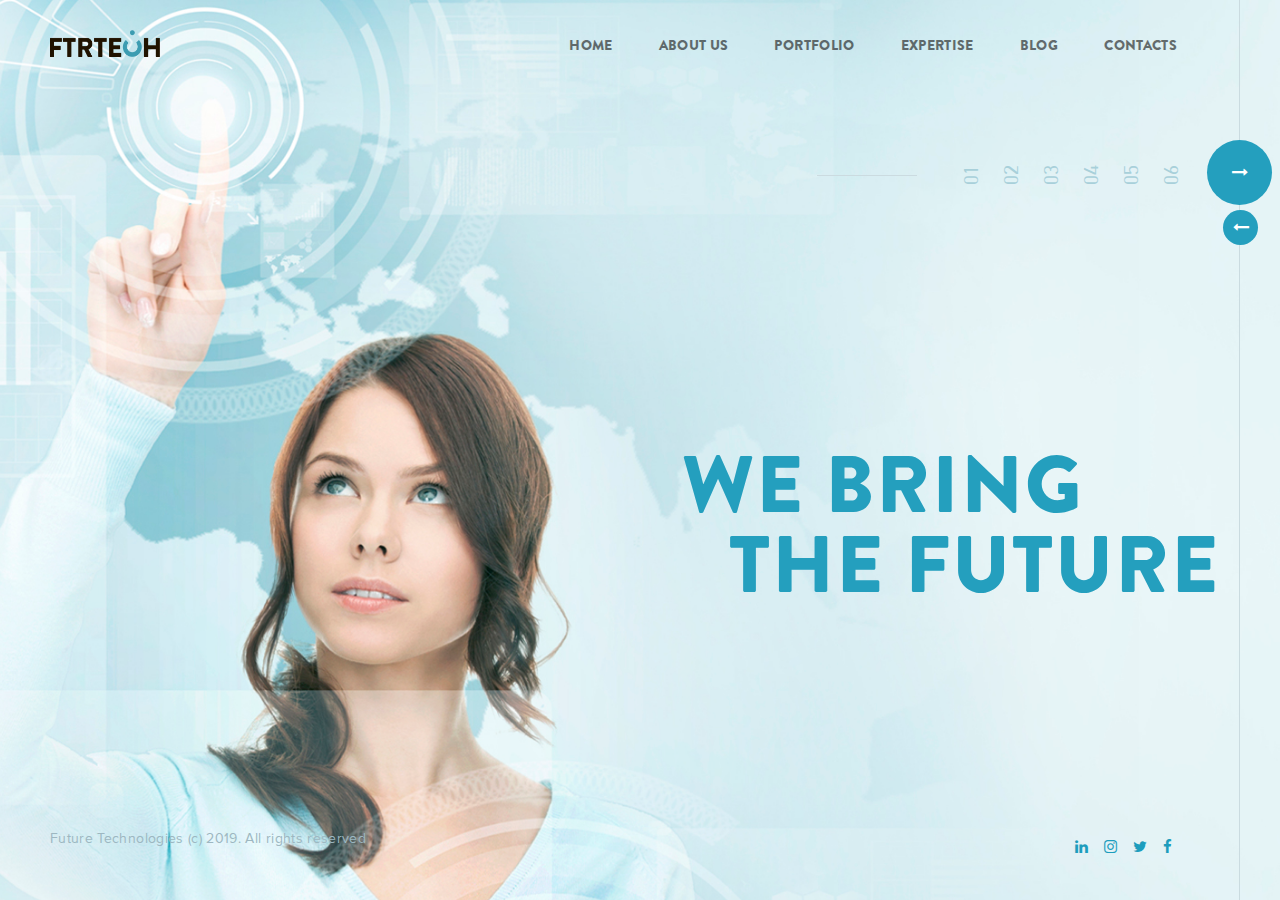
<file: index.html>
<!DOCTYPE html><!--[if lt IE 9]>
<html class='lt-ie9 no-js' lang='en'>
<![endif]-->
<!--[if gte IE 9]><!-->
<html class="no-js" lang="en">
<!--<![endif]-->
<head>
  <meta charset="utf-8">
  <meta http-equiv="X-UA-Compatible" content="IE=edge,chrome=1">
  <meta name="theme-color" content="#259fbe">
  <meta name="apple-mobile-web-app-status-bar-style" content="#259fbe">
  <title>FTRTECH</title>
  <meta name="viewport" content="user-scalable=no,initial-scale=1,maximum-scale=1,minimum-scale=1,width=device-width,height=device-height,target-densitydpi=device-dpi">
  <link rel="stylesheet" href="./styles/main.css">
</head>
<body>
  <!--[if lt IE 9]>
  <p class='browsehappy'>You are using an <strong>outdated</strong> browser. Please <a href='http://browsehappy.com/'>upgrade your browser</a> to improve your experience.</p>
  <![endif]-->
  <div id="content-wrapper">
    <div class="navigation-main clearfix">
      <div class="left-side animated"><a href="/" class="logo"></a>
        <div class="logo-overlay"></div>
      </div>
      <div class="navigation-bars">
        <input id="toggle-nav" type="checkbox">
        <label for="toggle-nav" class="open-menu">
          <div class="top-lane"></div>
          <div class="midle-lane"></div>
          <div class="bottom-lane"></div>
        </label>
        <div class="nav-box">
          <ul class="menu">
            <li>
              <h1>MENU</h1>
            </li>
            <li><a href="/" data-target="0">home</a></li>
            <li><a href="/about" data-target="1">about us</a></li>
            <li><a href="/portfolio" data-target="2">portfolio</a></li>
            <li><a href="/expertise" data-target="3">expertise</a></li>
            <li><a href="/blog" data-target="4">blog</a></li>
            <li><a href="/contact" data-target="5">contacts</a></li>
          </ul>
        </div>
      </div>
      <div class="right-side">
        <ul class="nav clearfix">
          <li><a href="/" data-target="0">home</a></li>
          <li><a href="/about" data-target="1">about us</a></li>
          <li><a href="/portfolio" data-target="2">portfolio</a></li>
          <li><a href="/expertise" data-target="3">expertise</a></li>
          <li><a href="/blog" data-target="4">blog</a></li>
          <li><a href="/contact" data-target="5">contacts</a></li>
        </ul>
      </div>
      <div class="languages">
        <ul>
          <li><a href="#" data-language-link="en">en</a></li>
          <li><a href="#" data-language-link="ru">ru</a></li>
        </ul>
      </div>
      <div class="languages-mobile animated fadeInDown">
        <ul>
          <li>en</li>
          <li>ru</li>
          <li>ua</li>
        </ul>
      </div>
    </div>
    <section class="navigation-horizontal"> 
      <ul class="numbers">
        <li class="leading-line"></li>
        <li><a href="/" data-target="0">01</a></li>
        <li><a href="/about" data-target="1">02</a></li>
        <li><a href="/portfolio" data-target="2">03</a></li>
        <li><a href="/expertise" data-target="3">04</a></li>
        <li><a href="/blog" data-target="4">05</a></li>
        <li><a href="/contact" data-target="5">06</a></li>
      </ul>
      <ul class="arrows">
        <li class="forward animated"><a href="#" data-arrow="next"><i class="fa fa-long-arrow-right"></i></a></li>
        <li class="divider"></li>
        <li class="back animated"><a href="#" data-arrow="prev"><i class="fa fa-long-arrow-left"></i></a></li>
      </ul>
    </section>
    <div class="side-nav"></div>
    
    <div id="index" data-viewport="0">
      <div class="content">
        <section class="divider"></section>
        <div class="main-content clearfix">
          <section class="left"></section>
          <section class="heading right">
            <!--.row.animated.fadeInRight-->
            <!--  .box.text We bring-->
            <!--.row.animated.fadeInLeft-->
            <!--  .box.text.align-right the future-->
            <div class="row">
              <div class="box text">We bring</div>
            </div>
            <div class="row">
              <div class="box text align-right">the future</div>
            </div>
          </section>
        </div>
      </div>
      <!--footer.footer.animated.fadeInUp-->
      <footer class="footer clearfix">
        <div class="copyright">Future Technologies (c) 2019. All rights reserved</div>
        <div class="bottom">
          <div class="social">
            <div class="box"><a href="http://www.facebook.com/ftrtechcom" target="_blank" class="fa fa-facebook"></a></div>
            <div class="box"><a href="http://twitter.com/ftrtechcom" target="_blank" class="fa fa-twitter"></a></div>
            <div class="box"><a href="http://www.instagram.com/ftrtech" target="_blank" class="fa fa-instagram"></a></div>
            <div class="box"><a href="http://www.linkedin.com/company/ftrtech" target="_blank" class="fa fa-linkedin"></a></div>
            <div class="cta">Follow</div>
          </div>
          <div class="copyright-mobile">2016. All rights reserved</div>
        </div>
        <div class="mobile-bottom-navigation clearfix">
          <div class="forward arrow"><a href="#" data-arrow="next"><i class="fa fa-long-arrow-right"></i></a></div>
          <div class="divider"></div>
          <div class="back arrow"><a href="#" data-arrow="prev"><i class="fa fa-long-arrow-left"></i></a></div>
        </div>
      </footer>
    </div>
  </div>
  <script src="./scripts/main.js"></script>
  <script src="./scripts/ga.js"></script>
  <div class="b-popup">
    <div class="b-popup-content">
      <div class="close_article"></div>
      <div id="article" data-viewport="4">
        <div class="content popup_content scroll-right">
          <div class="main-content">
            <div class="article-header">
              <div>
                <div class="backward"><a href="/blog" data-target="4" class="no-smoothState fa fa-long-arrow-left"></a></div>
              </div>
              <!--h1.headline.animated.fadeInRight INTERVIEW WITH UNCLE BOB AT BUILD STUFF 2015 CONFERENCE-->
              <h1 class="headline">INTERVIEW WITH UNCLE BOB AT BUILD STUFF 2015 CONFERENCE</h1>
            </div>
            <section class="section_content">
              <article>
                <div class="date"><span>Jul, 18</span></div>
                <div class="image">
                  <div class="video-container">
                    <iframe src="https://www.youtube.com/embed/d9WtSgaqi9Y" frameborder="0" allowfullscreen></iframe>
                    <!--<iframe  src="https://www.youtube.com/embed/d9WtSgaqi9Y" frameborder="0" allowfullscreen></iframe>-->
                  </div>
                </div>
                <div class="article_content">
                  <p><a href="https://twitter.com/unclebobmartin">Uncle Bob / Robert Martin</a> - co-founder of <a href="https://cleancoders.com/">cleancoders.com</a></p>
                  <p><a href="https://twitter.com/dmytromindra">Dmytro Mindra</a> - Director of Technology at Opower Ukraine</p>
                  <p></p>
                  <p><b>Дмитрий:</b> Вы впервые в Литве?</p>
                  <p><b>Uncle Bob:</b> Это мой первый приезд в Литву. К сожалению, погода не была слишком благоприятной, и поэтому мне не удалось много посмотреть. Это был приятный визит в пределах конференции.</p>
                  <p><b>Дмитрий:</b> Вы впервые выступали с речью на конференции Build Stuff?</p>
                  <p><b>Uncle Bob:</b> Это вообще мое первое посещение конференции Build Stuff и я не знал, чего ждать. Когда я приехал, я увидел, что здесь собрались 800 человек - огромный поток энергии, и это было приятно наблюдать. Много программистов, страстно увлеченных своей работой, собрались вместе, чтобы обсудить довольно интересные вещи. Я участвовал во многих захватывающих дискуссиях. Вы могли слышать, как много Мелвин Конвей говорил о проектах потока данных в своем выступлении. Это все очень интересно.</p>
                  <p><b>Дмитрий:</b> Вы очень популярны в Литве и Украине. В чем секрет вашего успеха?</p>
                  <p><b>Uncle Bob:</b> Я занимаюсь этим бизнесом более 50 лет. Я прошел через многое. Я совершил много ошибок, меня увольняли из нескольких мест, мои проекты сворачивали, и так далее. И сейчас я могу рассказать людям, чего не стоит делать. Кстати, много моих статей основано на идее: "Не стоит этого делать, я уже однажды пробовал". Я не могу сказать, что мой успех - это тайна за семью замками. Это процесс совершения и исправления ошибок.</p>
                  <p><b>Дмитрий:</b> Вы уже давно занимаетесь этой сферой деятельности. Чтобы вы могли порекомендовать другим?</p>
                  <p><b>Uncle Bob:</b> Если бы я мог вернуться в прошлое, я бы сказал себе - тому юнцу: "Будь внимательным к делу, которым занимаешься, и не только в его технологическом аспекте, изучай бизнес, и вообще, постоянно учись." Это не было моей личной проблемой, это проблема общего значения. Люди думают, что вот они закончили институт, выучили Java, нашли работу и им больше не нужно учиться. Но в этой сфере просто нельзя перестать учиться. Технологии непрерывно меняются и поэтому нужно постоянно что-то изучать и пробовать новое. Как сказал Дейв Томас в своей книге "Прагматичный программист", каждый программист должен выучивать новый язык в год, и это прекрасный совет. Можно не использовать эти знания на работе, но практиковаться дома .И вот еще, что мне хотелось бы сказать людям, - вы работаете на вашего нанимателя 40-50 или - сколько-нибудь часов в неделю, но вы должны обязательно находить время и для себя, для карьерного роста, учась и практикуясь. Даже если вы полностью отданы своей работе, выделите 10-20 часов в неделю для саморазвития. Если вы работаете 40 часов в неделю и еще 20 тратите на самообразование, трудно найти еще время для жизни, для семьи. Но если вы хотите стать профессионал в области программного обеспечения, это цена вопроса. Это требует много усилий и времени, но если вы это любите, это того стоит.</p>
                  <p><b>Дмитрий:</b> Вы являетесь одним из основателей движения "Искусство программирования". Каково будущее этого движения на ваш взгляд?</p>
                  <p><b>Uncle Bob:</b> Я не помню наверняка, но, по-моему, это движение образовалось в 2010 году. Будущее этой организации для меня видится смутно, потому что предполагалось, что движение Agile будет как раз тем двигателем, который поведет Движение разработки программного обеспечения вперед. Но что-то случилось с Agile и это беспокоит меня долгое время. Оно попало в фокус с точки зрения бизнеса, но не с технической точки. Большинство сообществ Agile нацелено на управление проектами и бизнес, и технологии занимают в этом совсем маленькую часть. Основание движения "Искусство программирования" было реакцией на это с надеждой на воссоединение, но, к сожалению, этого не удалось реализовать, по крайней мере, пока. Поэтому, это меня тревожит, так как я вижу, что эти два движения идут отдельными путями, а я считаю, им нужно объедниться. Мы столкнемся с кризисом в сфере профессионализма, и я верю, что, объединившись, эти два движения помогут преодолеть этот кризис.</p>
                  <p><b>Дмитрий:</b> Как вы считаете, когда нам ожидать этот кризис?</p>
                  <p>
                    Мы должны предоставить правительству стандарты регулирования программного обеспечения.
                    
                  </p>
                  <p><b>Дмитрий:</b> Вы видели так много перемен в разработке программного обеспечения. Можете ли вы предсказать, каким будет программирование через 10 лет?</p>
                  <p>
                    С другой стороны, языки программирования совсем немного изменились. Сама по себе технология программного обеспечения представляет собой практически то же самое, что и 50 лет назад. Мы начинали с того, что получили компилятор, такой как Фортран, с его условными операторами, циклами, операторами присваивания, и то же самое мы имеем сегодня, и совсем немногое изменилось. Вы можете сказать, что объектность в програмировании это добавление, а я бы сказал, что это вычитание, это набор методов, которые позволят нам не использовать указатели функций.
                    Структурное программирование - это набор методов, которые позволяют нам не использовать goto. А функциональное программирование - это набор методов, которые позволяют нам не использовать операторы присваивания.
                    Эта парадигма - структурное, объектно-ориентированное, функциональное программирование - убирает ненужное, но не добавляет. Она забирает возможности, навязанные методами.
                    Если бы я взял программиста из 1965 г. и провел его сквозь время (кстати, в 1965 г. это, скорее всего, была бы женщина, потому что в то время женщины больше занимались этим), и посадил бы его перед ноутбуком, на котором запущен Eclipse, и показал бы ему Java, этого человека поразили бы технологии, мощность аппарата, но в течении суток он смог бы писать код, потому что он, в сущности, не особы изменился. Этот человек увидел бы Java, я бы ему объяснил некоторые спецификации, и через день этот человек писал бы код без особых проблем. То есть, прыгнув в будущее на 50-60 лет, ему не пришлось бы много учить.
                    А если бы я взял программиста из нашего времени и перенес бы его в 1965 г., он был бы, конечно, очень разочарован тем, что ему придется вносить код на бумажных перфокартах, но с другой стороны, он мог бы писать код, потому что он не слишком изменен. Итак, вы спрашиваете меня о будущем, и, рассмотрев обе этих тенденции, я считаю, что аппаратные технологии будут продолжать совершенствоваться, хотя, может, и не так быстро, как раньше. Желаемая скорость работы инструментов была достигнута, они будут становиться все более компактными, хотя процесс может идти немного медленней, чем сейчас. То есть, инструменты будут становиться все лучше и лучше. Но языки программирования останутся неизменными. Будут и условные операторы, и циклы, я думаю, какой-то большой революции, ведущей к переменам в программном обеспечении, не будет; будет так же много языков программирования, как и сейчас, будут возникать все новые языки, потому что нам все время хочется создавать что-то новое. Но новые языки - это обычно переделанные старые. Никакого действительно нового концепта в области языков программирования не возникало на протяжении, по-моему, 40 лет. Немного огорчительно, но это так и есть.
                    Роль инструмента в этом, та, что мы ждем постоянного совершенствования в этом, но может случится, что мы зашли в угол в нашей технологии, то есть совершенствование будет продолжаться, но гораздо медленней. Я не уверен наверняка, но это возможно.
                    Это то, что произошло с авиа сферой. Первые самолет был построен братьями Райт в 1903 г., через 40 лет появились первые реактивные самолеты, и, спустя 60 лет, мы все еще имеем все те же реактивные самолеты. Да, они немного улучшены, но, когда вы видите Боинг 747, классный самолет, вспомните, что он был построен в 60х годах. То есть, авиа технологии резко взмыли вверх, а потом свернули и плавно текут прямо без качественных изменений, и я боюсь, то же может произойти и в сфере программного обеспечения.
                    
                  </p>
                  <p><b>Дмитрий:</b> Вы упомянули функциональные языки программирования. Какова их роль в будущем?</p>
                  <p>
                    И нам, программистам, нужен путь, как работать с этой средой с множественными процессорами. И единственный путь как справиться с этим, как работать с множественными процессорами, это устранение трудностей, которые мы имеем с параллельным обновлением. Многие программисты имеют проблемы с потоками. Потоки сложны, и в то же время просты в сравнении с множественными процессорами. Поэтому можно рассматривать множественные процессоры как ужасающие потоки, и в трудность потоков в состоянии гонки проблемах параллельных обновлений. Если вы исключите назначение, уберете возможность изменения состояния переменной, значит вы будете играть в том же состоянии гонки, у вас не будет проблем с обновлением, потому что вам не придется ничего обновлять. И это то, что делают функциональные языки. Они ограничивают вас одним способом программирования, где вы не можете присваивать значение переменной. Вы можете объявлять переменную, вы можете изменить ее один раз после объявления и, если вы не можете изменять состояние переменной, вы не можете изменять состояние гонки. Поэтому, в теории, функциональные языки программирования будут очень полезными для многоядерных машин, если эти машины будут иметь 1024 или 4096 процессоров. Мне интересно, увидим ли мы это. Увидим ли мы портативные ноутбуки с более, чем 4мя ядрами, что есть стандартом на сегодняшний день. Будут ли ноутбуки в ближайшем будущем иметь 8 ядер? Несколько лет назад, я думал, случится переломный момент, сначала появятся компьютеры с 8, потом 16, потом 32 ядрами. Интересно, появятся ли они в будущем? Я думаю, могут и не появиться. Может быть, многоядерность вообще есть пугающей, и может вообще не развиваться по тому пути, как мы думали. Поэтому, будет интересно наблюдать за происходящим в будущем.
                    
                  </p>
                  <p><b>Дмитрий:</b> Вы упомянули, что в 60х было множество женщин занятых в сфере компьютеров. Что происходит сейчас. Можно ли как-то изменить ситуацию?</p>
                  <p><b>Uncle Bob:</b> Я не знаю.  У меня нет ни малейшего представления, что происходит. Выглядит как случайность. Если вы посмотрите на кривую процентного соотношения женщин в информатике, эта кривая отслеживала число женщин и в других инженерных отраслях, как-то астрономия, химия, биология, другие виды инженерии, до приблизительно 1974-75 гг.  И вдруг эта кривая стала падать вниз и очень резко, так что в течение 10 лет количество женщин в отрасли сократилось с приблизительно 20% до приблизительно 2%, и пока находится на этом уровне. Я точно не знаю причину этого, я много думал об этом. Когда я принимаю участие в конференции или мастерской по тематике программного обеспечения, когда люди приглашают меня посетить их компании, я наблюдаю группу молодых мужчин и иногда одну или две женщины. На нашей конференции я также вижу много молодых мужчин и только несколько девушек, и это вызывает беспокойство, я не совсем понимаю, почему так происходит. Неужели мы превратили сферу разработки программного обеспечения в сугубо мужскую отрасль? Неужели женскому полу стало совсем неуютно работать в этой области и присоединятся к нам из-за того, что мы, программисты, отдаем предпочтение специалистам мужчинам и ведем себя, как будто вокруг нас лишь мужское общество, закрытый мужской клуб, общаясь, пикантно шутя, используя разные словечки, допустимые в закрытом мужском клубе, и когда здесь появляются дамы и наблюдают все это, они предпочитают просто уйти. Я не знаю, возможно это и является ли это причиной происходящего. Я не знаю, что послужило причиной резкого обвала статистической кривой, но это также может быть связано с другой причиной - с тем что, число выпускников первых курсов по информатике в колледже, специалистов по информатике, закончивших школу и получивших работу совпало со стремительным сокращением числа женщин в их рядах. Это может быть как-то связано с отбором в колледжи, может быть в колледжи поступали больше парни, а не девушки, а может быть, девушки, поступившие в колледж, как-то вытеснялись парнями. Это очень интересный вопрос и это серьезная проблема. Наша отрасль практически единственная в которой настолько явно доминируют мужчины.</p>
                  <p><b>Дмитрий:</b> Не думали ли вы адресовать этот вопрос Движению специалистов по программному обеспечению?</p>
                  <p>
                    У нас, программистов, существует свой особый тип грамотности. Мы умеем читать и понимать особый язык и писать на нем, и большинство людей не понимают язык, на котором мы пишем и читаем на нашей работе, и это означает, что мы владеем особой формой грамотности. Мы владеем отдельным языком, которым не владеет остальной мир.
                    Как же обучить других людей этому языку? Лучше всего начинать обучение с детства. Люди, достигшие определенного возраста, которых по какой-то причине начинают учить программированию, не могут овладеть этим навыком, это говорит о том, что их мозги заточены под что-то одно и не могут воспринимать концепцию, которая нами, программистами, воспринимается абсолютно естественно. И это подтверждалось очень много раз, когда я старался обучить людей, которые были старше, программированию на компьютере, они просто не могли воспринять информацию. И как бы я ни старался объяснить, ничего не получалось. И я не знал, что делать.  Итак, я считаю, что лучше всего начинать обучение с юного возраста.
                    Меня очень заинтересовала сегодняшняя лекция Мелвина Конвея, где он подает действительно прекрасное описание языка потока данных, над которым он работает уже 20лет, а я не знал об этой работе. Смысл в том, что он описывает образ женщины, как гончар делает вазу в гончарном круге, и он говорит, что, если мы хотим научить людей программировать, не нужно показывать им исходный код, не нужно рассказывать им о компиляторах, не нужно учить их алгоритмам и логическим операторам. Нужно дать им инструмент, похожий на глину, что-то, с чем они смогут поиграть, поманипулировать в реальном времени и увидеть немедленный результат, и смогут догадаться, что делать дальше – например лепить горлышко вазы уже или шире – то, что они могут видеть, чувствовать и ощущать. Мелвин показал на экране модели, например, принципиальные электрические схемы или сантехнические диаграммы, которые сразу работают, вам не нужно объявлять старт. Вы просто кладете эти предметы на экран, и они немедленно начинают взаимодействовать и создавать модели поведения, и автор сможет потом регулировать, управлять ими, имитировать и манипулировать ими. Он показал эти удивительные вещи и сказал, что это должно быть прозрачным, очевидным. Я точно не помню всех вещей, которые он назвал, но одна из них – это прозрачность, очевидность. Простому человеку не нужно знать, что происходят какие-то вычислительные действия под капотом, должно быть только то, с чем он сам может поработать, к чему может прикоснуться руками, и увидеть результат своих действий и немедленно, с ответной реакцией.
                    И это поразило меня, я подумал, это хорошая мысль. Как мы можем научить детей программированию, если нужно вовлекать их в язык Джава, и кривая обучения для Джава выглядит смешно. Нужно просто предложить детям сделать что-то своими руками, то, что можно быстро сделать, играть, изменять. Думаю, это замечательная идея, которую можно применять для введения понятий, пробуждения интереса и восторга, а после этого уже можно углубляться в детали. Я надеюсь, учебный процесс будет происходить таким образом.
                  </p>
                  <p><b>Дмитрий:</b> Вы коллекционируете старые компьютеры. Когда вы начали это делать, и какая последняя машина в вашей коллекции?</p>
                  <p><b>Uncle Bob:</b> Это началось довольно давно, когда я был очень молод и первый настоящий компьютер, на котором я учился программировать был PDP-8. Мне тогда было, наверное, лет 16. Мы с отцом проехали 30 миль до склада –магазина Цифровой Техники, где у них была напольная модель компьютера PDP-8 и менеджеры разрешили мне поиграть на этом компьютере. Мы с друзьями приходили туда в субботу. Вот как я проводил свои выходные во время учебного года и все каникулы – я приходил в этот магазин-склад и играл на компьютере PDP-8 и учился управлять этой машиной. Прошли долгие годы, с тех пора как я видел PDP-8 в последний раз, я работал в компании, у них в коридоре стояла какая-то старье, и однажды, проходя мимо мусорной корзины, я увидел в ней 3 передние панели от PDP-8, и я вытащил эти панели и унес домой. Несколько лет спустя, я поместил их в рамки и повесил в моем офисе. После этого я стал размышлять о том, что у меня теперь есть эти фронтальные панели, а теперь мне нужно раздобыть настоящий компьютер PDP-8, но где же его достать? А в прошлом году я написал симулятор для PDP-8 на моем планшете I-Pad, я сделал его внешний вид, как у PDP-8, со всеми светящимися лампочками, кнопками и бумажными лентами и тому подобным, который издавал те же звуки телетайпа, и звуки ридера перфоленты, что и PDP-8, я это сделал, чтобы вспомнить прошлое, поностальгировать. Я написал об этом в Твиттере и Фейсбуке, и мой знакомый написал мне, что у него есть два компьютера PDP-8 в подвале, и я ему ответил с просьбой продать мне один. И он так и сделал. Он продал мне компьютер PDP-8.  Теперь в моем офисе стоит оригинальный компьютер PDP-8 1965 г выпуска. Он не работает, но включается, зажигаются лампочки, но что-то случилось с памятью, нужно разобраться в этом, но я собственноручно с осциллографом обещаю, что он возможно заработает к следующему году. Это просто мое хобби, это похожи на то, как человек в возрасте находит свою первую машину, на которой он учился водить. Он покупает ее, чинит, красит – для меня это тоже самое – мой первый компьютер.</p>
                  <p><b>Дмитрий:</b> Что вы посоветуете в заключение участника конференции Build Stuff?</p>
                  <p><b>Uncle Bob:</b> Я думаю, самая важная вещь для нас, тех, кто вовлечен в данную область, это установить общий подход, список правил, которому мы могли бы следовать. То, что больше всего меня беспокоит, это концепция тестирования. Я полностью поддерживаю разработку через тестирование, существующую долгие годы, и я считаю, что это один из правильных подходов, которому следуют разработчики программного обеспечения. Для меня это правильно, я спрашивал людей, как много они разрабатывают через тестирование, и на сегодняшний день это от 15 до 20%. А, например, 5 лет назад это было бы до 5%, а 10 лет назад этот подход мог вообще не использоваться. Я верю, что этот подход будет все более широко применяться, и я считаю, это правильные пусть. Если вы являетесь моими слушателями, я верю, что вы захотите изучить данный подход. Если вы не знаете принципов данного подхода, не старайтесь применять его на практике, потому что это испортит вашу работу. Практикуйтесь дома, учитесь дома, хорошенько потренируйтесь, потратьте время – 3 или 4 недели, практикую искусство написания тестов, сначала научитесь их писать, придерживаясь концептуального порядка, который описан во множественных блогах, их можно найти практически всюду, набейте руку дома, до того, как начнете использовать на работе. И когда вы овладеете этим навыком дома, вы убедитесь, что навык этот необходим. Когда вам удастся успешно реализовать его, вы поймете, как тяжело было не использовать данный подход и насколько бессмысленно.</p>
                </div>
              </article>
            </section>
          </div>
        </div>
      </div>
      <script src=".//scripts/article.js"></script>
    </div>
  </div>
</body></html>
</file>
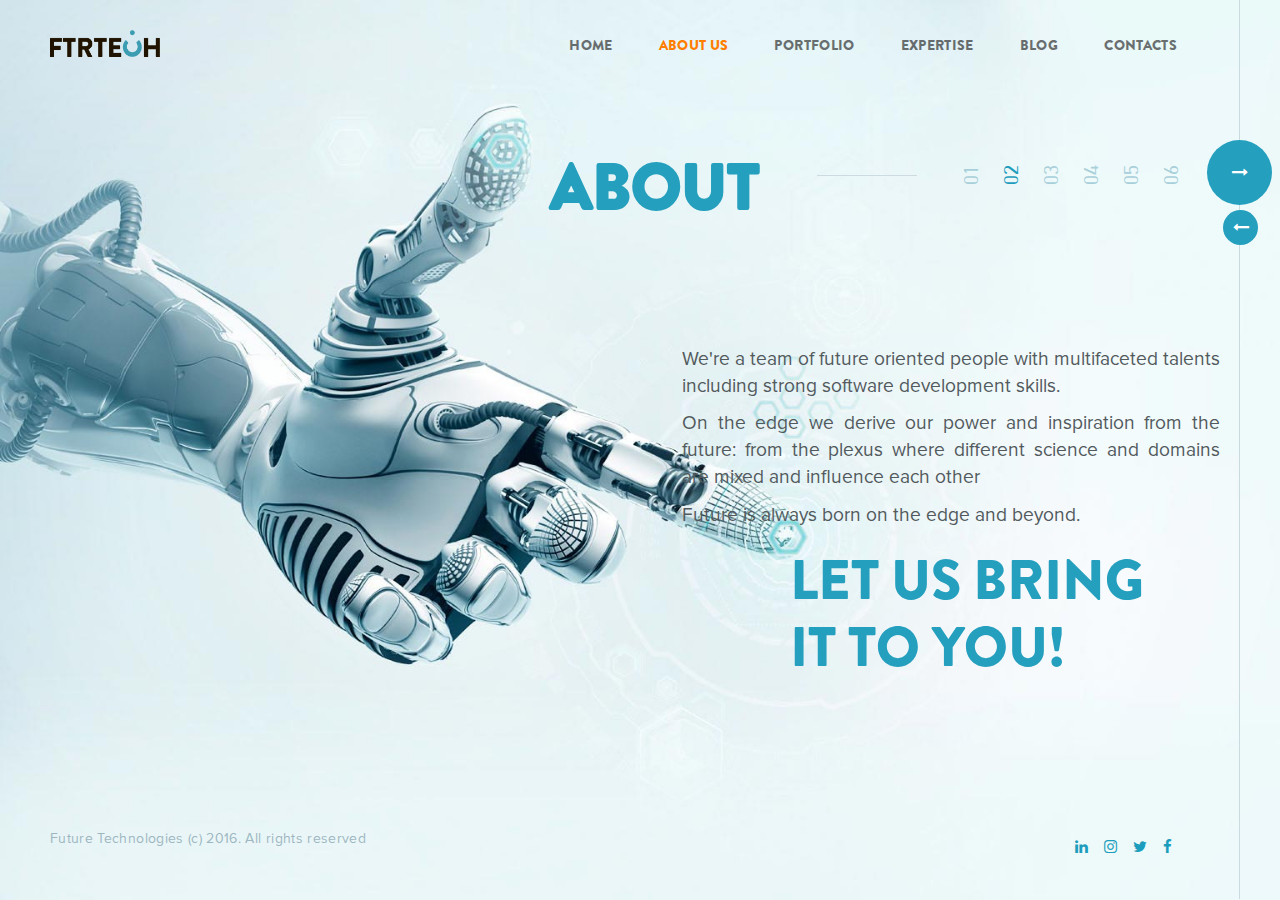
<file: about/index.html>
<!DOCTYPE html><!--[if lt IE 9]>
<html class='lt-ie9 no-js' lang='en'>
<![endif]-->
<!--[if gte IE 9]><!-->
<html class="no-js" lang="en">
<!--<![endif]-->
<head>
  <meta charset="utf-8">
  <meta http-equiv="X-UA-Compatible" content="IE=edge,chrome=1">
  <meta name="theme-color" content="#259fbe">
  <meta name="apple-mobile-web-app-status-bar-style" content="#259fbe">
  <title>FTRTECH</title>
  <meta name="viewport" content="user-scalable=no,initial-scale=1,maximum-scale=1,minimum-scale=1,width=device-width,height=device-height,target-densitydpi=device-dpi">
  <link rel="stylesheet" href="../styles/main.css">
</head>
<body>
  <!--[if lt IE 9]>
  <p class='browsehappy'>You are using an <strong>outdated</strong> browser. Please <a href='http://browsehappy.com/'>upgrade your browser</a> to improve your experience.</p>
  <![endif]-->
  <div id="content-wrapper">
    <div class="navigation-main clearfix">
      <div class="left-side animated"><a href="/" class="logo"></a>
        <div class="logo-overlay"></div>
      </div>
      <div class="navigation-bars">
        <input id="toggle-nav" type="checkbox">
        <label for="toggle-nav" class="open-menu">
          <div class="top-lane"></div>
          <div class="midle-lane"></div>
          <div class="bottom-lane"></div>
        </label>
        <div class="nav-box">
          <ul class="menu">
            <li>
              <h1>MENU</h1>
            </li>
            <li><a href="/" data-target="0">home</a></li>
            <li><a href="/about" data-target="1">about us</a></li>
            <li><a href="/portfolio" data-target="2">portfolio</a></li>
            <li><a href="/expertise" data-target="3">expertise</a></li>
            <li><a href="/blog" data-target="4">blog</a></li>
            <li><a href="/contact" data-target="5">contacts</a></li>
          </ul>
        </div>
      </div>
      <div class="right-side">
        <ul class="nav clearfix">
          <li><a href="/" data-target="0">home</a></li>
          <li><a href="/about" data-target="1">about us</a></li>
          <li><a href="/portfolio" data-target="2">portfolio</a></li>
          <li><a href="/expertise" data-target="3">expertise</a></li>
          <li><a href="/blog" data-target="4">blog</a></li>
          <li><a href="/contact" data-target="5">contacts</a></li>
        </ul>
      </div>
      <div class="languages">
        <ul>
          <li><a href="#" data-language-link="en">en</a></li>
          <li><a href="#" data-language-link="ru">ru</a></li>
        </ul>
      </div>
      <div class="languages-mobile animated fadeInDown">
        <ul>
          <li>en</li>
          <li>ru</li>
          <li>ua</li>
        </ul>
      </div>
    </div>
    <section class="navigation-horizontal"> 
      <ul class="numbers">
        <li class="leading-line"></li>
        <li><a href="/" data-target="0">01</a></li>
        <li><a href="/about" data-target="1">02</a></li>
        <li><a href="/portfolio" data-target="2">03</a></li>
        <li><a href="/expertise" data-target="3">04</a></li>
        <li><a href="/blog" data-target="4">05</a></li>
        <li><a href="/contact" data-target="5">06</a></li>
      </ul>
      <ul class="arrows">
        <li class="forward animated"><a href="#" data-arrow="next"><i class="fa fa-long-arrow-right"></i></a></li>
        <li class="divider"></li>
        <li class="back animated"><a href="#" data-arrow="prev"><i class="fa fa-long-arrow-left"></i></a></li>
      </ul>
    </section>
    <div class="side-nav"></div>
    
    <div id="about" data-viewport="1">
      <div class="content">
        <section class="divider"></section>
        <h1 class="headline">About</h1>
        <div class="main-content clearfix">
          <div class="left-side"></div>
          <div class="right-side">
            <div class="spans"><span class="first">We're a team of future oriented people with multifaceted talents including strong software development skills.</span><span class="second">on the edge we derive our power and inspiration from the future: from the plexus where different science and domains are mixed and influence each other</span><span class="third">future is always born on the edge and beyond.</span></div>
            <section class="heading">
              <div>
                <!--.animated.fadeInRight-->
                <!--  div Let us bring-->
                <!--.animated.fadeInLeft-->
                <!--  div it to you!-->
                <div>
                  <div>Let us bring</div>
                </div>
                <div>
                  <div>it to you!</div>
                </div>
              </div>
            </section>
          </div>
        </div>
      </div>
      <!--footer.footer.animated.fadeInUp-->
      <footer class="footer clearfix">
        <div class="copyright">Future Technologies (c) 2016. All rights reserved</div>
        <div class="bottom">
          <div class="social">
            <div class="box"><a href="http://www.facebook.com/ftrtechcom" target="_blank" class="fa fa-facebook"></a></div>
            <div class="box"><a href="http://twitter.com/ftrtechcom" target="_blank" class="fa fa-twitter"></a></div>
            <div class="box"><a href="http://www.instagram.com/ftrtech" target="_blank" class="fa fa-instagram"></a></div>
            <div class="box"><a href="http://www.linkedin.com/company/ftrtech" target="_blank" class="fa fa-linkedin"></a></div>
            <div class="cta">Follow</div>
          </div>
          <div class="copyright-mobile">2016. All rights reserved</div>
        </div>
        <div class="mobile-bottom-navigation clearfix">
          <div class="forward arrow"><a href="#" data-arrow="next"><i class="fa fa-long-arrow-right"></i></a></div>
          <div class="divider"></div>
          <div class="back arrow"><a href="#" data-arrow="prev"><i class="fa fa-long-arrow-left"></i></a></div>
        </div>
      </footer>
    </div>
  </div>
  <script src="../scripts/main.js"></script>
  <script src="../scripts/ga.js"></script>
  <div class="b-popup">
    <div class="b-popup-content">
      <div class="close_article"></div>
      <div id="article" data-viewport="4">
        <div class="content popup_content scroll-right">
          <div class="main-content">
            <div class="article-header">
              <div>
                <div class="backward"><a href="/blog" data-target="4" class="no-smoothState fa fa-long-arrow-left"></a></div>
              </div>
              <!--h1.headline.animated.fadeInRight INTERVIEW WITH UNCLE BOB AT BUILD STUFF 2015 CONFERENCE-->
              <h1 class="headline">INTERVIEW WITH UNCLE BOB AT BUILD STUFF 2015 CONFERENCE</h1>
            </div>
            <section class="section_content">
              <article>
                <div class="date"><span>Jul, 18</span></div>
                <div class="image">
                  <div class="video-container">
                    <iframe src="https://www.youtube.com/embed/d9WtSgaqi9Y" frameborder="0" allowfullscreen></iframe>
                    <!--<iframe  src="https://www.youtube.com/embed/d9WtSgaqi9Y" frameborder="0" allowfullscreen></iframe>-->
                  </div>
                </div>
                <div class="article_content">
                  <p><a href="https://twitter.com/unclebobmartin">Uncle Bob / Robert Martin</a> - co-founder of <a href="https://cleancoders.com/">cleancoders.com</a></p>
                  <p><a href="https://twitter.com/dmytromindra">Dmytro Mindra</a> - Director of Technology at Opower Ukraine</p>
                  <p></p>
                  <p><b>Дмитрий:</b> Вы впервые в Литве?</p>
                  <p><b>Uncle Bob:</b> Это мой первый приезд в Литву. К сожалению, погода не была слишком благоприятной, и поэтому мне не удалось много посмотреть. Это был приятный визит в пределах конференции.</p>
                  <p><b>Дмитрий:</b> Вы впервые выступали с речью на конференции Build Stuff?</p>
                  <p><b>Uncle Bob:</b> Это вообще мое первое посещение конференции Build Stuff и я не знал, чего ждать. Когда я приехал, я увидел, что здесь собрались 800 человек - огромный поток энергии, и это было приятно наблюдать. Много программистов, страстно увлеченных своей работой, собрались вместе, чтобы обсудить довольно интересные вещи. Я участвовал во многих захватывающих дискуссиях. Вы могли слышать, как много Мелвин Конвей говорил о проектах потока данных в своем выступлении. Это все очень интересно.</p>
                  <p><b>Дмитрий:</b> Вы очень популярны в Литве и Украине. В чем секрет вашего успеха?</p>
                  <p><b>Uncle Bob:</b> Я занимаюсь этим бизнесом более 50 лет. Я прошел через многое. Я совершил много ошибок, меня увольняли из нескольких мест, мои проекты сворачивали, и так далее. И сейчас я могу рассказать людям, чего не стоит делать. Кстати, много моих статей основано на идее: "Не стоит этого делать, я уже однажды пробовал". Я не могу сказать, что мой успех - это тайна за семью замками. Это процесс совершения и исправления ошибок.</p>
                  <p><b>Дмитрий:</b> Вы уже давно занимаетесь этой сферой деятельности. Чтобы вы могли порекомендовать другим?</p>
                  <p><b>Uncle Bob:</b> Если бы я мог вернуться в прошлое, я бы сказал себе - тому юнцу: "Будь внимательным к делу, которым занимаешься, и не только в его технологическом аспекте, изучай бизнес, и вообще, постоянно учись." Это не было моей личной проблемой, это проблема общего значения. Люди думают, что вот они закончили институт, выучили Java, нашли работу и им больше не нужно учиться. Но в этой сфере просто нельзя перестать учиться. Технологии непрерывно меняются и поэтому нужно постоянно что-то изучать и пробовать новое. Как сказал Дейв Томас в своей книге "Прагматичный программист", каждый программист должен выучивать новый язык в год, и это прекрасный совет. Можно не использовать эти знания на работе, но практиковаться дома .И вот еще, что мне хотелось бы сказать людям, - вы работаете на вашего нанимателя 40-50 или - сколько-нибудь часов в неделю, но вы должны обязательно находить время и для себя, для карьерного роста, учась и практикуясь. Даже если вы полностью отданы своей работе, выделите 10-20 часов в неделю для саморазвития. Если вы работаете 40 часов в неделю и еще 20 тратите на самообразование, трудно найти еще время для жизни, для семьи. Но если вы хотите стать профессионал в области программного обеспечения, это цена вопроса. Это требует много усилий и времени, но если вы это любите, это того стоит.</p>
                  <p><b>Дмитрий:</b> Вы являетесь одним из основателей движения "Искусство программирования". Каково будущее этого движения на ваш взгляд?</p>
                  <p><b>Uncle Bob:</b> Я не помню наверняка, но, по-моему, это движение образовалось в 2010 году. Будущее этой организации для меня видится смутно, потому что предполагалось, что движение Agile будет как раз тем двигателем, который поведет Движение разработки программного обеспечения вперед. Но что-то случилось с Agile и это беспокоит меня долгое время. Оно попало в фокус с точки зрения бизнеса, но не с технической точки. Большинство сообществ Agile нацелено на управление проектами и бизнес, и технологии занимают в этом совсем маленькую часть. Основание движения "Искусство программирования" было реакцией на это с надеждой на воссоединение, но, к сожалению, этого не удалось реализовать, по крайней мере, пока. Поэтому, это меня тревожит, так как я вижу, что эти два движения идут отдельными путями, а я считаю, им нужно объедниться. Мы столкнемся с кризисом в сфере профессионализма, и я верю, что, объединившись, эти два движения помогут преодолеть этот кризис.</p>
                  <p><b>Дмитрий:</b> Как вы считаете, когда нам ожидать этот кризис?</p>
                  <p>
                    Мы должны предоставить правительству стандарты регулирования программного обеспечения.
                    
                  </p>
                  <p><b>Дмитрий:</b> Вы видели так много перемен в разработке программного обеспечения. Можете ли вы предсказать, каким будет программирование через 10 лет?</p>
                  <p>
                    С другой стороны, языки программирования совсем немного изменились. Сама по себе технология программного обеспечения представляет собой практически то же самое, что и 50 лет назад. Мы начинали с того, что получили компилятор, такой как Фортран, с его условными операторами, циклами, операторами присваивания, и то же самое мы имеем сегодня, и совсем немногое изменилось. Вы можете сказать, что объектность в програмировании это добавление, а я бы сказал, что это вычитание, это набор методов, которые позволят нам не использовать указатели функций.
                    Структурное программирование - это набор методов, которые позволяют нам не использовать goto. А функциональное программирование - это набор методов, которые позволяют нам не использовать операторы присваивания.
                    Эта парадигма - структурное, объектно-ориентированное, функциональное программирование - убирает ненужное, но не добавляет. Она забирает возможности, навязанные методами.
                    Если бы я взял программиста из 1965 г. и провел его сквозь время (кстати, в 1965 г. это, скорее всего, была бы женщина, потому что в то время женщины больше занимались этим), и посадил бы его перед ноутбуком, на котором запущен Eclipse, и показал бы ему Java, этого человека поразили бы технологии, мощность аппарата, но в течении суток он смог бы писать код, потому что он, в сущности, не особы изменился. Этот человек увидел бы Java, я бы ему объяснил некоторые спецификации, и через день этот человек писал бы код без особых проблем. То есть, прыгнув в будущее на 50-60 лет, ему не пришлось бы много учить.
                    А если бы я взял программиста из нашего времени и перенес бы его в 1965 г., он был бы, конечно, очень разочарован тем, что ему придется вносить код на бумажных перфокартах, но с другой стороны, он мог бы писать код, потому что он не слишком изменен. Итак, вы спрашиваете меня о будущем, и, рассмотрев обе этих тенденции, я считаю, что аппаратные технологии будут продолжать совершенствоваться, хотя, может, и не так быстро, как раньше. Желаемая скорость работы инструментов была достигнута, они будут становиться все более компактными, хотя процесс может идти немного медленней, чем сейчас. То есть, инструменты будут становиться все лучше и лучше. Но языки программирования останутся неизменными. Будут и условные операторы, и циклы, я думаю, какой-то большой революции, ведущей к переменам в программном обеспечении, не будет; будет так же много языков программирования, как и сейчас, будут возникать все новые языки, потому что нам все время хочется создавать что-то новое. Но новые языки - это обычно переделанные старые. Никакого действительно нового концепта в области языков программирования не возникало на протяжении, по-моему, 40 лет. Немного огорчительно, но это так и есть.
                    Роль инструмента в этом, та, что мы ждем постоянного совершенствования в этом, но может случится, что мы зашли в угол в нашей технологии, то есть совершенствование будет продолжаться, но гораздо медленней. Я не уверен наверняка, но это возможно.
                    Это то, что произошло с авиа сферой. Первые самолет был построен братьями Райт в 1903 г., через 40 лет появились первые реактивные самолеты, и, спустя 60 лет, мы все еще имеем все те же реактивные самолеты. Да, они немного улучшены, но, когда вы видите Боинг 747, классный самолет, вспомните, что он был построен в 60х годах. То есть, авиа технологии резко взмыли вверх, а потом свернули и плавно текут прямо без качественных изменений, и я боюсь, то же может произойти и в сфере программного обеспечения.
                    
                  </p>
                  <p><b>Дмитрий:</b> Вы упомянули функциональные языки программирования. Какова их роль в будущем?</p>
                  <p>
                    И нам, программистам, нужен путь, как работать с этой средой с множественными процессорами. И единственный путь как справиться с этим, как работать с множественными процессорами, это устранение трудностей, которые мы имеем с параллельным обновлением. Многие программисты имеют проблемы с потоками. Потоки сложны, и в то же время просты в сравнении с множественными процессорами. Поэтому можно рассматривать множественные процессоры как ужасающие потоки, и в трудность потоков в состоянии гонки проблемах параллельных обновлений. Если вы исключите назначение, уберете возможность изменения состояния переменной, значит вы будете играть в том же состоянии гонки, у вас не будет проблем с обновлением, потому что вам не придется ничего обновлять. И это то, что делают функциональные языки. Они ограничивают вас одним способом программирования, где вы не можете присваивать значение переменной. Вы можете объявлять переменную, вы можете изменить ее один раз после объявления и, если вы не можете изменять состояние переменной, вы не можете изменять состояние гонки. Поэтому, в теории, функциональные языки программирования будут очень полезными для многоядерных машин, если эти машины будут иметь 1024 или 4096 процессоров. Мне интересно, увидим ли мы это. Увидим ли мы портативные ноутбуки с более, чем 4мя ядрами, что есть стандартом на сегодняшний день. Будут ли ноутбуки в ближайшем будущем иметь 8 ядер? Несколько лет назад, я думал, случится переломный момент, сначала появятся компьютеры с 8, потом 16, потом 32 ядрами. Интересно, появятся ли они в будущем? Я думаю, могут и не появиться. Может быть, многоядерность вообще есть пугающей, и может вообще не развиваться по тому пути, как мы думали. Поэтому, будет интересно наблюдать за происходящим в будущем.
                    
                  </p>
                  <p><b>Дмитрий:</b> Вы упомянули, что в 60х было множество женщин занятых в сфере компьютеров. Что происходит сейчас. Можно ли как-то изменить ситуацию?</p>
                  <p><b>Uncle Bob:</b> Я не знаю.  У меня нет ни малейшего представления, что происходит. Выглядит как случайность. Если вы посмотрите на кривую процентного соотношения женщин в информатике, эта кривая отслеживала число женщин и в других инженерных отраслях, как-то астрономия, химия, биология, другие виды инженерии, до приблизительно 1974-75 гг.  И вдруг эта кривая стала падать вниз и очень резко, так что в течение 10 лет количество женщин в отрасли сократилось с приблизительно 20% до приблизительно 2%, и пока находится на этом уровне. Я точно не знаю причину этого, я много думал об этом. Когда я принимаю участие в конференции или мастерской по тематике программного обеспечения, когда люди приглашают меня посетить их компании, я наблюдаю группу молодых мужчин и иногда одну или две женщины. На нашей конференции я также вижу много молодых мужчин и только несколько девушек, и это вызывает беспокойство, я не совсем понимаю, почему так происходит. Неужели мы превратили сферу разработки программного обеспечения в сугубо мужскую отрасль? Неужели женскому полу стало совсем неуютно работать в этой области и присоединятся к нам из-за того, что мы, программисты, отдаем предпочтение специалистам мужчинам и ведем себя, как будто вокруг нас лишь мужское общество, закрытый мужской клуб, общаясь, пикантно шутя, используя разные словечки, допустимые в закрытом мужском клубе, и когда здесь появляются дамы и наблюдают все это, они предпочитают просто уйти. Я не знаю, возможно это и является ли это причиной происходящего. Я не знаю, что послужило причиной резкого обвала статистической кривой, но это также может быть связано с другой причиной - с тем что, число выпускников первых курсов по информатике в колледже, специалистов по информатике, закончивших школу и получивших работу совпало со стремительным сокращением числа женщин в их рядах. Это может быть как-то связано с отбором в колледжи, может быть в колледжи поступали больше парни, а не девушки, а может быть, девушки, поступившие в колледж, как-то вытеснялись парнями. Это очень интересный вопрос и это серьезная проблема. Наша отрасль практически единственная в которой настолько явно доминируют мужчины.</p>
                  <p><b>Дмитрий:</b> Не думали ли вы адресовать этот вопрос Движению специалистов по программному обеспечению?</p>
                  <p>
                    У нас, программистов, существует свой особый тип грамотности. Мы умеем читать и понимать особый язык и писать на нем, и большинство людей не понимают язык, на котором мы пишем и читаем на нашей работе, и это означает, что мы владеем особой формой грамотности. Мы владеем отдельным языком, которым не владеет остальной мир.
                    Как же обучить других людей этому языку? Лучше всего начинать обучение с детства. Люди, достигшие определенного возраста, которых по какой-то причине начинают учить программированию, не могут овладеть этим навыком, это говорит о том, что их мозги заточены под что-то одно и не могут воспринимать концепцию, которая нами, программистами, воспринимается абсолютно естественно. И это подтверждалось очень много раз, когда я старался обучить людей, которые были старше, программированию на компьютере, они просто не могли воспринять информацию. И как бы я ни старался объяснить, ничего не получалось. И я не знал, что делать.  Итак, я считаю, что лучше всего начинать обучение с юного возраста.
                    Меня очень заинтересовала сегодняшняя лекция Мелвина Конвея, где он подает действительно прекрасное описание языка потока данных, над которым он работает уже 20лет, а я не знал об этой работе. Смысл в том, что он описывает образ женщины, как гончар делает вазу в гончарном круге, и он говорит, что, если мы хотим научить людей программировать, не нужно показывать им исходный код, не нужно рассказывать им о компиляторах, не нужно учить их алгоритмам и логическим операторам. Нужно дать им инструмент, похожий на глину, что-то, с чем они смогут поиграть, поманипулировать в реальном времени и увидеть немедленный результат, и смогут догадаться, что делать дальше – например лепить горлышко вазы уже или шире – то, что они могут видеть, чувствовать и ощущать. Мелвин показал на экране модели, например, принципиальные электрические схемы или сантехнические диаграммы, которые сразу работают, вам не нужно объявлять старт. Вы просто кладете эти предметы на экран, и они немедленно начинают взаимодействовать и создавать модели поведения, и автор сможет потом регулировать, управлять ими, имитировать и манипулировать ими. Он показал эти удивительные вещи и сказал, что это должно быть прозрачным, очевидным. Я точно не помню всех вещей, которые он назвал, но одна из них – это прозрачность, очевидность. Простому человеку не нужно знать, что происходят какие-то вычислительные действия под капотом, должно быть только то, с чем он сам может поработать, к чему может прикоснуться руками, и увидеть результат своих действий и немедленно, с ответной реакцией.
                    И это поразило меня, я подумал, это хорошая мысль. Как мы можем научить детей программированию, если нужно вовлекать их в язык Джава, и кривая обучения для Джава выглядит смешно. Нужно просто предложить детям сделать что-то своими руками, то, что можно быстро сделать, играть, изменять. Думаю, это замечательная идея, которую можно применять для введения понятий, пробуждения интереса и восторга, а после этого уже можно углубляться в детали. Я надеюсь, учебный процесс будет происходить таким образом.
                  </p>
                  <p><b>Дмитрий:</b> Вы коллекционируете старые компьютеры. Когда вы начали это делать, и какая последняя машина в вашей коллекции?</p>
                  <p><b>Uncle Bob:</b> Это началось довольно давно, когда я был очень молод и первый настоящий компьютер, на котором я учился программировать был PDP-8. Мне тогда было, наверное, лет 16. Мы с отцом проехали 30 миль до склада –магазина Цифровой Техники, где у них была напольная модель компьютера PDP-8 и менеджеры разрешили мне поиграть на этом компьютере. Мы с друзьями приходили туда в субботу. Вот как я проводил свои выходные во время учебного года и все каникулы – я приходил в этот магазин-склад и играл на компьютере PDP-8 и учился управлять этой машиной. Прошли долгие годы, с тех пора как я видел PDP-8 в последний раз, я работал в компании, у них в коридоре стояла какая-то старье, и однажды, проходя мимо мусорной корзины, я увидел в ней 3 передние панели от PDP-8, и я вытащил эти панели и унес домой. Несколько лет спустя, я поместил их в рамки и повесил в моем офисе. После этого я стал размышлять о том, что у меня теперь есть эти фронтальные панели, а теперь мне нужно раздобыть настоящий компьютер PDP-8, но где же его достать? А в прошлом году я написал симулятор для PDP-8 на моем планшете I-Pad, я сделал его внешний вид, как у PDP-8, со всеми светящимися лампочками, кнопками и бумажными лентами и тому подобным, который издавал те же звуки телетайпа, и звуки ридера перфоленты, что и PDP-8, я это сделал, чтобы вспомнить прошлое, поностальгировать. Я написал об этом в Твиттере и Фейсбуке, и мой знакомый написал мне, что у него есть два компьютера PDP-8 в подвале, и я ему ответил с просьбой продать мне один. И он так и сделал. Он продал мне компьютер PDP-8.  Теперь в моем офисе стоит оригинальный компьютер PDP-8 1965 г выпуска. Он не работает, но включается, зажигаются лампочки, но что-то случилось с памятью, нужно разобраться в этом, но я собственноручно с осциллографом обещаю, что он возможно заработает к следующему году. Это просто мое хобби, это похожи на то, как человек в возрасте находит свою первую машину, на которой он учился водить. Он покупает ее, чинит, красит – для меня это тоже самое – мой первый компьютер.</p>
                  <p><b>Дмитрий:</b> Что вы посоветуете в заключение участника конференции Build Stuff?</p>
                  <p><b>Uncle Bob:</b> Я думаю, самая важная вещь для нас, тех, кто вовлечен в данную область, это установить общий подход, список правил, которому мы могли бы следовать. То, что больше всего меня беспокоит, это концепция тестирования. Я полностью поддерживаю разработку через тестирование, существующую долгие годы, и я считаю, что это один из правильных подходов, которому следуют разработчики программного обеспечения. Для меня это правильно, я спрашивал людей, как много они разрабатывают через тестирование, и на сегодняшний день это от 15 до 20%. А, например, 5 лет назад это было бы до 5%, а 10 лет назад этот подход мог вообще не использоваться. Я верю, что этот подход будет все более широко применяться, и я считаю, это правильные пусть. Если вы являетесь моими слушателями, я верю, что вы захотите изучить данный подход. Если вы не знаете принципов данного подхода, не старайтесь применять его на практике, потому что это испортит вашу работу. Практикуйтесь дома, учитесь дома, хорошенько потренируйтесь, потратьте время – 3 или 4 недели, практикую искусство написания тестов, сначала научитесь их писать, придерживаясь концептуального порядка, который описан во множественных блогах, их можно найти практически всюду, набейте руку дома, до того, как начнете использовать на работе. И когда вы овладеете этим навыком дома, вы убедитесь, что навык этот необходим. Когда вам удастся успешно реализовать его, вы поймете, как тяжело было не использовать данный подход и насколько бессмысленно.</p>
                </div>
              </article>
            </section>
          </div>
        </div>
      </div>
      <script src="..//scripts/article.js"></script>
    </div>
  </div>
</body></html>
</file>
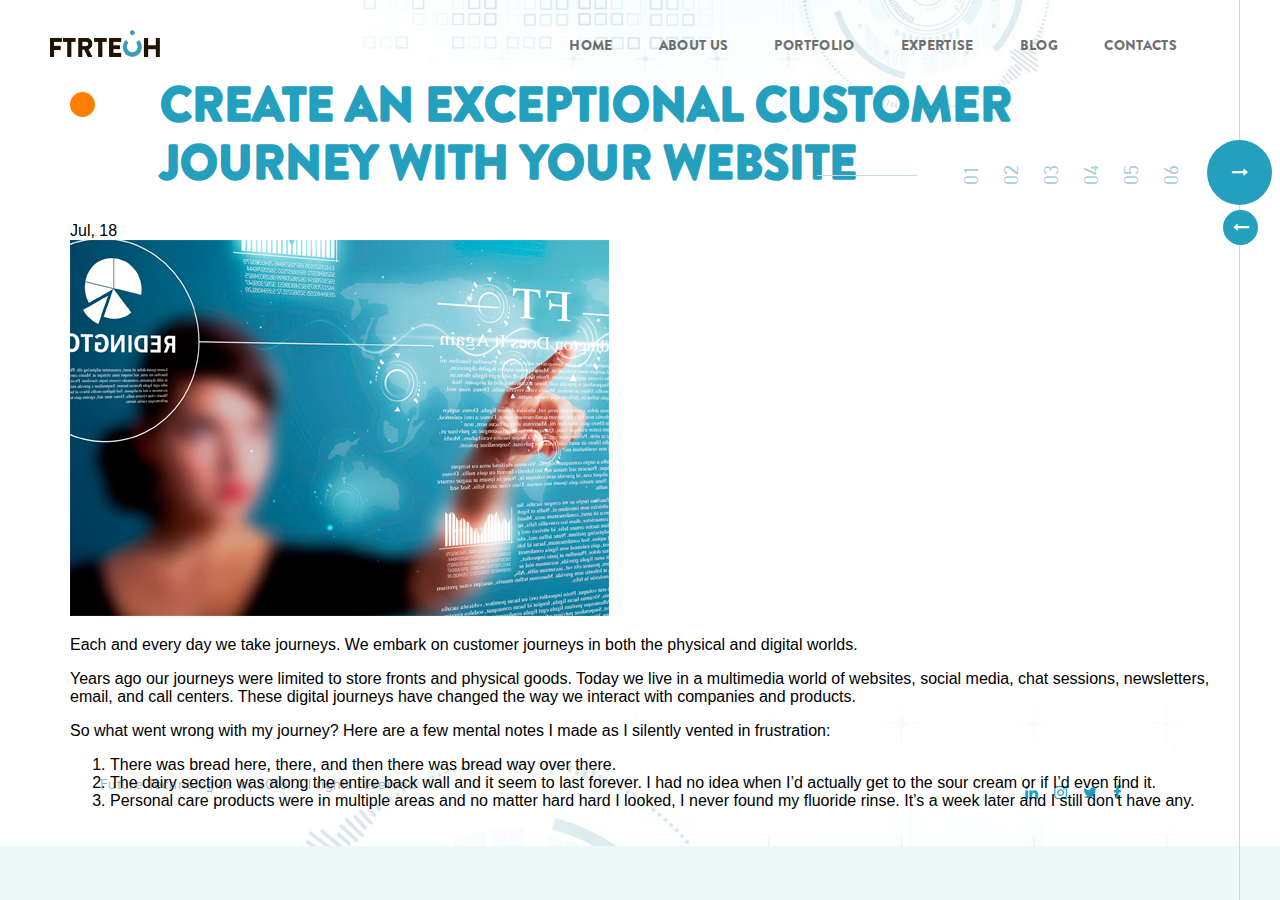
<file: article/index.html>
<!DOCTYPE html><!--[if lt IE 9]>
<html class='lt-ie9 no-js' lang='en'>
<![endif]-->
<!--[if gte IE 9]><!-->
<html class="no-js" lang="en">
<!--<![endif]-->
<head>
  <meta charset="utf-8">
  <meta http-equiv="X-UA-Compatible" content="IE=edge,chrome=1">
  <meta name="theme-color" content="#259fbe">
  <meta name="apple-mobile-web-app-status-bar-style" content="#259fbe">
  <title>FTRTECH</title>
  <meta name="viewport" content="user-scalable=no,initial-scale=1,maximum-scale=1,minimum-scale=1,width=device-width,height=device-height,target-densitydpi=device-dpi">
  <link rel="stylesheet" href="../styles/main.css">
</head>
<body>
  <!--[if lt IE 9]>
  <p class='browsehappy'>You are using an <strong>outdated</strong> browser. Please <a href='http://browsehappy.com/'>upgrade your browser</a> to improve your experience.</p>
  <![endif]-->
  <div id="content-wrapper">
    <div class="navigation-main clearfix">
      <div class="left-side animated"><a href="/" class="logo"></a>
        <div class="logo-overlay"></div>
      </div>
      <div class="navigation-bars">
        <input id="toggle-nav" type="checkbox">
        <label for="toggle-nav" class="open-menu">
          <div class="top-lane"></div>
          <div class="midle-lane"></div>
          <div class="bottom-lane"></div>
        </label>
        <div class="nav-box">
          <ul class="menu">
            <li>
              <h1>MENU</h1>
            </li>
            <li><a href="/" data-target="0">home</a></li>
            <li><a href="/about" data-target="1">about us</a></li>
            <li><a href="/portfolio" data-target="2">portfolio</a></li>
            <li><a href="/expertise" data-target="3">expertise</a></li>
            <li><a href="/blog" data-target="4">blog</a></li>
            <li><a href="/contact" data-target="5">contacts</a></li>
          </ul>
        </div>
      </div>
      <div class="right-side">
        <ul class="nav clearfix">
          <li><a href="/" data-target="0">home</a></li>
          <li><a href="/about" data-target="1">about us</a></li>
          <li><a href="/portfolio" data-target="2">portfolio</a></li>
          <li><a href="/expertise" data-target="3">expertise</a></li>
          <li><a href="/blog" data-target="4">blog</a></li>
          <li><a href="/contact" data-target="5">contacts</a></li>
        </ul>
      </div>
      <div class="languages">
        <ul>
          <li><a href="#" data-language-link="en">en</a></li>
          <li><a href="#" data-language-link="ru">ru</a></li>
        </ul>
      </div>
      <div class="languages-mobile animated fadeInDown">
        <ul>
          <li>en</li>
          <li>ru</li>
          <li>ua</li>
        </ul>
      </div>
    </div>
    <section class="navigation-horizontal"> 
      <ul class="numbers">
        <li class="leading-line"></li>
        <li><a href="/" data-target="0">01</a></li>
        <li><a href="/about" data-target="1">02</a></li>
        <li><a href="/portfolio" data-target="2">03</a></li>
        <li><a href="/expertise" data-target="3">04</a></li>
        <li><a href="/blog" data-target="4">05</a></li>
        <li><a href="/contact" data-target="5">06</a></li>
      </ul>
      <ul class="arrows">
        <li class="forward animated"><a href="#" data-arrow="next"><i class="fa fa-long-arrow-right"></i></a></li>
        <li class="divider"></li>
        <li class="back animated"><a href="#" data-arrow="prev"><i class="fa fa-long-arrow-left"></i></a></li>
      </ul>
    </section>
    <div class="side-nav"></div>
    
    <div id="article" data-viewport="4">
      <div class="left-side">
        <div class="content">
          <div class="main-content">
            <div class="article-header">
              <div class="backward">
                <!--a(href="/blog",data-target="4").fa.fa-long-arrow-left--><a href="/blog" data-target="4"></a>
              </div>
              <h1 class="headline animated fadeInRight">Create an Exceptional Customer Journey With Your Website</h1>
            </div>
            <section class="content">
              <article>
                <div class="date"><span>Jul, 18</span></div>
                <div class="image"><img src="../images/blog/article.png"></div>
                <div class="content">
                  <p>Each and every day we take journeys. We embark on customer journeys in both the physical and digital worlds.</p>
                  <p>Years ago our journeys were limited to store fronts and physical goods. Today we live in a multimedia world of websites, social media, chat sessions, newsletters, email, and call centers. These digital journeys have changed the way we interact with companies and products.</p>
                  <p>So what went wrong with my journey? Here are a few mental notes I made as I silently vented in frustration:</p>
                  <ol>
                    <li>There was bread here, there, and then there was bread way over there.</li>
                    <li>The dairy section was along the entire back wall and it seem to last forever. I had no idea when I’d actually get to the sour cream or if I’d even find it.</li>
                    <li>Personal care products were in multiple areas and no matter hard hard I looked, I never found my fluoride rinse. It’s a week later and I still don’t have any.</li>
                  </ol>
                </div>
              </article>
            </section>
          </div>
        </div>
      </div>
      <!--footer.footer.animated.fadeInUp-->
      <footer class="footer clearfix">
        <div class="copyright">Future Technologies (c) 2016. All rights reserved</div>
        <div class="bottom">
          <div class="social">
            <div class="box"><a href="http://www.facebook.com/ftrtechcom" target="_blank" class="fa fa-facebook"></a></div>
            <div class="box"><a href="http://twitter.com/ftrtechcom" target="_blank" class="fa fa-twitter"></a></div>
            <div class="box"><a href="http://www.instagram.com/ftrtech" target="_blank" class="fa fa-instagram"></a></div>
            <div class="box"><a href="http://www.linkedin.com/company/ftrtech" target="_blank" class="fa fa-linkedin"></a></div>
            <div class="cta">Follow</div>
          </div>
          <div class="copyright-mobile">2016. All rights reserved</div>
        </div>
        <div class="mobile-bottom-navigation clearfix">
          <div class="forward arrow"><a href="#" data-arrow="next"><i class="fa fa-long-arrow-right"></i></a></div>
          <div class="divider"></div>
          <div class="back arrow"><a href="#" data-arrow="prev"><i class="fa fa-long-arrow-left"></i></a></div>
        </div>
      </footer>
    </div>
  </div>
  <script src="../scripts/main.js"></script>
  <script src="../scripts/ga.js"></script>
  <div class="b-popup">
    <div class="b-popup-content">
      <div class="close_article"></div>
      <div id="article" data-viewport="4">
        <div class="content popup_content scroll-right">
          <div class="main-content">
            <div class="article-header">
              <div>
                <div class="backward"><a href="/blog" data-target="4" class="no-smoothState fa fa-long-arrow-left"></a></div>
              </div>
              <!--h1.headline.animated.fadeInRight INTERVIEW WITH UNCLE BOB AT BUILD STUFF 2015 CONFERENCE-->
              <h1 class="headline">INTERVIEW WITH UNCLE BOB AT BUILD STUFF 2015 CONFERENCE</h1>
            </div>
            <section class="section_content">
              <article>
                <div class="date"><span>Jul, 18</span></div>
                <div class="image">
                  <div class="video-container">
                    <iframe src="https://www.youtube.com/embed/d9WtSgaqi9Y" frameborder="0" allowfullscreen></iframe>
                    <!--<iframe  src="https://www.youtube.com/embed/d9WtSgaqi9Y" frameborder="0" allowfullscreen></iframe>-->
                  </div>
                </div>
                <div class="article_content">
                  <p><a href="https://twitter.com/unclebobmartin">Uncle Bob / Robert Martin</a> - co-founder of <a href="https://cleancoders.com/">cleancoders.com</a></p>
                  <p><a href="https://twitter.com/dmytromindra">Dmytro Mindra</a> - Director of Technology at Opower Ukraine</p>
                  <p></p>
                  <p><b>Дмитрий:</b> Вы впервые в Литве?</p>
                  <p><b>Uncle Bob:</b> Это мой первый приезд в Литву. К сожалению, погода не была слишком благоприятной, и поэтому мне не удалось много посмотреть. Это был приятный визит в пределах конференции.</p>
                  <p><b>Дмитрий:</b> Вы впервые выступали с речью на конференции Build Stuff?</p>
                  <p><b>Uncle Bob:</b> Это вообще мое первое посещение конференции Build Stuff и я не знал, чего ждать. Когда я приехал, я увидел, что здесь собрались 800 человек - огромный поток энергии, и это было приятно наблюдать. Много программистов, страстно увлеченных своей работой, собрались вместе, чтобы обсудить довольно интересные вещи. Я участвовал во многих захватывающих дискуссиях. Вы могли слышать, как много Мелвин Конвей говорил о проектах потока данных в своем выступлении. Это все очень интересно.</p>
                  <p><b>Дмитрий:</b> Вы очень популярны в Литве и Украине. В чем секрет вашего успеха?</p>
                  <p><b>Uncle Bob:</b> Я занимаюсь этим бизнесом более 50 лет. Я прошел через многое. Я совершил много ошибок, меня увольняли из нескольких мест, мои проекты сворачивали, и так далее. И сейчас я могу рассказать людям, чего не стоит делать. Кстати, много моих статей основано на идее: "Не стоит этого делать, я уже однажды пробовал". Я не могу сказать, что мой успех - это тайна за семью замками. Это процесс совершения и исправления ошибок.</p>
                  <p><b>Дмитрий:</b> Вы уже давно занимаетесь этой сферой деятельности. Чтобы вы могли порекомендовать другим?</p>
                  <p><b>Uncle Bob:</b> Если бы я мог вернуться в прошлое, я бы сказал себе - тому юнцу: "Будь внимательным к делу, которым занимаешься, и не только в его технологическом аспекте, изучай бизнес, и вообще, постоянно учись." Это не было моей личной проблемой, это проблема общего значения. Люди думают, что вот они закончили институт, выучили Java, нашли работу и им больше не нужно учиться. Но в этой сфере просто нельзя перестать учиться. Технологии непрерывно меняются и поэтому нужно постоянно что-то изучать и пробовать новое. Как сказал Дейв Томас в своей книге "Прагматичный программист", каждый программист должен выучивать новый язык в год, и это прекрасный совет. Можно не использовать эти знания на работе, но практиковаться дома .И вот еще, что мне хотелось бы сказать людям, - вы работаете на вашего нанимателя 40-50 или - сколько-нибудь часов в неделю, но вы должны обязательно находить время и для себя, для карьерного роста, учась и практикуясь. Даже если вы полностью отданы своей работе, выделите 10-20 часов в неделю для саморазвития. Если вы работаете 40 часов в неделю и еще 20 тратите на самообразование, трудно найти еще время для жизни, для семьи. Но если вы хотите стать профессионал в области программного обеспечения, это цена вопроса. Это требует много усилий и времени, но если вы это любите, это того стоит.</p>
                  <p><b>Дмитрий:</b> Вы являетесь одним из основателей движения "Искусство программирования". Каково будущее этого движения на ваш взгляд?</p>
                  <p><b>Uncle Bob:</b> Я не помню наверняка, но, по-моему, это движение образовалось в 2010 году. Будущее этой организации для меня видится смутно, потому что предполагалось, что движение Agile будет как раз тем двигателем, который поведет Движение разработки программного обеспечения вперед. Но что-то случилось с Agile и это беспокоит меня долгое время. Оно попало в фокус с точки зрения бизнеса, но не с технической точки. Большинство сообществ Agile нацелено на управление проектами и бизнес, и технологии занимают в этом совсем маленькую часть. Основание движения "Искусство программирования" было реакцией на это с надеждой на воссоединение, но, к сожалению, этого не удалось реализовать, по крайней мере, пока. Поэтому, это меня тревожит, так как я вижу, что эти два движения идут отдельными путями, а я считаю, им нужно объедниться. Мы столкнемся с кризисом в сфере профессионализма, и я верю, что, объединившись, эти два движения помогут преодолеть этот кризис.</p>
                  <p><b>Дмитрий:</b> Как вы считаете, когда нам ожидать этот кризис?</p>
                  <p>
                    Мы должны предоставить правительству стандарты регулирования программного обеспечения.
                    
                  </p>
                  <p><b>Дмитрий:</b> Вы видели так много перемен в разработке программного обеспечения. Можете ли вы предсказать, каким будет программирование через 10 лет?</p>
                  <p>
                    С другой стороны, языки программирования совсем немного изменились. Сама по себе технология программного обеспечения представляет собой практически то же самое, что и 50 лет назад. Мы начинали с того, что получили компилятор, такой как Фортран, с его условными операторами, циклами, операторами присваивания, и то же самое мы имеем сегодня, и совсем немногое изменилось. Вы можете сказать, что объектность в програмировании это добавление, а я бы сказал, что это вычитание, это набор методов, которые позволят нам не использовать указатели функций.
                    Структурное программирование - это набор методов, которые позволяют нам не использовать goto. А функциональное программирование - это набор методов, которые позволяют нам не использовать операторы присваивания.
                    Эта парадигма - структурное, объектно-ориентированное, функциональное программирование - убирает ненужное, но не добавляет. Она забирает возможности, навязанные методами.
                    Если бы я взял программиста из 1965 г. и провел его сквозь время (кстати, в 1965 г. это, скорее всего, была бы женщина, потому что в то время женщины больше занимались этим), и посадил бы его перед ноутбуком, на котором запущен Eclipse, и показал бы ему Java, этого человека поразили бы технологии, мощность аппарата, но в течении суток он смог бы писать код, потому что он, в сущности, не особы изменился. Этот человек увидел бы Java, я бы ему объяснил некоторые спецификации, и через день этот человек писал бы код без особых проблем. То есть, прыгнув в будущее на 50-60 лет, ему не пришлось бы много учить.
                    А если бы я взял программиста из нашего времени и перенес бы его в 1965 г., он был бы, конечно, очень разочарован тем, что ему придется вносить код на бумажных перфокартах, но с другой стороны, он мог бы писать код, потому что он не слишком изменен. Итак, вы спрашиваете меня о будущем, и, рассмотрев обе этих тенденции, я считаю, что аппаратные технологии будут продолжать совершенствоваться, хотя, может, и не так быстро, как раньше. Желаемая скорость работы инструментов была достигнута, они будут становиться все более компактными, хотя процесс может идти немного медленней, чем сейчас. То есть, инструменты будут становиться все лучше и лучше. Но языки программирования останутся неизменными. Будут и условные операторы, и циклы, я думаю, какой-то большой революции, ведущей к переменам в программном обеспечении, не будет; будет так же много языков программирования, как и сейчас, будут возникать все новые языки, потому что нам все время хочется создавать что-то новое. Но новые языки - это обычно переделанные старые. Никакого действительно нового концепта в области языков программирования не возникало на протяжении, по-моему, 40 лет. Немного огорчительно, но это так и есть.
                    Роль инструмента в этом, та, что мы ждем постоянного совершенствования в этом, но может случится, что мы зашли в угол в нашей технологии, то есть совершенствование будет продолжаться, но гораздо медленней. Я не уверен наверняка, но это возможно.
                    Это то, что произошло с авиа сферой. Первые самолет был построен братьями Райт в 1903 г., через 40 лет появились первые реактивные самолеты, и, спустя 60 лет, мы все еще имеем все те же реактивные самолеты. Да, они немного улучшены, но, когда вы видите Боинг 747, классный самолет, вспомните, что он был построен в 60х годах. То есть, авиа технологии резко взмыли вверх, а потом свернули и плавно текут прямо без качественных изменений, и я боюсь, то же может произойти и в сфере программного обеспечения.
                    
                  </p>
                  <p><b>Дмитрий:</b> Вы упомянули функциональные языки программирования. Какова их роль в будущем?</p>
                  <p>
                    И нам, программистам, нужен путь, как работать с этой средой с множественными процессорами. И единственный путь как справиться с этим, как работать с множественными процессорами, это устранение трудностей, которые мы имеем с параллельным обновлением. Многие программисты имеют проблемы с потоками. Потоки сложны, и в то же время просты в сравнении с множественными процессорами. Поэтому можно рассматривать множественные процессоры как ужасающие потоки, и в трудность потоков в состоянии гонки проблемах параллельных обновлений. Если вы исключите назначение, уберете возможность изменения состояния переменной, значит вы будете играть в том же состоянии гонки, у вас не будет проблем с обновлением, потому что вам не придется ничего обновлять. И это то, что делают функциональные языки. Они ограничивают вас одним способом программирования, где вы не можете присваивать значение переменной. Вы можете объявлять переменную, вы можете изменить ее один раз после объявления и, если вы не можете изменять состояние переменной, вы не можете изменять состояние гонки. Поэтому, в теории, функциональные языки программирования будут очень полезными для многоядерных машин, если эти машины будут иметь 1024 или 4096 процессоров. Мне интересно, увидим ли мы это. Увидим ли мы портативные ноутбуки с более, чем 4мя ядрами, что есть стандартом на сегодняшний день. Будут ли ноутбуки в ближайшем будущем иметь 8 ядер? Несколько лет назад, я думал, случится переломный момент, сначала появятся компьютеры с 8, потом 16, потом 32 ядрами. Интересно, появятся ли они в будущем? Я думаю, могут и не появиться. Может быть, многоядерность вообще есть пугающей, и может вообще не развиваться по тому пути, как мы думали. Поэтому, будет интересно наблюдать за происходящим в будущем.
                    
                  </p>
                  <p><b>Дмитрий:</b> Вы упомянули, что в 60х было множество женщин занятых в сфере компьютеров. Что происходит сейчас. Можно ли как-то изменить ситуацию?</p>
                  <p><b>Uncle Bob:</b> Я не знаю.  У меня нет ни малейшего представления, что происходит. Выглядит как случайность. Если вы посмотрите на кривую процентного соотношения женщин в информатике, эта кривая отслеживала число женщин и в других инженерных отраслях, как-то астрономия, химия, биология, другие виды инженерии, до приблизительно 1974-75 гг.  И вдруг эта кривая стала падать вниз и очень резко, так что в течение 10 лет количество женщин в отрасли сократилось с приблизительно 20% до приблизительно 2%, и пока находится на этом уровне. Я точно не знаю причину этого, я много думал об этом. Когда я принимаю участие в конференции или мастерской по тематике программного обеспечения, когда люди приглашают меня посетить их компании, я наблюдаю группу молодых мужчин и иногда одну или две женщины. На нашей конференции я также вижу много молодых мужчин и только несколько девушек, и это вызывает беспокойство, я не совсем понимаю, почему так происходит. Неужели мы превратили сферу разработки программного обеспечения в сугубо мужскую отрасль? Неужели женскому полу стало совсем неуютно работать в этой области и присоединятся к нам из-за того, что мы, программисты, отдаем предпочтение специалистам мужчинам и ведем себя, как будто вокруг нас лишь мужское общество, закрытый мужской клуб, общаясь, пикантно шутя, используя разные словечки, допустимые в закрытом мужском клубе, и когда здесь появляются дамы и наблюдают все это, они предпочитают просто уйти. Я не знаю, возможно это и является ли это причиной происходящего. Я не знаю, что послужило причиной резкого обвала статистической кривой, но это также может быть связано с другой причиной - с тем что, число выпускников первых курсов по информатике в колледже, специалистов по информатике, закончивших школу и получивших работу совпало со стремительным сокращением числа женщин в их рядах. Это может быть как-то связано с отбором в колледжи, может быть в колледжи поступали больше парни, а не девушки, а может быть, девушки, поступившие в колледж, как-то вытеснялись парнями. Это очень интересный вопрос и это серьезная проблема. Наша отрасль практически единственная в которой настолько явно доминируют мужчины.</p>
                  <p><b>Дмитрий:</b> Не думали ли вы адресовать этот вопрос Движению специалистов по программному обеспечению?</p>
                  <p>
                    У нас, программистов, существует свой особый тип грамотности. Мы умеем читать и понимать особый язык и писать на нем, и большинство людей не понимают язык, на котором мы пишем и читаем на нашей работе, и это означает, что мы владеем особой формой грамотности. Мы владеем отдельным языком, которым не владеет остальной мир.
                    Как же обучить других людей этому языку? Лучше всего начинать обучение с детства. Люди, достигшие определенного возраста, которых по какой-то причине начинают учить программированию, не могут овладеть этим навыком, это говорит о том, что их мозги заточены под что-то одно и не могут воспринимать концепцию, которая нами, программистами, воспринимается абсолютно естественно. И это подтверждалось очень много раз, когда я старался обучить людей, которые были старше, программированию на компьютере, они просто не могли воспринять информацию. И как бы я ни старался объяснить, ничего не получалось. И я не знал, что делать.  Итак, я считаю, что лучше всего начинать обучение с юного возраста.
                    Меня очень заинтересовала сегодняшняя лекция Мелвина Конвея, где он подает действительно прекрасное описание языка потока данных, над которым он работает уже 20лет, а я не знал об этой работе. Смысл в том, что он описывает образ женщины, как гончар делает вазу в гончарном круге, и он говорит, что, если мы хотим научить людей программировать, не нужно показывать им исходный код, не нужно рассказывать им о компиляторах, не нужно учить их алгоритмам и логическим операторам. Нужно дать им инструмент, похожий на глину, что-то, с чем они смогут поиграть, поманипулировать в реальном времени и увидеть немедленный результат, и смогут догадаться, что делать дальше – например лепить горлышко вазы уже или шире – то, что они могут видеть, чувствовать и ощущать. Мелвин показал на экране модели, например, принципиальные электрические схемы или сантехнические диаграммы, которые сразу работают, вам не нужно объявлять старт. Вы просто кладете эти предметы на экран, и они немедленно начинают взаимодействовать и создавать модели поведения, и автор сможет потом регулировать, управлять ими, имитировать и манипулировать ими. Он показал эти удивительные вещи и сказал, что это должно быть прозрачным, очевидным. Я точно не помню всех вещей, которые он назвал, но одна из них – это прозрачность, очевидность. Простому человеку не нужно знать, что происходят какие-то вычислительные действия под капотом, должно быть только то, с чем он сам может поработать, к чему может прикоснуться руками, и увидеть результат своих действий и немедленно, с ответной реакцией.
                    И это поразило меня, я подумал, это хорошая мысль. Как мы можем научить детей программированию, если нужно вовлекать их в язык Джава, и кривая обучения для Джава выглядит смешно. Нужно просто предложить детям сделать что-то своими руками, то, что можно быстро сделать, играть, изменять. Думаю, это замечательная идея, которую можно применять для введения понятий, пробуждения интереса и восторга, а после этого уже можно углубляться в детали. Я надеюсь, учебный процесс будет происходить таким образом.
                  </p>
                  <p><b>Дмитрий:</b> Вы коллекционируете старые компьютеры. Когда вы начали это делать, и какая последняя машина в вашей коллекции?</p>
                  <p><b>Uncle Bob:</b> Это началось довольно давно, когда я был очень молод и первый настоящий компьютер, на котором я учился программировать был PDP-8. Мне тогда было, наверное, лет 16. Мы с отцом проехали 30 миль до склада –магазина Цифровой Техники, где у них была напольная модель компьютера PDP-8 и менеджеры разрешили мне поиграть на этом компьютере. Мы с друзьями приходили туда в субботу. Вот как я проводил свои выходные во время учебного года и все каникулы – я приходил в этот магазин-склад и играл на компьютере PDP-8 и учился управлять этой машиной. Прошли долгие годы, с тех пора как я видел PDP-8 в последний раз, я работал в компании, у них в коридоре стояла какая-то старье, и однажды, проходя мимо мусорной корзины, я увидел в ней 3 передние панели от PDP-8, и я вытащил эти панели и унес домой. Несколько лет спустя, я поместил их в рамки и повесил в моем офисе. После этого я стал размышлять о том, что у меня теперь есть эти фронтальные панели, а теперь мне нужно раздобыть настоящий компьютер PDP-8, но где же его достать? А в прошлом году я написал симулятор для PDP-8 на моем планшете I-Pad, я сделал его внешний вид, как у PDP-8, со всеми светящимися лампочками, кнопками и бумажными лентами и тому подобным, который издавал те же звуки телетайпа, и звуки ридера перфоленты, что и PDP-8, я это сделал, чтобы вспомнить прошлое, поностальгировать. Я написал об этом в Твиттере и Фейсбуке, и мой знакомый написал мне, что у него есть два компьютера PDP-8 в подвале, и я ему ответил с просьбой продать мне один. И он так и сделал. Он продал мне компьютер PDP-8.  Теперь в моем офисе стоит оригинальный компьютер PDP-8 1965 г выпуска. Он не работает, но включается, зажигаются лампочки, но что-то случилось с памятью, нужно разобраться в этом, но я собственноручно с осциллографом обещаю, что он возможно заработает к следующему году. Это просто мое хобби, это похожи на то, как человек в возрасте находит свою первую машину, на которой он учился водить. Он покупает ее, чинит, красит – для меня это тоже самое – мой первый компьютер.</p>
                  <p><b>Дмитрий:</b> Что вы посоветуете в заключение участника конференции Build Stuff?</p>
                  <p><b>Uncle Bob:</b> Я думаю, самая важная вещь для нас, тех, кто вовлечен в данную область, это установить общий подход, список правил, которому мы могли бы следовать. То, что больше всего меня беспокоит, это концепция тестирования. Я полностью поддерживаю разработку через тестирование, существующую долгие годы, и я считаю, что это один из правильных подходов, которому следуют разработчики программного обеспечения. Для меня это правильно, я спрашивал людей, как много они разрабатывают через тестирование, и на сегодняшний день это от 15 до 20%. А, например, 5 лет назад это было бы до 5%, а 10 лет назад этот подход мог вообще не использоваться. Я верю, что этот подход будет все более широко применяться, и я считаю, это правильные пусть. Если вы являетесь моими слушателями, я верю, что вы захотите изучить данный подход. Если вы не знаете принципов данного подхода, не старайтесь применять его на практике, потому что это испортит вашу работу. Практикуйтесь дома, учитесь дома, хорошенько потренируйтесь, потратьте время – 3 или 4 недели, практикую искусство написания тестов, сначала научитесь их писать, придерживаясь концептуального порядка, который описан во множественных блогах, их можно найти практически всюду, набейте руку дома, до того, как начнете использовать на работе. И когда вы овладеете этим навыком дома, вы убедитесь, что навык этот необходим. Когда вам удастся успешно реализовать его, вы поймете, как тяжело было не использовать данный подход и насколько бессмысленно.</p>
                </div>
              </article>
            </section>
          </div>
        </div>
      </div>
      <script src="..//scripts/article.js"></script>
    </div>
  </div>
</body></html>
</file>
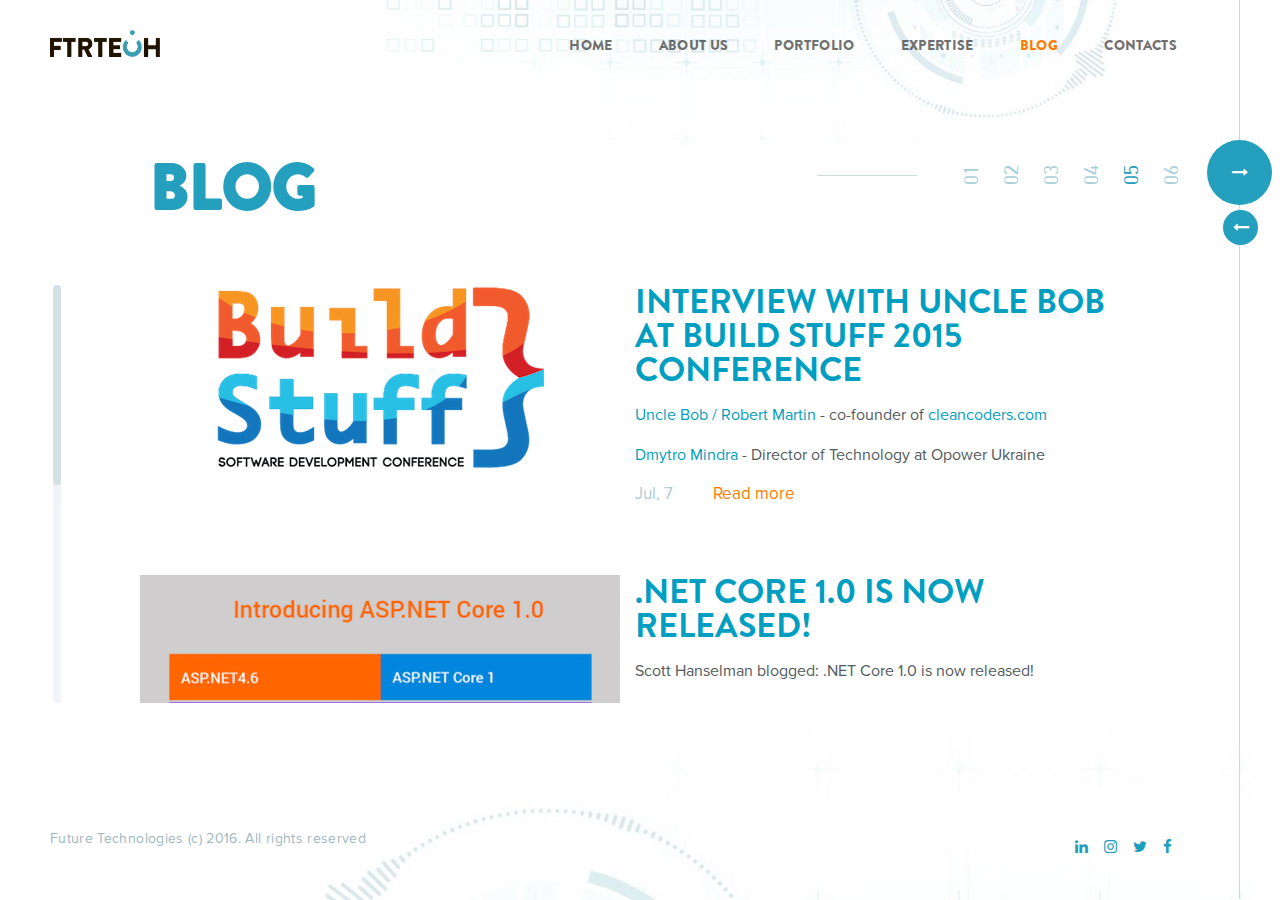
<file: blog/index.html>
<!DOCTYPE html><!--[if lt IE 9]>
<html class='lt-ie9 no-js' lang='en'>
<![endif]-->
<!--[if gte IE 9]><!-->
<html class="no-js" lang="en">
<!--<![endif]-->
<head>
  <meta charset="utf-8">
  <meta http-equiv="X-UA-Compatible" content="IE=edge,chrome=1">
  <meta name="theme-color" content="#259fbe">
  <meta name="apple-mobile-web-app-status-bar-style" content="#259fbe">
  <title>FTRTECH</title>
  <meta name="viewport" content="user-scalable=no,initial-scale=1,maximum-scale=1,minimum-scale=1,width=device-width,height=device-height,target-densitydpi=device-dpi">
  <link rel="stylesheet" href="../styles/main.css">
</head>
<body>
  <!--[if lt IE 9]>
  <p class='browsehappy'>You are using an <strong>outdated</strong> browser. Please <a href='http://browsehappy.com/'>upgrade your browser</a> to improve your experience.</p>
  <![endif]-->
  <div id="content-wrapper">
    <div class="navigation-main clearfix">
      <div class="left-side animated"><a href="/" class="logo"></a>
        <div class="logo-overlay"></div>
      </div>
      <div class="navigation-bars">
        <input id="toggle-nav" type="checkbox">
        <label for="toggle-nav" class="open-menu">
          <div class="top-lane"></div>
          <div class="midle-lane"></div>
          <div class="bottom-lane"></div>
        </label>
        <div class="nav-box">
          <ul class="menu">
            <li>
              <h1>MENU</h1>
            </li>
            <li><a href="/" data-target="0">home</a></li>
            <li><a href="/about" data-target="1">about us</a></li>
            <li><a href="/portfolio" data-target="2">portfolio</a></li>
            <li><a href="/expertise" data-target="3">expertise</a></li>
            <li><a href="/blog" data-target="4">blog</a></li>
            <li><a href="/contact" data-target="5">contacts</a></li>
          </ul>
        </div>
      </div>
      <div class="right-side">
        <ul class="nav clearfix">
          <li><a href="/" data-target="0">home</a></li>
          <li><a href="/about" data-target="1">about us</a></li>
          <li><a href="/portfolio" data-target="2">portfolio</a></li>
          <li><a href="/expertise" data-target="3">expertise</a></li>
          <li><a href="/blog" data-target="4">blog</a></li>
          <li><a href="/contact" data-target="5">contacts</a></li>
        </ul>
      </div>
      <div class="languages">
        <ul>
          <li><a href="#" data-language-link="en">en</a></li>
          <li><a href="#" data-language-link="ru">ru</a></li>
        </ul>
      </div>
      <div class="languages-mobile animated fadeInDown">
        <ul>
          <li>en</li>
          <li>ru</li>
          <li>ua</li>
        </ul>
      </div>
    </div>
    <section class="navigation-horizontal"> 
      <ul class="numbers">
        <li class="leading-line"></li>
        <li><a href="/" data-target="0">01</a></li>
        <li><a href="/about" data-target="1">02</a></li>
        <li><a href="/portfolio" data-target="2">03</a></li>
        <li><a href="/expertise" data-target="3">04</a></li>
        <li><a href="/blog" data-target="4">05</a></li>
        <li><a href="/contact" data-target="5">06</a></li>
      </ul>
      <ul class="arrows">
        <li class="forward animated"><a href="#" data-arrow="next"><i class="fa fa-long-arrow-right"></i></a></li>
        <li class="divider"></li>
        <li class="back animated"><a href="#" data-arrow="prev"><i class="fa fa-long-arrow-left"></i></a></li>
      </ul>
    </section>
    <div class="side-nav"></div>
    
    <div id="blog" data-viewport="4">
      <div class="content">
        <section class="divider"></section>
        <!--h1.headline.animated.fadeInRight Blog-->
        <h1 class="headline">Blog</h1>
        <div class="main-content">
          <section class="selection_content clearfix">
            <article class="clearfix">
              <div class="header-mobile">
                <h4><a href="" ,data-target="4" class="no-smoothState popup"> Interview with Uncle Bob at Build Stuff 2015 conference </a></h4>
              </div>
              <!--/blog/BUILD-STUFF-15-Robert-C-Martin-Uncle-Bob-interview/-->
              <div class="image"><img src="../images/blog/buildstuff15.png"></div>
              <div class="article_content">
                <!--h4 <a href="/blog/BUILD-STUFF-15-Robert-C-Martin-Uncle-Bob-interview/",data-target="4" class="no-smoothState")>  Interview with Uncle Bob at Build Stuff 2015 conference </a>-->
                <h4><a href="" ,data-target="4" class="no-smoothState popup" )>  Interview with Uncle Bob at Build Stuff 2015 conference </a></h4>
                <p><a href="https://twitter.com/unclebobmartin">Uncle Bob / Robert Martin</a> - co-founder of <a href="https://cleancoders.com/">cleancoders.com</a></p>
                <p><a href="https://twitter.com/dmytromindra">Dmytro Mindra</a> - Director of Technology at Opower Ukraine</p>
                <div class="footer"><span class="date">Jul, 7</span><a href="" data-target="4" class="no-smoothState no-smoothState popup">Read more</a></div>
              </div>
            </article>
            <article class="clearfix">
              <div class="header-mobile">
                <h4><a href="http://www.hanselman.com/blog/NETCore10IsNowReleased.aspx" ,data-target="4" )> .NET Core 1.0 is now released!</a></h4>
              </div>
              <div class="image"><img src="../images/blog/asp_dot.png"></div>
              <div class="article_content">
                <h4><a href="http://www.hanselman.com/blog/NETCore10IsNowReleased.aspx" ,data-target="4" )> .NET Core 1.0 is now released!</a></h4>
                <p>Scott Hanselman blogged: .NET Core 1.0 is now released!</p>
                <div class="footer"><span class="date">Jun, 28</span><a href="http://www.hanselman.com/blog/NETCore10IsNowReleased.aspx" data-target="4">Read more</a></div>
              </div>
            </article>
            <article class="clearfix">
              <div class="header-mobile">
                <h4><a href="http://www.allthingsdistributed.com/2016/06/aws-lambda-serverless-reference-architectures.html" ,data-target="4" )> Serverless Reference Architectures with AWS Lambda</a></h4>
              </div>
              <div class="image"><img src="../images/blog/lambda.png"></div>
              <div class="article_content">
                <h4><a href="http://www.allthingsdistributed.com/2016/06/aws-lambda-serverless-reference-architectures.html" ,data-target="4" )> Serverless Reference Architectures with AWS Lambda</a></h4>
                <p>Building your applications with only managed components has become very popular, and <a href="https://aws.amazon.com/lambda/">AWS Lambda</a> plays a crucial role in that. I see a tremendous interest in examples how to build such applications, and articles such as "<a href="http://highscalability.com/blog/2015/12/7/the-serverless-start-up-down-with-servers.html">The Serverless Start-Up - Down With Servers!</a>" about <a href="http://teletext.io">teletext.io</a> are read eagerly around the globe.</p>
                <div class="footer"><span class="date">Jun, 12</span><a href="http://www.allthingsdistributed.com/2016/06/aws-lambda-serverless-reference-architectures.html" data-target="4">Read more</a></div>
              </div>
            </article>
          </section><br style="clear:both">
        </div>
      </div>
      <!--footer.footer.animated.fadeInUp-->
      <footer class="footer clearfix">
        <div class="copyright">Future Technologies (c) 2016. All rights reserved</div>
        <div class="bottom">
          <div class="social">
            <div class="box"><a href="http://www.facebook.com/ftrtechcom" target="_blank" class="fa fa-facebook"></a></div>
            <div class="box"><a href="http://twitter.com/ftrtechcom" target="_blank" class="fa fa-twitter"></a></div>
            <div class="box"><a href="http://www.instagram.com/ftrtech" target="_blank" class="fa fa-instagram"></a></div>
            <div class="box"><a href="http://www.linkedin.com/company/ftrtech" target="_blank" class="fa fa-linkedin"></a></div>
            <div class="cta">Follow</div>
          </div>
          <div class="copyright-mobile">2016. All rights reserved</div>
        </div>
        <div class="mobile-bottom-navigation clearfix">
          <div class="forward arrow"><a href="#" data-arrow="next"><i class="fa fa-long-arrow-right"></i></a></div>
          <div class="divider"></div>
          <div class="back arrow"><a href="#" data-arrow="prev"><i class="fa fa-long-arrow-left"></i></a></div>
        </div>
      </footer>
      <script src="../scripts/blog.js"></script>
    </div>
  </div>
  <script src="../scripts/main.js"></script>
  <script src="../scripts/ga.js"></script>
  <div class="b-popup">
    <div class="b-popup-content">
      <div class="close_article"></div>
      <div id="article" data-viewport="4">
        <div class="content popup_content scroll-right">
          <div class="main-content">
            <div class="article-header">
              <div>
                <div class="backward"><a href="/blog" data-target="4" class="no-smoothState fa fa-long-arrow-left"></a></div>
              </div>
              <!--h1.headline.animated.fadeInRight INTERVIEW WITH UNCLE BOB AT BUILD STUFF 2015 CONFERENCE-->
              <h1 class="headline">INTERVIEW WITH UNCLE BOB AT BUILD STUFF 2015 CONFERENCE</h1>
            </div>
            <section class="section_content">
              <article>
                <div class="date"><span>Jul, 18</span></div>
                <div class="image">
                  <div class="video-container">
                    <iframe src="https://www.youtube.com/embed/d9WtSgaqi9Y" frameborder="0" allowfullscreen></iframe>
                    <!--<iframe  src="https://www.youtube.com/embed/d9WtSgaqi9Y" frameborder="0" allowfullscreen></iframe>-->
                  </div>
                </div>
                <div class="article_content">
                  <p><a href="https://twitter.com/unclebobmartin">Uncle Bob / Robert Martin</a> - co-founder of <a href="https://cleancoders.com/">cleancoders.com</a></p>
                  <p><a href="https://twitter.com/dmytromindra">Dmytro Mindra</a> - Director of Technology at Opower Ukraine</p>
                  <p></p>
                  <p><b>Дмитрий:</b> Вы впервые в Литве?</p>
                  <p><b>Uncle Bob:</b> Это мой первый приезд в Литву. К сожалению, погода не была слишком благоприятной, и поэтому мне не удалось много посмотреть. Это был приятный визит в пределах конференции.</p>
                  <p><b>Дмитрий:</b> Вы впервые выступали с речью на конференции Build Stuff?</p>
                  <p><b>Uncle Bob:</b> Это вообще мое первое посещение конференции Build Stuff и я не знал, чего ждать. Когда я приехал, я увидел, что здесь собрались 800 человек - огромный поток энергии, и это было приятно наблюдать. Много программистов, страстно увлеченных своей работой, собрались вместе, чтобы обсудить довольно интересные вещи. Я участвовал во многих захватывающих дискуссиях. Вы могли слышать, как много Мелвин Конвей говорил о проектах потока данных в своем выступлении. Это все очень интересно.</p>
                  <p><b>Дмитрий:</b> Вы очень популярны в Литве и Украине. В чем секрет вашего успеха?</p>
                  <p><b>Uncle Bob:</b> Я занимаюсь этим бизнесом более 50 лет. Я прошел через многое. Я совершил много ошибок, меня увольняли из нескольких мест, мои проекты сворачивали, и так далее. И сейчас я могу рассказать людям, чего не стоит делать. Кстати, много моих статей основано на идее: "Не стоит этого делать, я уже однажды пробовал". Я не могу сказать, что мой успех - это тайна за семью замками. Это процесс совершения и исправления ошибок.</p>
                  <p><b>Дмитрий:</b> Вы уже давно занимаетесь этой сферой деятельности. Чтобы вы могли порекомендовать другим?</p>
                  <p><b>Uncle Bob:</b> Если бы я мог вернуться в прошлое, я бы сказал себе - тому юнцу: "Будь внимательным к делу, которым занимаешься, и не только в его технологическом аспекте, изучай бизнес, и вообще, постоянно учись." Это не было моей личной проблемой, это проблема общего значения. Люди думают, что вот они закончили институт, выучили Java, нашли работу и им больше не нужно учиться. Но в этой сфере просто нельзя перестать учиться. Технологии непрерывно меняются и поэтому нужно постоянно что-то изучать и пробовать новое. Как сказал Дейв Томас в своей книге "Прагматичный программист", каждый программист должен выучивать новый язык в год, и это прекрасный совет. Можно не использовать эти знания на работе, но практиковаться дома .И вот еще, что мне хотелось бы сказать людям, - вы работаете на вашего нанимателя 40-50 или - сколько-нибудь часов в неделю, но вы должны обязательно находить время и для себя, для карьерного роста, учась и практикуясь. Даже если вы полностью отданы своей работе, выделите 10-20 часов в неделю для саморазвития. Если вы работаете 40 часов в неделю и еще 20 тратите на самообразование, трудно найти еще время для жизни, для семьи. Но если вы хотите стать профессионал в области программного обеспечения, это цена вопроса. Это требует много усилий и времени, но если вы это любите, это того стоит.</p>
                  <p><b>Дмитрий:</b> Вы являетесь одним из основателей движения "Искусство программирования". Каково будущее этого движения на ваш взгляд?</p>
                  <p><b>Uncle Bob:</b> Я не помню наверняка, но, по-моему, это движение образовалось в 2010 году. Будущее этой организации для меня видится смутно, потому что предполагалось, что движение Agile будет как раз тем двигателем, который поведет Движение разработки программного обеспечения вперед. Но что-то случилось с Agile и это беспокоит меня долгое время. Оно попало в фокус с точки зрения бизнеса, но не с технической точки. Большинство сообществ Agile нацелено на управление проектами и бизнес, и технологии занимают в этом совсем маленькую часть. Основание движения "Искусство программирования" было реакцией на это с надеждой на воссоединение, но, к сожалению, этого не удалось реализовать, по крайней мере, пока. Поэтому, это меня тревожит, так как я вижу, что эти два движения идут отдельными путями, а я считаю, им нужно объедниться. Мы столкнемся с кризисом в сфере профессионализма, и я верю, что, объединившись, эти два движения помогут преодолеть этот кризис.</p>
                  <p><b>Дмитрий:</b> Как вы считаете, когда нам ожидать этот кризис?</p>
                  <p>
                    Мы должны предоставить правительству стандарты регулирования программного обеспечения.
                    
                  </p>
                  <p><b>Дмитрий:</b> Вы видели так много перемен в разработке программного обеспечения. Можете ли вы предсказать, каким будет программирование через 10 лет?</p>
                  <p>
                    С другой стороны, языки программирования совсем немного изменились. Сама по себе технология программного обеспечения представляет собой практически то же самое, что и 50 лет назад. Мы начинали с того, что получили компилятор, такой как Фортран, с его условными операторами, циклами, операторами присваивания, и то же самое мы имеем сегодня, и совсем немногое изменилось. Вы можете сказать, что объектность в програмировании это добавление, а я бы сказал, что это вычитание, это набор методов, которые позволят нам не использовать указатели функций.
                    Структурное программирование - это набор методов, которые позволяют нам не использовать goto. А функциональное программирование - это набор методов, которые позволяют нам не использовать операторы присваивания.
                    Эта парадигма - структурное, объектно-ориентированное, функциональное программирование - убирает ненужное, но не добавляет. Она забирает возможности, навязанные методами.
                    Если бы я взял программиста из 1965 г. и провел его сквозь время (кстати, в 1965 г. это, скорее всего, была бы женщина, потому что в то время женщины больше занимались этим), и посадил бы его перед ноутбуком, на котором запущен Eclipse, и показал бы ему Java, этого человека поразили бы технологии, мощность аппарата, но в течении суток он смог бы писать код, потому что он, в сущности, не особы изменился. Этот человек увидел бы Java, я бы ему объяснил некоторые спецификации, и через день этот человек писал бы код без особых проблем. То есть, прыгнув в будущее на 50-60 лет, ему не пришлось бы много учить.
                    А если бы я взял программиста из нашего времени и перенес бы его в 1965 г., он был бы, конечно, очень разочарован тем, что ему придется вносить код на бумажных перфокартах, но с другой стороны, он мог бы писать код, потому что он не слишком изменен. Итак, вы спрашиваете меня о будущем, и, рассмотрев обе этих тенденции, я считаю, что аппаратные технологии будут продолжать совершенствоваться, хотя, может, и не так быстро, как раньше. Желаемая скорость работы инструментов была достигнута, они будут становиться все более компактными, хотя процесс может идти немного медленней, чем сейчас. То есть, инструменты будут становиться все лучше и лучше. Но языки программирования останутся неизменными. Будут и условные операторы, и циклы, я думаю, какой-то большой революции, ведущей к переменам в программном обеспечении, не будет; будет так же много языков программирования, как и сейчас, будут возникать все новые языки, потому что нам все время хочется создавать что-то новое. Но новые языки - это обычно переделанные старые. Никакого действительно нового концепта в области языков программирования не возникало на протяжении, по-моему, 40 лет. Немного огорчительно, но это так и есть.
                    Роль инструмента в этом, та, что мы ждем постоянного совершенствования в этом, но может случится, что мы зашли в угол в нашей технологии, то есть совершенствование будет продолжаться, но гораздо медленней. Я не уверен наверняка, но это возможно.
                    Это то, что произошло с авиа сферой. Первые самолет был построен братьями Райт в 1903 г., через 40 лет появились первые реактивные самолеты, и, спустя 60 лет, мы все еще имеем все те же реактивные самолеты. Да, они немного улучшены, но, когда вы видите Боинг 747, классный самолет, вспомните, что он был построен в 60х годах. То есть, авиа технологии резко взмыли вверх, а потом свернули и плавно текут прямо без качественных изменений, и я боюсь, то же может произойти и в сфере программного обеспечения.
                    
                  </p>
                  <p><b>Дмитрий:</b> Вы упомянули функциональные языки программирования. Какова их роль в будущем?</p>
                  <p>
                    И нам, программистам, нужен путь, как работать с этой средой с множественными процессорами. И единственный путь как справиться с этим, как работать с множественными процессорами, это устранение трудностей, которые мы имеем с параллельным обновлением. Многие программисты имеют проблемы с потоками. Потоки сложны, и в то же время просты в сравнении с множественными процессорами. Поэтому можно рассматривать множественные процессоры как ужасающие потоки, и в трудность потоков в состоянии гонки проблемах параллельных обновлений. Если вы исключите назначение, уберете возможность изменения состояния переменной, значит вы будете играть в том же состоянии гонки, у вас не будет проблем с обновлением, потому что вам не придется ничего обновлять. И это то, что делают функциональные языки. Они ограничивают вас одним способом программирования, где вы не можете присваивать значение переменной. Вы можете объявлять переменную, вы можете изменить ее один раз после объявления и, если вы не можете изменять состояние переменной, вы не можете изменять состояние гонки. Поэтому, в теории, функциональные языки программирования будут очень полезными для многоядерных машин, если эти машины будут иметь 1024 или 4096 процессоров. Мне интересно, увидим ли мы это. Увидим ли мы портативные ноутбуки с более, чем 4мя ядрами, что есть стандартом на сегодняшний день. Будут ли ноутбуки в ближайшем будущем иметь 8 ядер? Несколько лет назад, я думал, случится переломный момент, сначала появятся компьютеры с 8, потом 16, потом 32 ядрами. Интересно, появятся ли они в будущем? Я думаю, могут и не появиться. Может быть, многоядерность вообще есть пугающей, и может вообще не развиваться по тому пути, как мы думали. Поэтому, будет интересно наблюдать за происходящим в будущем.
                    
                  </p>
                  <p><b>Дмитрий:</b> Вы упомянули, что в 60х было множество женщин занятых в сфере компьютеров. Что происходит сейчас. Можно ли как-то изменить ситуацию?</p>
                  <p><b>Uncle Bob:</b> Я не знаю.  У меня нет ни малейшего представления, что происходит. Выглядит как случайность. Если вы посмотрите на кривую процентного соотношения женщин в информатике, эта кривая отслеживала число женщин и в других инженерных отраслях, как-то астрономия, химия, биология, другие виды инженерии, до приблизительно 1974-75 гг.  И вдруг эта кривая стала падать вниз и очень резко, так что в течение 10 лет количество женщин в отрасли сократилось с приблизительно 20% до приблизительно 2%, и пока находится на этом уровне. Я точно не знаю причину этого, я много думал об этом. Когда я принимаю участие в конференции или мастерской по тематике программного обеспечения, когда люди приглашают меня посетить их компании, я наблюдаю группу молодых мужчин и иногда одну или две женщины. На нашей конференции я также вижу много молодых мужчин и только несколько девушек, и это вызывает беспокойство, я не совсем понимаю, почему так происходит. Неужели мы превратили сферу разработки программного обеспечения в сугубо мужскую отрасль? Неужели женскому полу стало совсем неуютно работать в этой области и присоединятся к нам из-за того, что мы, программисты, отдаем предпочтение специалистам мужчинам и ведем себя, как будто вокруг нас лишь мужское общество, закрытый мужской клуб, общаясь, пикантно шутя, используя разные словечки, допустимые в закрытом мужском клубе, и когда здесь появляются дамы и наблюдают все это, они предпочитают просто уйти. Я не знаю, возможно это и является ли это причиной происходящего. Я не знаю, что послужило причиной резкого обвала статистической кривой, но это также может быть связано с другой причиной - с тем что, число выпускников первых курсов по информатике в колледже, специалистов по информатике, закончивших школу и получивших работу совпало со стремительным сокращением числа женщин в их рядах. Это может быть как-то связано с отбором в колледжи, может быть в колледжи поступали больше парни, а не девушки, а может быть, девушки, поступившие в колледж, как-то вытеснялись парнями. Это очень интересный вопрос и это серьезная проблема. Наша отрасль практически единственная в которой настолько явно доминируют мужчины.</p>
                  <p><b>Дмитрий:</b> Не думали ли вы адресовать этот вопрос Движению специалистов по программному обеспечению?</p>
                  <p>
                    У нас, программистов, существует свой особый тип грамотности. Мы умеем читать и понимать особый язык и писать на нем, и большинство людей не понимают язык, на котором мы пишем и читаем на нашей работе, и это означает, что мы владеем особой формой грамотности. Мы владеем отдельным языком, которым не владеет остальной мир.
                    Как же обучить других людей этому языку? Лучше всего начинать обучение с детства. Люди, достигшие определенного возраста, которых по какой-то причине начинают учить программированию, не могут овладеть этим навыком, это говорит о том, что их мозги заточены под что-то одно и не могут воспринимать концепцию, которая нами, программистами, воспринимается абсолютно естественно. И это подтверждалось очень много раз, когда я старался обучить людей, которые были старше, программированию на компьютере, они просто не могли воспринять информацию. И как бы я ни старался объяснить, ничего не получалось. И я не знал, что делать.  Итак, я считаю, что лучше всего начинать обучение с юного возраста.
                    Меня очень заинтересовала сегодняшняя лекция Мелвина Конвея, где он подает действительно прекрасное описание языка потока данных, над которым он работает уже 20лет, а я не знал об этой работе. Смысл в том, что он описывает образ женщины, как гончар делает вазу в гончарном круге, и он говорит, что, если мы хотим научить людей программировать, не нужно показывать им исходный код, не нужно рассказывать им о компиляторах, не нужно учить их алгоритмам и логическим операторам. Нужно дать им инструмент, похожий на глину, что-то, с чем они смогут поиграть, поманипулировать в реальном времени и увидеть немедленный результат, и смогут догадаться, что делать дальше – например лепить горлышко вазы уже или шире – то, что они могут видеть, чувствовать и ощущать. Мелвин показал на экране модели, например, принципиальные электрические схемы или сантехнические диаграммы, которые сразу работают, вам не нужно объявлять старт. Вы просто кладете эти предметы на экран, и они немедленно начинают взаимодействовать и создавать модели поведения, и автор сможет потом регулировать, управлять ими, имитировать и манипулировать ими. Он показал эти удивительные вещи и сказал, что это должно быть прозрачным, очевидным. Я точно не помню всех вещей, которые он назвал, но одна из них – это прозрачность, очевидность. Простому человеку не нужно знать, что происходят какие-то вычислительные действия под капотом, должно быть только то, с чем он сам может поработать, к чему может прикоснуться руками, и увидеть результат своих действий и немедленно, с ответной реакцией.
                    И это поразило меня, я подумал, это хорошая мысль. Как мы можем научить детей программированию, если нужно вовлекать их в язык Джава, и кривая обучения для Джава выглядит смешно. Нужно просто предложить детям сделать что-то своими руками, то, что можно быстро сделать, играть, изменять. Думаю, это замечательная идея, которую можно применять для введения понятий, пробуждения интереса и восторга, а после этого уже можно углубляться в детали. Я надеюсь, учебный процесс будет происходить таким образом.
                  </p>
                  <p><b>Дмитрий:</b> Вы коллекционируете старые компьютеры. Когда вы начали это делать, и какая последняя машина в вашей коллекции?</p>
                  <p><b>Uncle Bob:</b> Это началось довольно давно, когда я был очень молод и первый настоящий компьютер, на котором я учился программировать был PDP-8. Мне тогда было, наверное, лет 16. Мы с отцом проехали 30 миль до склада –магазина Цифровой Техники, где у них была напольная модель компьютера PDP-8 и менеджеры разрешили мне поиграть на этом компьютере. Мы с друзьями приходили туда в субботу. Вот как я проводил свои выходные во время учебного года и все каникулы – я приходил в этот магазин-склад и играл на компьютере PDP-8 и учился управлять этой машиной. Прошли долгие годы, с тех пора как я видел PDP-8 в последний раз, я работал в компании, у них в коридоре стояла какая-то старье, и однажды, проходя мимо мусорной корзины, я увидел в ней 3 передние панели от PDP-8, и я вытащил эти панели и унес домой. Несколько лет спустя, я поместил их в рамки и повесил в моем офисе. После этого я стал размышлять о том, что у меня теперь есть эти фронтальные панели, а теперь мне нужно раздобыть настоящий компьютер PDP-8, но где же его достать? А в прошлом году я написал симулятор для PDP-8 на моем планшете I-Pad, я сделал его внешний вид, как у PDP-8, со всеми светящимися лампочками, кнопками и бумажными лентами и тому подобным, который издавал те же звуки телетайпа, и звуки ридера перфоленты, что и PDP-8, я это сделал, чтобы вспомнить прошлое, поностальгировать. Я написал об этом в Твиттере и Фейсбуке, и мой знакомый написал мне, что у него есть два компьютера PDP-8 в подвале, и я ему ответил с просьбой продать мне один. И он так и сделал. Он продал мне компьютер PDP-8.  Теперь в моем офисе стоит оригинальный компьютер PDP-8 1965 г выпуска. Он не работает, но включается, зажигаются лампочки, но что-то случилось с памятью, нужно разобраться в этом, но я собственноручно с осциллографом обещаю, что он возможно заработает к следующему году. Это просто мое хобби, это похожи на то, как человек в возрасте находит свою первую машину, на которой он учился водить. Он покупает ее, чинит, красит – для меня это тоже самое – мой первый компьютер.</p>
                  <p><b>Дмитрий:</b> Что вы посоветуете в заключение участника конференции Build Stuff?</p>
                  <p><b>Uncle Bob:</b> Я думаю, самая важная вещь для нас, тех, кто вовлечен в данную область, это установить общий подход, список правил, которому мы могли бы следовать. То, что больше всего меня беспокоит, это концепция тестирования. Я полностью поддерживаю разработку через тестирование, существующую долгие годы, и я считаю, что это один из правильных подходов, которому следуют разработчики программного обеспечения. Для меня это правильно, я спрашивал людей, как много они разрабатывают через тестирование, и на сегодняшний день это от 15 до 20%. А, например, 5 лет назад это было бы до 5%, а 10 лет назад этот подход мог вообще не использоваться. Я верю, что этот подход будет все более широко применяться, и я считаю, это правильные пусть. Если вы являетесь моими слушателями, я верю, что вы захотите изучить данный подход. Если вы не знаете принципов данного подхода, не старайтесь применять его на практике, потому что это испортит вашу работу. Практикуйтесь дома, учитесь дома, хорошенько потренируйтесь, потратьте время – 3 или 4 недели, практикую искусство написания тестов, сначала научитесь их писать, придерживаясь концептуального порядка, который описан во множественных блогах, их можно найти практически всюду, набейте руку дома, до того, как начнете использовать на работе. И когда вы овладеете этим навыком дома, вы убедитесь, что навык этот необходим. Когда вам удастся успешно реализовать его, вы поймете, как тяжело было не использовать данный подход и насколько бессмысленно.</p>
                </div>
              </article>
            </section>
          </div>
        </div>
      </div>
      <script src="..//scripts/article.js"></script>
    </div>
  </div>
</body></html>
</file>
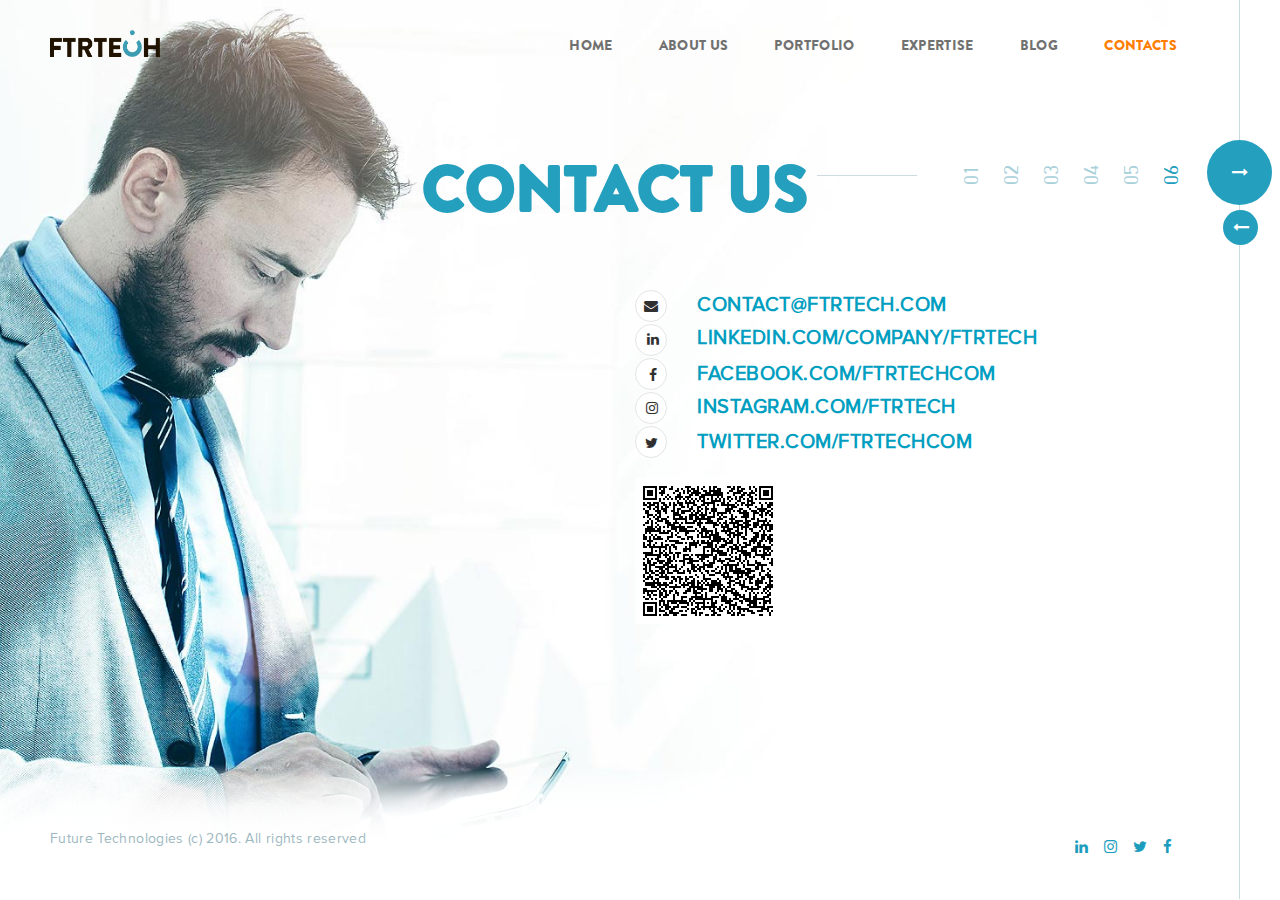
<file: contact/index.html>
<!DOCTYPE html><!--[if lt IE 9]>
<html class='lt-ie9 no-js' lang='en'>
<![endif]-->
<!--[if gte IE 9]><!-->
<html class="no-js" lang="en">
<!--<![endif]-->
<head>
  <meta charset="utf-8">
  <meta http-equiv="X-UA-Compatible" content="IE=edge,chrome=1">
  <meta name="theme-color" content="#259fbe">
  <meta name="apple-mobile-web-app-status-bar-style" content="#259fbe">
  <title>FTRTECH</title>
  <meta name="viewport" content="user-scalable=no,initial-scale=1,maximum-scale=1,minimum-scale=1,width=device-width,height=device-height,target-densitydpi=device-dpi">
  <link rel="stylesheet" href="../styles/main.css">
</head>
<body>
  <!--[if lt IE 9]>
  <p class='browsehappy'>You are using an <strong>outdated</strong> browser. Please <a href='http://browsehappy.com/'>upgrade your browser</a> to improve your experience.</p>
  <![endif]-->
  <div id="content-wrapper">
    <div class="navigation-main clearfix">
      <div class="left-side animated"><a href="/" class="logo"></a>
        <div class="logo-overlay"></div>
      </div>
      <div class="navigation-bars">
        <input id="toggle-nav" type="checkbox">
        <label for="toggle-nav" class="open-menu">
          <div class="top-lane"></div>
          <div class="midle-lane"></div>
          <div class="bottom-lane"></div>
        </label>
        <div class="nav-box">
          <ul class="menu">
            <li>
              <h1>MENU</h1>
            </li>
            <li><a href="/" data-target="0">home</a></li>
            <li><a href="/about" data-target="1">about us</a></li>
            <li><a href="/portfolio" data-target="2">portfolio</a></li>
            <li><a href="/expertise" data-target="3">expertise</a></li>
            <li><a href="/blog" data-target="4">blog</a></li>
            <li><a href="/contact" data-target="5">contacts</a></li>
          </ul>
        </div>
      </div>
      <div class="right-side">
        <ul class="nav clearfix">
          <li><a href="/" data-target="0">home</a></li>
          <li><a href="/about" data-target="1">about us</a></li>
          <li><a href="/portfolio" data-target="2">portfolio</a></li>
          <li><a href="/expertise" data-target="3">expertise</a></li>
          <li><a href="/blog" data-target="4">blog</a></li>
          <li><a href="/contact" data-target="5">contacts</a></li>
        </ul>
      </div>
      <div class="languages">
        <ul>
          <li><a href="#" data-language-link="en">en</a></li>
          <li><a href="#" data-language-link="ru">ru</a></li>
        </ul>
      </div>
      <div class="languages-mobile animated fadeInDown">
        <ul>
          <li>en</li>
          <li>ru</li>
          <li>ua</li>
        </ul>
      </div>
    </div>
    <section class="navigation-horizontal"> 
      <ul class="numbers">
        <li class="leading-line"></li>
        <li><a href="/" data-target="0">01</a></li>
        <li><a href="/about" data-target="1">02</a></li>
        <li><a href="/portfolio" data-target="2">03</a></li>
        <li><a href="/expertise" data-target="3">04</a></li>
        <li><a href="/blog" data-target="4">05</a></li>
        <li><a href="/contact" data-target="5">06</a></li>
      </ul>
      <ul class="arrows">
        <li class="forward animated"><a href="#" data-arrow="next"><i class="fa fa-long-arrow-right"></i></a></li>
        <li class="divider"></li>
        <li class="back animated"><a href="#" data-arrow="prev"><i class="fa fa-long-arrow-left"></i></a></li>
      </ul>
    </section>
    <div class="side-nav"></div>
    
    <div id="contact" data-viewport="4">
      <div class="content">
        <section class="divider"></section>
        <!--h1.headline.animated.fadeInRight Write us-->
        <h1 class="headline">Contact us</h1>
        <div class="main-content">
          <section class="selection_content clearfix">
            <section class="left-side"></section>
            <!--section.right-side.animated.fadeInLeft-->
            <section class="right-side">
              <ul class="contact-list">
                <li><i class="fa fa-envelope"></i><a href="mailto:contact@ftrtech.com">contact@ftrtech.com</a></li>
                <li><i class="fa fa-linkedin"></i><a href="http://www.linkedin.com/company/ftrtech" target="_blank">linkedin.com/company/ftrtech</a></li>
                <li><i class="fa fa-facebook"></i><a href="http://www.facebook.com/ftrtechcom" target="_blank">facebook.com/ftrtechcom</a></li>
                <li><i class="fa fa-instagram"></i><a href="http://www.instagram.com/ftrtech" target="_blank">instagram.com/ftrtech</a></li>
                <li><i class="fa fa-twitter"></i><a href="http://twitter.com/ftrtechcom" target="_blank">twitter.com/ftrtechcom</a></li>
              </ul>
              <div class="qr"><img src="../images/qr-code.gif"></div>
            </section>
          </section>
        </div>
      </div>
      <!--footer.footer.animated.fadeInUp-->
      <footer class="footer clearfix">
        <div class="copyright">Future Technologies (c) 2016. All rights reserved</div>
        <div class="bottom">
          <div class="social">
            <div class="box"><a href="http://www.facebook.com/ftrtechcom" target="_blank" class="fa fa-facebook"></a></div>
            <div class="box"><a href="http://twitter.com/ftrtechcom" target="_blank" class="fa fa-twitter"></a></div>
            <div class="box"><a href="http://www.instagram.com/ftrtech" target="_blank" class="fa fa-instagram"></a></div>
            <div class="box"><a href="http://www.linkedin.com/company/ftrtech" target="_blank" class="fa fa-linkedin"></a></div>
            <div class="cta">Follow</div>
          </div>
          <div class="copyright-mobile">2016. All rights reserved</div>
        </div>
        <div class="mobile-bottom-navigation clearfix">
          <div class="forward arrow"><a href="#" data-arrow="next"><i class="fa fa-long-arrow-right"></i></a></div>
          <div class="divider"></div>
          <div class="back arrow"><a href="#" data-arrow="prev"><i class="fa fa-long-arrow-left"></i></a></div>
        </div>
      </footer>
    </div>
  </div>
  <script src="../scripts/main.js"></script>
  <script src="../scripts/ga.js"></script>
  <div class="b-popup">
    <div class="b-popup-content">
      <div class="close_article"></div>
      <div id="article" data-viewport="4">
        <div class="content popup_content scroll-right">
          <div class="main-content">
            <div class="article-header">
              <div>
                <div class="backward"><a href="/blog" data-target="4" class="no-smoothState fa fa-long-arrow-left"></a></div>
              </div>
              <!--h1.headline.animated.fadeInRight INTERVIEW WITH UNCLE BOB AT BUILD STUFF 2015 CONFERENCE-->
              <h1 class="headline">INTERVIEW WITH UNCLE BOB AT BUILD STUFF 2015 CONFERENCE</h1>
            </div>
            <section class="section_content">
              <article>
                <div class="date"><span>Jul, 18</span></div>
                <div class="image">
                  <div class="video-container">
                    <iframe src="https://www.youtube.com/embed/d9WtSgaqi9Y" frameborder="0" allowfullscreen></iframe>
                    <!--<iframe  src="https://www.youtube.com/embed/d9WtSgaqi9Y" frameborder="0" allowfullscreen></iframe>-->
                  </div>
                </div>
                <div class="article_content">
                  <p><a href="https://twitter.com/unclebobmartin">Uncle Bob / Robert Martin</a> - co-founder of <a href="https://cleancoders.com/">cleancoders.com</a></p>
                  <p><a href="https://twitter.com/dmytromindra">Dmytro Mindra</a> - Director of Technology at Opower Ukraine</p>
                  <p></p>
                  <p><b>Дмитрий:</b> Вы впервые в Литве?</p>
                  <p><b>Uncle Bob:</b> Это мой первый приезд в Литву. К сожалению, погода не была слишком благоприятной, и поэтому мне не удалось много посмотреть. Это был приятный визит в пределах конференции.</p>
                  <p><b>Дмитрий:</b> Вы впервые выступали с речью на конференции Build Stuff?</p>
                  <p><b>Uncle Bob:</b> Это вообще мое первое посещение конференции Build Stuff и я не знал, чего ждать. Когда я приехал, я увидел, что здесь собрались 800 человек - огромный поток энергии, и это было приятно наблюдать. Много программистов, страстно увлеченных своей работой, собрались вместе, чтобы обсудить довольно интересные вещи. Я участвовал во многих захватывающих дискуссиях. Вы могли слышать, как много Мелвин Конвей говорил о проектах потока данных в своем выступлении. Это все очень интересно.</p>
                  <p><b>Дмитрий:</b> Вы очень популярны в Литве и Украине. В чем секрет вашего успеха?</p>
                  <p><b>Uncle Bob:</b> Я занимаюсь этим бизнесом более 50 лет. Я прошел через многое. Я совершил много ошибок, меня увольняли из нескольких мест, мои проекты сворачивали, и так далее. И сейчас я могу рассказать людям, чего не стоит делать. Кстати, много моих статей основано на идее: "Не стоит этого делать, я уже однажды пробовал". Я не могу сказать, что мой успех - это тайна за семью замками. Это процесс совершения и исправления ошибок.</p>
                  <p><b>Дмитрий:</b> Вы уже давно занимаетесь этой сферой деятельности. Чтобы вы могли порекомендовать другим?</p>
                  <p><b>Uncle Bob:</b> Если бы я мог вернуться в прошлое, я бы сказал себе - тому юнцу: "Будь внимательным к делу, которым занимаешься, и не только в его технологическом аспекте, изучай бизнес, и вообще, постоянно учись." Это не было моей личной проблемой, это проблема общего значения. Люди думают, что вот они закончили институт, выучили Java, нашли работу и им больше не нужно учиться. Но в этой сфере просто нельзя перестать учиться. Технологии непрерывно меняются и поэтому нужно постоянно что-то изучать и пробовать новое. Как сказал Дейв Томас в своей книге "Прагматичный программист", каждый программист должен выучивать новый язык в год, и это прекрасный совет. Можно не использовать эти знания на работе, но практиковаться дома .И вот еще, что мне хотелось бы сказать людям, - вы работаете на вашего нанимателя 40-50 или - сколько-нибудь часов в неделю, но вы должны обязательно находить время и для себя, для карьерного роста, учась и практикуясь. Даже если вы полностью отданы своей работе, выделите 10-20 часов в неделю для саморазвития. Если вы работаете 40 часов в неделю и еще 20 тратите на самообразование, трудно найти еще время для жизни, для семьи. Но если вы хотите стать профессионал в области программного обеспечения, это цена вопроса. Это требует много усилий и времени, но если вы это любите, это того стоит.</p>
                  <p><b>Дмитрий:</b> Вы являетесь одним из основателей движения "Искусство программирования". Каково будущее этого движения на ваш взгляд?</p>
                  <p><b>Uncle Bob:</b> Я не помню наверняка, но, по-моему, это движение образовалось в 2010 году. Будущее этой организации для меня видится смутно, потому что предполагалось, что движение Agile будет как раз тем двигателем, который поведет Движение разработки программного обеспечения вперед. Но что-то случилось с Agile и это беспокоит меня долгое время. Оно попало в фокус с точки зрения бизнеса, но не с технической точки. Большинство сообществ Agile нацелено на управление проектами и бизнес, и технологии занимают в этом совсем маленькую часть. Основание движения "Искусство программирования" было реакцией на это с надеждой на воссоединение, но, к сожалению, этого не удалось реализовать, по крайней мере, пока. Поэтому, это меня тревожит, так как я вижу, что эти два движения идут отдельными путями, а я считаю, им нужно объедниться. Мы столкнемся с кризисом в сфере профессионализма, и я верю, что, объединившись, эти два движения помогут преодолеть этот кризис.</p>
                  <p><b>Дмитрий:</b> Как вы считаете, когда нам ожидать этот кризис?</p>
                  <p>
                    Мы должны предоставить правительству стандарты регулирования программного обеспечения.
                    
                  </p>
                  <p><b>Дмитрий:</b> Вы видели так много перемен в разработке программного обеспечения. Можете ли вы предсказать, каким будет программирование через 10 лет?</p>
                  <p>
                    С другой стороны, языки программирования совсем немного изменились. Сама по себе технология программного обеспечения представляет собой практически то же самое, что и 50 лет назад. Мы начинали с того, что получили компилятор, такой как Фортран, с его условными операторами, циклами, операторами присваивания, и то же самое мы имеем сегодня, и совсем немногое изменилось. Вы можете сказать, что объектность в програмировании это добавление, а я бы сказал, что это вычитание, это набор методов, которые позволят нам не использовать указатели функций.
                    Структурное программирование - это набор методов, которые позволяют нам не использовать goto. А функциональное программирование - это набор методов, которые позволяют нам не использовать операторы присваивания.
                    Эта парадигма - структурное, объектно-ориентированное, функциональное программирование - убирает ненужное, но не добавляет. Она забирает возможности, навязанные методами.
                    Если бы я взял программиста из 1965 г. и провел его сквозь время (кстати, в 1965 г. это, скорее всего, была бы женщина, потому что в то время женщины больше занимались этим), и посадил бы его перед ноутбуком, на котором запущен Eclipse, и показал бы ему Java, этого человека поразили бы технологии, мощность аппарата, но в течении суток он смог бы писать код, потому что он, в сущности, не особы изменился. Этот человек увидел бы Java, я бы ему объяснил некоторые спецификации, и через день этот человек писал бы код без особых проблем. То есть, прыгнув в будущее на 50-60 лет, ему не пришлось бы много учить.
                    А если бы я взял программиста из нашего времени и перенес бы его в 1965 г., он был бы, конечно, очень разочарован тем, что ему придется вносить код на бумажных перфокартах, но с другой стороны, он мог бы писать код, потому что он не слишком изменен. Итак, вы спрашиваете меня о будущем, и, рассмотрев обе этих тенденции, я считаю, что аппаратные технологии будут продолжать совершенствоваться, хотя, может, и не так быстро, как раньше. Желаемая скорость работы инструментов была достигнута, они будут становиться все более компактными, хотя процесс может идти немного медленней, чем сейчас. То есть, инструменты будут становиться все лучше и лучше. Но языки программирования останутся неизменными. Будут и условные операторы, и циклы, я думаю, какой-то большой революции, ведущей к переменам в программном обеспечении, не будет; будет так же много языков программирования, как и сейчас, будут возникать все новые языки, потому что нам все время хочется создавать что-то новое. Но новые языки - это обычно переделанные старые. Никакого действительно нового концепта в области языков программирования не возникало на протяжении, по-моему, 40 лет. Немного огорчительно, но это так и есть.
                    Роль инструмента в этом, та, что мы ждем постоянного совершенствования в этом, но может случится, что мы зашли в угол в нашей технологии, то есть совершенствование будет продолжаться, но гораздо медленней. Я не уверен наверняка, но это возможно.
                    Это то, что произошло с авиа сферой. Первые самолет был построен братьями Райт в 1903 г., через 40 лет появились первые реактивные самолеты, и, спустя 60 лет, мы все еще имеем все те же реактивные самолеты. Да, они немного улучшены, но, когда вы видите Боинг 747, классный самолет, вспомните, что он был построен в 60х годах. То есть, авиа технологии резко взмыли вверх, а потом свернули и плавно текут прямо без качественных изменений, и я боюсь, то же может произойти и в сфере программного обеспечения.
                    
                  </p>
                  <p><b>Дмитрий:</b> Вы упомянули функциональные языки программирования. Какова их роль в будущем?</p>
                  <p>
                    И нам, программистам, нужен путь, как работать с этой средой с множественными процессорами. И единственный путь как справиться с этим, как работать с множественными процессорами, это устранение трудностей, которые мы имеем с параллельным обновлением. Многие программисты имеют проблемы с потоками. Потоки сложны, и в то же время просты в сравнении с множественными процессорами. Поэтому можно рассматривать множественные процессоры как ужасающие потоки, и в трудность потоков в состоянии гонки проблемах параллельных обновлений. Если вы исключите назначение, уберете возможность изменения состояния переменной, значит вы будете играть в том же состоянии гонки, у вас не будет проблем с обновлением, потому что вам не придется ничего обновлять. И это то, что делают функциональные языки. Они ограничивают вас одним способом программирования, где вы не можете присваивать значение переменной. Вы можете объявлять переменную, вы можете изменить ее один раз после объявления и, если вы не можете изменять состояние переменной, вы не можете изменять состояние гонки. Поэтому, в теории, функциональные языки программирования будут очень полезными для многоядерных машин, если эти машины будут иметь 1024 или 4096 процессоров. Мне интересно, увидим ли мы это. Увидим ли мы портативные ноутбуки с более, чем 4мя ядрами, что есть стандартом на сегодняшний день. Будут ли ноутбуки в ближайшем будущем иметь 8 ядер? Несколько лет назад, я думал, случится переломный момент, сначала появятся компьютеры с 8, потом 16, потом 32 ядрами. Интересно, появятся ли они в будущем? Я думаю, могут и не появиться. Может быть, многоядерность вообще есть пугающей, и может вообще не развиваться по тому пути, как мы думали. Поэтому, будет интересно наблюдать за происходящим в будущем.
                    
                  </p>
                  <p><b>Дмитрий:</b> Вы упомянули, что в 60х было множество женщин занятых в сфере компьютеров. Что происходит сейчас. Можно ли как-то изменить ситуацию?</p>
                  <p><b>Uncle Bob:</b> Я не знаю.  У меня нет ни малейшего представления, что происходит. Выглядит как случайность. Если вы посмотрите на кривую процентного соотношения женщин в информатике, эта кривая отслеживала число женщин и в других инженерных отраслях, как-то астрономия, химия, биология, другие виды инженерии, до приблизительно 1974-75 гг.  И вдруг эта кривая стала падать вниз и очень резко, так что в течение 10 лет количество женщин в отрасли сократилось с приблизительно 20% до приблизительно 2%, и пока находится на этом уровне. Я точно не знаю причину этого, я много думал об этом. Когда я принимаю участие в конференции или мастерской по тематике программного обеспечения, когда люди приглашают меня посетить их компании, я наблюдаю группу молодых мужчин и иногда одну или две женщины. На нашей конференции я также вижу много молодых мужчин и только несколько девушек, и это вызывает беспокойство, я не совсем понимаю, почему так происходит. Неужели мы превратили сферу разработки программного обеспечения в сугубо мужскую отрасль? Неужели женскому полу стало совсем неуютно работать в этой области и присоединятся к нам из-за того, что мы, программисты, отдаем предпочтение специалистам мужчинам и ведем себя, как будто вокруг нас лишь мужское общество, закрытый мужской клуб, общаясь, пикантно шутя, используя разные словечки, допустимые в закрытом мужском клубе, и когда здесь появляются дамы и наблюдают все это, они предпочитают просто уйти. Я не знаю, возможно это и является ли это причиной происходящего. Я не знаю, что послужило причиной резкого обвала статистической кривой, но это также может быть связано с другой причиной - с тем что, число выпускников первых курсов по информатике в колледже, специалистов по информатике, закончивших школу и получивших работу совпало со стремительным сокращением числа женщин в их рядах. Это может быть как-то связано с отбором в колледжи, может быть в колледжи поступали больше парни, а не девушки, а может быть, девушки, поступившие в колледж, как-то вытеснялись парнями. Это очень интересный вопрос и это серьезная проблема. Наша отрасль практически единственная в которой настолько явно доминируют мужчины.</p>
                  <p><b>Дмитрий:</b> Не думали ли вы адресовать этот вопрос Движению специалистов по программному обеспечению?</p>
                  <p>
                    У нас, программистов, существует свой особый тип грамотности. Мы умеем читать и понимать особый язык и писать на нем, и большинство людей не понимают язык, на котором мы пишем и читаем на нашей работе, и это означает, что мы владеем особой формой грамотности. Мы владеем отдельным языком, которым не владеет остальной мир.
                    Как же обучить других людей этому языку? Лучше всего начинать обучение с детства. Люди, достигшие определенного возраста, которых по какой-то причине начинают учить программированию, не могут овладеть этим навыком, это говорит о том, что их мозги заточены под что-то одно и не могут воспринимать концепцию, которая нами, программистами, воспринимается абсолютно естественно. И это подтверждалось очень много раз, когда я старался обучить людей, которые были старше, программированию на компьютере, они просто не могли воспринять информацию. И как бы я ни старался объяснить, ничего не получалось. И я не знал, что делать.  Итак, я считаю, что лучше всего начинать обучение с юного возраста.
                    Меня очень заинтересовала сегодняшняя лекция Мелвина Конвея, где он подает действительно прекрасное описание языка потока данных, над которым он работает уже 20лет, а я не знал об этой работе. Смысл в том, что он описывает образ женщины, как гончар делает вазу в гончарном круге, и он говорит, что, если мы хотим научить людей программировать, не нужно показывать им исходный код, не нужно рассказывать им о компиляторах, не нужно учить их алгоритмам и логическим операторам. Нужно дать им инструмент, похожий на глину, что-то, с чем они смогут поиграть, поманипулировать в реальном времени и увидеть немедленный результат, и смогут догадаться, что делать дальше – например лепить горлышко вазы уже или шире – то, что они могут видеть, чувствовать и ощущать. Мелвин показал на экране модели, например, принципиальные электрические схемы или сантехнические диаграммы, которые сразу работают, вам не нужно объявлять старт. Вы просто кладете эти предметы на экран, и они немедленно начинают взаимодействовать и создавать модели поведения, и автор сможет потом регулировать, управлять ими, имитировать и манипулировать ими. Он показал эти удивительные вещи и сказал, что это должно быть прозрачным, очевидным. Я точно не помню всех вещей, которые он назвал, но одна из них – это прозрачность, очевидность. Простому человеку не нужно знать, что происходят какие-то вычислительные действия под капотом, должно быть только то, с чем он сам может поработать, к чему может прикоснуться руками, и увидеть результат своих действий и немедленно, с ответной реакцией.
                    И это поразило меня, я подумал, это хорошая мысль. Как мы можем научить детей программированию, если нужно вовлекать их в язык Джава, и кривая обучения для Джава выглядит смешно. Нужно просто предложить детям сделать что-то своими руками, то, что можно быстро сделать, играть, изменять. Думаю, это замечательная идея, которую можно применять для введения понятий, пробуждения интереса и восторга, а после этого уже можно углубляться в детали. Я надеюсь, учебный процесс будет происходить таким образом.
                  </p>
                  <p><b>Дмитрий:</b> Вы коллекционируете старые компьютеры. Когда вы начали это делать, и какая последняя машина в вашей коллекции?</p>
                  <p><b>Uncle Bob:</b> Это началось довольно давно, когда я был очень молод и первый настоящий компьютер, на котором я учился программировать был PDP-8. Мне тогда было, наверное, лет 16. Мы с отцом проехали 30 миль до склада –магазина Цифровой Техники, где у них была напольная модель компьютера PDP-8 и менеджеры разрешили мне поиграть на этом компьютере. Мы с друзьями приходили туда в субботу. Вот как я проводил свои выходные во время учебного года и все каникулы – я приходил в этот магазин-склад и играл на компьютере PDP-8 и учился управлять этой машиной. Прошли долгие годы, с тех пора как я видел PDP-8 в последний раз, я работал в компании, у них в коридоре стояла какая-то старье, и однажды, проходя мимо мусорной корзины, я увидел в ней 3 передние панели от PDP-8, и я вытащил эти панели и унес домой. Несколько лет спустя, я поместил их в рамки и повесил в моем офисе. После этого я стал размышлять о том, что у меня теперь есть эти фронтальные панели, а теперь мне нужно раздобыть настоящий компьютер PDP-8, но где же его достать? А в прошлом году я написал симулятор для PDP-8 на моем планшете I-Pad, я сделал его внешний вид, как у PDP-8, со всеми светящимися лампочками, кнопками и бумажными лентами и тому подобным, который издавал те же звуки телетайпа, и звуки ридера перфоленты, что и PDP-8, я это сделал, чтобы вспомнить прошлое, поностальгировать. Я написал об этом в Твиттере и Фейсбуке, и мой знакомый написал мне, что у него есть два компьютера PDP-8 в подвале, и я ему ответил с просьбой продать мне один. И он так и сделал. Он продал мне компьютер PDP-8.  Теперь в моем офисе стоит оригинальный компьютер PDP-8 1965 г выпуска. Он не работает, но включается, зажигаются лампочки, но что-то случилось с памятью, нужно разобраться в этом, но я собственноручно с осциллографом обещаю, что он возможно заработает к следующему году. Это просто мое хобби, это похожи на то, как человек в возрасте находит свою первую машину, на которой он учился водить. Он покупает ее, чинит, красит – для меня это тоже самое – мой первый компьютер.</p>
                  <p><b>Дмитрий:</b> Что вы посоветуете в заключение участника конференции Build Stuff?</p>
                  <p><b>Uncle Bob:</b> Я думаю, самая важная вещь для нас, тех, кто вовлечен в данную область, это установить общий подход, список правил, которому мы могли бы следовать. То, что больше всего меня беспокоит, это концепция тестирования. Я полностью поддерживаю разработку через тестирование, существующую долгие годы, и я считаю, что это один из правильных подходов, которому следуют разработчики программного обеспечения. Для меня это правильно, я спрашивал людей, как много они разрабатывают через тестирование, и на сегодняшний день это от 15 до 20%. А, например, 5 лет назад это было бы до 5%, а 10 лет назад этот подход мог вообще не использоваться. Я верю, что этот подход будет все более широко применяться, и я считаю, это правильные пусть. Если вы являетесь моими слушателями, я верю, что вы захотите изучить данный подход. Если вы не знаете принципов данного подхода, не старайтесь применять его на практике, потому что это испортит вашу работу. Практикуйтесь дома, учитесь дома, хорошенько потренируйтесь, потратьте время – 3 или 4 недели, практикую искусство написания тестов, сначала научитесь их писать, придерживаясь концептуального порядка, который описан во множественных блогах, их можно найти практически всюду, набейте руку дома, до того, как начнете использовать на работе. И когда вы овладеете этим навыком дома, вы убедитесь, что навык этот необходим. Когда вам удастся успешно реализовать его, вы поймете, как тяжело было не использовать данный подход и насколько бессмысленно.</p>
                </div>
              </article>
            </section>
          </div>
        </div>
      </div>
      <script src="..//scripts/article.js"></script>
    </div>
  </div>
</body></html>
</file>
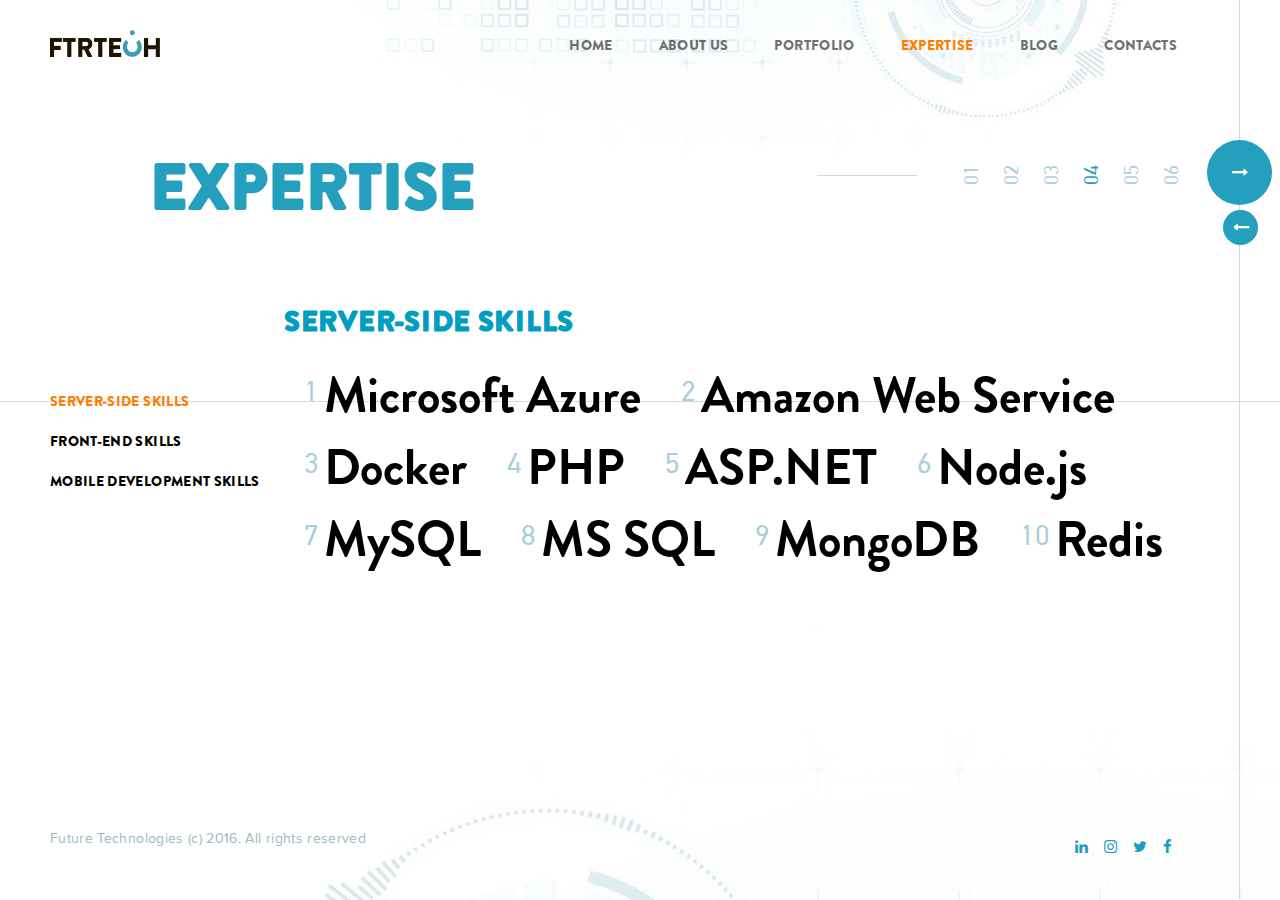
<file: expertise/index.html>
<!DOCTYPE html><!--[if lt IE 9]>
<html class='lt-ie9 no-js' lang='en'>
<![endif]-->
<!--[if gte IE 9]><!-->
<html class="no-js" lang="en">
<!--<![endif]-->
<head>
  <meta charset="utf-8">
  <meta http-equiv="X-UA-Compatible" content="IE=edge,chrome=1">
  <meta name="theme-color" content="#259fbe">
  <meta name="apple-mobile-web-app-status-bar-style" content="#259fbe">
  <title>FTRTECH</title>
  <meta name="viewport" content="user-scalable=no,initial-scale=1,maximum-scale=1,minimum-scale=1,width=device-width,height=device-height,target-densitydpi=device-dpi">
  <link rel="stylesheet" href="../styles/main.css">
</head>
<body>
  <!--[if lt IE 9]>
  <p class='browsehappy'>You are using an <strong>outdated</strong> browser. Please <a href='http://browsehappy.com/'>upgrade your browser</a> to improve your experience.</p>
  <![endif]-->
  <div id="content-wrapper">
    <div class="navigation-main clearfix">
      <div class="left-side animated"><a href="/" class="logo"></a>
        <div class="logo-overlay"></div>
      </div>
      <div class="navigation-bars">
        <input id="toggle-nav" type="checkbox">
        <label for="toggle-nav" class="open-menu">
          <div class="top-lane"></div>
          <div class="midle-lane"></div>
          <div class="bottom-lane"></div>
        </label>
        <div class="nav-box">
          <ul class="menu">
            <li>
              <h1>MENU</h1>
            </li>
            <li><a href="/" data-target="0">home</a></li>
            <li><a href="/about" data-target="1">about us</a></li>
            <li><a href="/portfolio" data-target="2">portfolio</a></li>
            <li><a href="/expertise" data-target="3">expertise</a></li>
            <li><a href="/blog" data-target="4">blog</a></li>
            <li><a href="/contact" data-target="5">contacts</a></li>
          </ul>
        </div>
      </div>
      <div class="right-side">
        <ul class="nav clearfix">
          <li><a href="/" data-target="0">home</a></li>
          <li><a href="/about" data-target="1">about us</a></li>
          <li><a href="/portfolio" data-target="2">portfolio</a></li>
          <li><a href="/expertise" data-target="3">expertise</a></li>
          <li><a href="/blog" data-target="4">blog</a></li>
          <li><a href="/contact" data-target="5">contacts</a></li>
        </ul>
      </div>
      <div class="languages">
        <ul>
          <li><a href="#" data-language-link="en">en</a></li>
          <li><a href="#" data-language-link="ru">ru</a></li>
        </ul>
      </div>
      <div class="languages-mobile animated fadeInDown">
        <ul>
          <li>en</li>
          <li>ru</li>
          <li>ua</li>
        </ul>
      </div>
    </div>
    <section class="navigation-horizontal"> 
      <ul class="numbers">
        <li class="leading-line"></li>
        <li><a href="/" data-target="0">01</a></li>
        <li><a href="/about" data-target="1">02</a></li>
        <li><a href="/portfolio" data-target="2">03</a></li>
        <li><a href="/expertise" data-target="3">04</a></li>
        <li><a href="/blog" data-target="4">05</a></li>
        <li><a href="/contact" data-target="5">06</a></li>
      </ul>
      <ul class="arrows">
        <li class="forward animated"><a href="#" data-arrow="next"><i class="fa fa-long-arrow-right"></i></a></li>
        <li class="divider"></li>
        <li class="back animated"><a href="#" data-arrow="prev"><i class="fa fa-long-arrow-left"></i></a></li>
      </ul>
    </section>
    <div class="side-nav"></div>
    
    <div id="expertise" data-viewport="3">
      <div class="content">
        <section class="divider"></section>
        <!--h1.headline.animated.fadeInRight expertise-->
        <h1 class="headline">expertise</h1>
        <div class="main-content">
          <section class="selection_content clearfix">
            <ul data-margin="30px" class="portfolios">
              <li data-portfolio="0" class="active"><a href="#" data-portfolio="0" class="no-smoothState">Server-side skills</a></li>
              <li data-portfolio="1"><a href="#" data-portfolio="1" class="no-smoothState">Front-end skills</a></li>
              <li data-portfolio="2"><a href="#" data-portfolio="2" class="no-smoothState">Mobile development skills</a></li>
            </ul>
            <div class="expertise_content">
              <article data-portfolio-item="0" class="active">
                <div class="article_content portfolio-transition">
                  <div>
                    <h4>Server-side skills</h4>
                  </div>
                  <ul class="skill-items clearfix">
                    <li>Microsoft Azure</li>
                    <li>Amazon Web Service</li>
                    <li>Docker</li>
                    <li>PHP</li>
                    <li>ASP.NET</li>
                    <li>Node.js</li>
                    <li>MySQL</li>
                    <li>MS SQL</li>
                    <li>MongoDB</li>
                    <li>Redis</li>
                  </ul>
                </div>
              </article>
              <article data-portfolio-item="1">
                <div class="article_content portfolio-transition">
                  <div>
                    <h4>Front-end skills</h4>
                  </div>
                  <ul class="skill-items clearfix">
                    <li>HTML5</li>
                    <li>Angular</li>
                    <li>React</li>
                    <li>Ember</li>
                    <li>jQuery</li>
                    <li>Grunt</li>
                    <li>SASS</li>
                    <li>LESS</li>
                  </ul>
                </div>
              </article>
              <article data-portfolio-item="2">
                <div class="article_content portfolio-transition">
                  <div>
                    <h4>Mobile development skills</h4>
                  </div>
                  <ul class="skill-items clearfix">
                    <li>iOS</li>
                    <li>Android</li>
                    <li>Xamarin</li>
                  </ul>
                </div>
              </article>
            </div>
          </section>
        </div>
      </div>
      <!--footer.footer.animated.fadeInUp-->
      <footer class="footer clearfix">
        <div class="copyright">Future Technologies (c) 2016. All rights reserved</div>
        <div class="bottom">
          <div class="social">
            <div class="box"><a href="http://www.facebook.com/ftrtechcom" target="_blank" class="fa fa-facebook"></a></div>
            <div class="box"><a href="http://twitter.com/ftrtechcom" target="_blank" class="fa fa-twitter"></a></div>
            <div class="box"><a href="http://www.instagram.com/ftrtech" target="_blank" class="fa fa-instagram"></a></div>
            <div class="box"><a href="http://www.linkedin.com/company/ftrtech" target="_blank" class="fa fa-linkedin"></a></div>
            <div class="cta">Follow</div>
          </div>
          <div class="copyright-mobile">2016. All rights reserved</div>
        </div>
        <div class="mobile-bottom-navigation clearfix">
          <div class="forward arrow"><a href="#" data-arrow="next"><i class="fa fa-long-arrow-right"></i></a></div>
          <div class="divider"></div>
          <div class="back arrow"><a href="#" data-arrow="prev"><i class="fa fa-long-arrow-left"></i></a></div>
        </div>
      </footer>
    </div>
  </div>
  <script src="../scripts/main.js"></script>
  <script src="../scripts/ga.js"></script>
  <div class="b-popup">
    <div class="b-popup-content">
      <div class="close_article"></div>
      <div id="article" data-viewport="4">
        <div class="content popup_content scroll-right">
          <div class="main-content">
            <div class="article-header">
              <div>
                <div class="backward"><a href="/blog" data-target="4" class="no-smoothState fa fa-long-arrow-left"></a></div>
              </div>
              <!--h1.headline.animated.fadeInRight INTERVIEW WITH UNCLE BOB AT BUILD STUFF 2015 CONFERENCE-->
              <h1 class="headline">INTERVIEW WITH UNCLE BOB AT BUILD STUFF 2015 CONFERENCE</h1>
            </div>
            <section class="section_content">
              <article>
                <div class="date"><span>Jul, 18</span></div>
                <div class="image">
                  <div class="video-container">
                    <iframe src="https://www.youtube.com/embed/d9WtSgaqi9Y" frameborder="0" allowfullscreen></iframe>
                    <!--<iframe  src="https://www.youtube.com/embed/d9WtSgaqi9Y" frameborder="0" allowfullscreen></iframe>-->
                  </div>
                </div>
                <div class="article_content">
                  <p><a href="https://twitter.com/unclebobmartin">Uncle Bob / Robert Martin</a> - co-founder of <a href="https://cleancoders.com/">cleancoders.com</a></p>
                  <p><a href="https://twitter.com/dmytromindra">Dmytro Mindra</a> - Director of Technology at Opower Ukraine</p>
                  <p></p>
                  <p><b>Дмитрий:</b> Вы впервые в Литве?</p>
                  <p><b>Uncle Bob:</b> Это мой первый приезд в Литву. К сожалению, погода не была слишком благоприятной, и поэтому мне не удалось много посмотреть. Это был приятный визит в пределах конференции.</p>
                  <p><b>Дмитрий:</b> Вы впервые выступали с речью на конференции Build Stuff?</p>
                  <p><b>Uncle Bob:</b> Это вообще мое первое посещение конференции Build Stuff и я не знал, чего ждать. Когда я приехал, я увидел, что здесь собрались 800 человек - огромный поток энергии, и это было приятно наблюдать. Много программистов, страстно увлеченных своей работой, собрались вместе, чтобы обсудить довольно интересные вещи. Я участвовал во многих захватывающих дискуссиях. Вы могли слышать, как много Мелвин Конвей говорил о проектах потока данных в своем выступлении. Это все очень интересно.</p>
                  <p><b>Дмитрий:</b> Вы очень популярны в Литве и Украине. В чем секрет вашего успеха?</p>
                  <p><b>Uncle Bob:</b> Я занимаюсь этим бизнесом более 50 лет. Я прошел через многое. Я совершил много ошибок, меня увольняли из нескольких мест, мои проекты сворачивали, и так далее. И сейчас я могу рассказать людям, чего не стоит делать. Кстати, много моих статей основано на идее: "Не стоит этого делать, я уже однажды пробовал". Я не могу сказать, что мой успех - это тайна за семью замками. Это процесс совершения и исправления ошибок.</p>
                  <p><b>Дмитрий:</b> Вы уже давно занимаетесь этой сферой деятельности. Чтобы вы могли порекомендовать другим?</p>
                  <p><b>Uncle Bob:</b> Если бы я мог вернуться в прошлое, я бы сказал себе - тому юнцу: "Будь внимательным к делу, которым занимаешься, и не только в его технологическом аспекте, изучай бизнес, и вообще, постоянно учись." Это не было моей личной проблемой, это проблема общего значения. Люди думают, что вот они закончили институт, выучили Java, нашли работу и им больше не нужно учиться. Но в этой сфере просто нельзя перестать учиться. Технологии непрерывно меняются и поэтому нужно постоянно что-то изучать и пробовать новое. Как сказал Дейв Томас в своей книге "Прагматичный программист", каждый программист должен выучивать новый язык в год, и это прекрасный совет. Можно не использовать эти знания на работе, но практиковаться дома .И вот еще, что мне хотелось бы сказать людям, - вы работаете на вашего нанимателя 40-50 или - сколько-нибудь часов в неделю, но вы должны обязательно находить время и для себя, для карьерного роста, учась и практикуясь. Даже если вы полностью отданы своей работе, выделите 10-20 часов в неделю для саморазвития. Если вы работаете 40 часов в неделю и еще 20 тратите на самообразование, трудно найти еще время для жизни, для семьи. Но если вы хотите стать профессионал в области программного обеспечения, это цена вопроса. Это требует много усилий и времени, но если вы это любите, это того стоит.</p>
                  <p><b>Дмитрий:</b> Вы являетесь одним из основателей движения "Искусство программирования". Каково будущее этого движения на ваш взгляд?</p>
                  <p><b>Uncle Bob:</b> Я не помню наверняка, но, по-моему, это движение образовалось в 2010 году. Будущее этой организации для меня видится смутно, потому что предполагалось, что движение Agile будет как раз тем двигателем, который поведет Движение разработки программного обеспечения вперед. Но что-то случилось с Agile и это беспокоит меня долгое время. Оно попало в фокус с точки зрения бизнеса, но не с технической точки. Большинство сообществ Agile нацелено на управление проектами и бизнес, и технологии занимают в этом совсем маленькую часть. Основание движения "Искусство программирования" было реакцией на это с надеждой на воссоединение, но, к сожалению, этого не удалось реализовать, по крайней мере, пока. Поэтому, это меня тревожит, так как я вижу, что эти два движения идут отдельными путями, а я считаю, им нужно объедниться. Мы столкнемся с кризисом в сфере профессионализма, и я верю, что, объединившись, эти два движения помогут преодолеть этот кризис.</p>
                  <p><b>Дмитрий:</b> Как вы считаете, когда нам ожидать этот кризис?</p>
                  <p>
                    Мы должны предоставить правительству стандарты регулирования программного обеспечения.
                    
                  </p>
                  <p><b>Дмитрий:</b> Вы видели так много перемен в разработке программного обеспечения. Можете ли вы предсказать, каким будет программирование через 10 лет?</p>
                  <p>
                    С другой стороны, языки программирования совсем немного изменились. Сама по себе технология программного обеспечения представляет собой практически то же самое, что и 50 лет назад. Мы начинали с того, что получили компилятор, такой как Фортран, с его условными операторами, циклами, операторами присваивания, и то же самое мы имеем сегодня, и совсем немногое изменилось. Вы можете сказать, что объектность в програмировании это добавление, а я бы сказал, что это вычитание, это набор методов, которые позволят нам не использовать указатели функций.
                    Структурное программирование - это набор методов, которые позволяют нам не использовать goto. А функциональное программирование - это набор методов, которые позволяют нам не использовать операторы присваивания.
                    Эта парадигма - структурное, объектно-ориентированное, функциональное программирование - убирает ненужное, но не добавляет. Она забирает возможности, навязанные методами.
                    Если бы я взял программиста из 1965 г. и провел его сквозь время (кстати, в 1965 г. это, скорее всего, была бы женщина, потому что в то время женщины больше занимались этим), и посадил бы его перед ноутбуком, на котором запущен Eclipse, и показал бы ему Java, этого человека поразили бы технологии, мощность аппарата, но в течении суток он смог бы писать код, потому что он, в сущности, не особы изменился. Этот человек увидел бы Java, я бы ему объяснил некоторые спецификации, и через день этот человек писал бы код без особых проблем. То есть, прыгнув в будущее на 50-60 лет, ему не пришлось бы много учить.
                    А если бы я взял программиста из нашего времени и перенес бы его в 1965 г., он был бы, конечно, очень разочарован тем, что ему придется вносить код на бумажных перфокартах, но с другой стороны, он мог бы писать код, потому что он не слишком изменен. Итак, вы спрашиваете меня о будущем, и, рассмотрев обе этих тенденции, я считаю, что аппаратные технологии будут продолжать совершенствоваться, хотя, может, и не так быстро, как раньше. Желаемая скорость работы инструментов была достигнута, они будут становиться все более компактными, хотя процесс может идти немного медленней, чем сейчас. То есть, инструменты будут становиться все лучше и лучше. Но языки программирования останутся неизменными. Будут и условные операторы, и циклы, я думаю, какой-то большой революции, ведущей к переменам в программном обеспечении, не будет; будет так же много языков программирования, как и сейчас, будут возникать все новые языки, потому что нам все время хочется создавать что-то новое. Но новые языки - это обычно переделанные старые. Никакого действительно нового концепта в области языков программирования не возникало на протяжении, по-моему, 40 лет. Немного огорчительно, но это так и есть.
                    Роль инструмента в этом, та, что мы ждем постоянного совершенствования в этом, но может случится, что мы зашли в угол в нашей технологии, то есть совершенствование будет продолжаться, но гораздо медленней. Я не уверен наверняка, но это возможно.
                    Это то, что произошло с авиа сферой. Первые самолет был построен братьями Райт в 1903 г., через 40 лет появились первые реактивные самолеты, и, спустя 60 лет, мы все еще имеем все те же реактивные самолеты. Да, они немного улучшены, но, когда вы видите Боинг 747, классный самолет, вспомните, что он был построен в 60х годах. То есть, авиа технологии резко взмыли вверх, а потом свернули и плавно текут прямо без качественных изменений, и я боюсь, то же может произойти и в сфере программного обеспечения.
                    
                  </p>
                  <p><b>Дмитрий:</b> Вы упомянули функциональные языки программирования. Какова их роль в будущем?</p>
                  <p>
                    И нам, программистам, нужен путь, как работать с этой средой с множественными процессорами. И единственный путь как справиться с этим, как работать с множественными процессорами, это устранение трудностей, которые мы имеем с параллельным обновлением. Многие программисты имеют проблемы с потоками. Потоки сложны, и в то же время просты в сравнении с множественными процессорами. Поэтому можно рассматривать множественные процессоры как ужасающие потоки, и в трудность потоков в состоянии гонки проблемах параллельных обновлений. Если вы исключите назначение, уберете возможность изменения состояния переменной, значит вы будете играть в том же состоянии гонки, у вас не будет проблем с обновлением, потому что вам не придется ничего обновлять. И это то, что делают функциональные языки. Они ограничивают вас одним способом программирования, где вы не можете присваивать значение переменной. Вы можете объявлять переменную, вы можете изменить ее один раз после объявления и, если вы не можете изменять состояние переменной, вы не можете изменять состояние гонки. Поэтому, в теории, функциональные языки программирования будут очень полезными для многоядерных машин, если эти машины будут иметь 1024 или 4096 процессоров. Мне интересно, увидим ли мы это. Увидим ли мы портативные ноутбуки с более, чем 4мя ядрами, что есть стандартом на сегодняшний день. Будут ли ноутбуки в ближайшем будущем иметь 8 ядер? Несколько лет назад, я думал, случится переломный момент, сначала появятся компьютеры с 8, потом 16, потом 32 ядрами. Интересно, появятся ли они в будущем? Я думаю, могут и не появиться. Может быть, многоядерность вообще есть пугающей, и может вообще не развиваться по тому пути, как мы думали. Поэтому, будет интересно наблюдать за происходящим в будущем.
                    
                  </p>
                  <p><b>Дмитрий:</b> Вы упомянули, что в 60х было множество женщин занятых в сфере компьютеров. Что происходит сейчас. Можно ли как-то изменить ситуацию?</p>
                  <p><b>Uncle Bob:</b> Я не знаю.  У меня нет ни малейшего представления, что происходит. Выглядит как случайность. Если вы посмотрите на кривую процентного соотношения женщин в информатике, эта кривая отслеживала число женщин и в других инженерных отраслях, как-то астрономия, химия, биология, другие виды инженерии, до приблизительно 1974-75 гг.  И вдруг эта кривая стала падать вниз и очень резко, так что в течение 10 лет количество женщин в отрасли сократилось с приблизительно 20% до приблизительно 2%, и пока находится на этом уровне. Я точно не знаю причину этого, я много думал об этом. Когда я принимаю участие в конференции или мастерской по тематике программного обеспечения, когда люди приглашают меня посетить их компании, я наблюдаю группу молодых мужчин и иногда одну или две женщины. На нашей конференции я также вижу много молодых мужчин и только несколько девушек, и это вызывает беспокойство, я не совсем понимаю, почему так происходит. Неужели мы превратили сферу разработки программного обеспечения в сугубо мужскую отрасль? Неужели женскому полу стало совсем неуютно работать в этой области и присоединятся к нам из-за того, что мы, программисты, отдаем предпочтение специалистам мужчинам и ведем себя, как будто вокруг нас лишь мужское общество, закрытый мужской клуб, общаясь, пикантно шутя, используя разные словечки, допустимые в закрытом мужском клубе, и когда здесь появляются дамы и наблюдают все это, они предпочитают просто уйти. Я не знаю, возможно это и является ли это причиной происходящего. Я не знаю, что послужило причиной резкого обвала статистической кривой, но это также может быть связано с другой причиной - с тем что, число выпускников первых курсов по информатике в колледже, специалистов по информатике, закончивших школу и получивших работу совпало со стремительным сокращением числа женщин в их рядах. Это может быть как-то связано с отбором в колледжи, может быть в колледжи поступали больше парни, а не девушки, а может быть, девушки, поступившие в колледж, как-то вытеснялись парнями. Это очень интересный вопрос и это серьезная проблема. Наша отрасль практически единственная в которой настолько явно доминируют мужчины.</p>
                  <p><b>Дмитрий:</b> Не думали ли вы адресовать этот вопрос Движению специалистов по программному обеспечению?</p>
                  <p>
                    У нас, программистов, существует свой особый тип грамотности. Мы умеем читать и понимать особый язык и писать на нем, и большинство людей не понимают язык, на котором мы пишем и читаем на нашей работе, и это означает, что мы владеем особой формой грамотности. Мы владеем отдельным языком, которым не владеет остальной мир.
                    Как же обучить других людей этому языку? Лучше всего начинать обучение с детства. Люди, достигшие определенного возраста, которых по какой-то причине начинают учить программированию, не могут овладеть этим навыком, это говорит о том, что их мозги заточены под что-то одно и не могут воспринимать концепцию, которая нами, программистами, воспринимается абсолютно естественно. И это подтверждалось очень много раз, когда я старался обучить людей, которые были старше, программированию на компьютере, они просто не могли воспринять информацию. И как бы я ни старался объяснить, ничего не получалось. И я не знал, что делать.  Итак, я считаю, что лучше всего начинать обучение с юного возраста.
                    Меня очень заинтересовала сегодняшняя лекция Мелвина Конвея, где он подает действительно прекрасное описание языка потока данных, над которым он работает уже 20лет, а я не знал об этой работе. Смысл в том, что он описывает образ женщины, как гончар делает вазу в гончарном круге, и он говорит, что, если мы хотим научить людей программировать, не нужно показывать им исходный код, не нужно рассказывать им о компиляторах, не нужно учить их алгоритмам и логическим операторам. Нужно дать им инструмент, похожий на глину, что-то, с чем они смогут поиграть, поманипулировать в реальном времени и увидеть немедленный результат, и смогут догадаться, что делать дальше – например лепить горлышко вазы уже или шире – то, что они могут видеть, чувствовать и ощущать. Мелвин показал на экране модели, например, принципиальные электрические схемы или сантехнические диаграммы, которые сразу работают, вам не нужно объявлять старт. Вы просто кладете эти предметы на экран, и они немедленно начинают взаимодействовать и создавать модели поведения, и автор сможет потом регулировать, управлять ими, имитировать и манипулировать ими. Он показал эти удивительные вещи и сказал, что это должно быть прозрачным, очевидным. Я точно не помню всех вещей, которые он назвал, но одна из них – это прозрачность, очевидность. Простому человеку не нужно знать, что происходят какие-то вычислительные действия под капотом, должно быть только то, с чем он сам может поработать, к чему может прикоснуться руками, и увидеть результат своих действий и немедленно, с ответной реакцией.
                    И это поразило меня, я подумал, это хорошая мысль. Как мы можем научить детей программированию, если нужно вовлекать их в язык Джава, и кривая обучения для Джава выглядит смешно. Нужно просто предложить детям сделать что-то своими руками, то, что можно быстро сделать, играть, изменять. Думаю, это замечательная идея, которую можно применять для введения понятий, пробуждения интереса и восторга, а после этого уже можно углубляться в детали. Я надеюсь, учебный процесс будет происходить таким образом.
                  </p>
                  <p><b>Дмитрий:</b> Вы коллекционируете старые компьютеры. Когда вы начали это делать, и какая последняя машина в вашей коллекции?</p>
                  <p><b>Uncle Bob:</b> Это началось довольно давно, когда я был очень молод и первый настоящий компьютер, на котором я учился программировать был PDP-8. Мне тогда было, наверное, лет 16. Мы с отцом проехали 30 миль до склада –магазина Цифровой Техники, где у них была напольная модель компьютера PDP-8 и менеджеры разрешили мне поиграть на этом компьютере. Мы с друзьями приходили туда в субботу. Вот как я проводил свои выходные во время учебного года и все каникулы – я приходил в этот магазин-склад и играл на компьютере PDP-8 и учился управлять этой машиной. Прошли долгие годы, с тех пора как я видел PDP-8 в последний раз, я работал в компании, у них в коридоре стояла какая-то старье, и однажды, проходя мимо мусорной корзины, я увидел в ней 3 передние панели от PDP-8, и я вытащил эти панели и унес домой. Несколько лет спустя, я поместил их в рамки и повесил в моем офисе. После этого я стал размышлять о том, что у меня теперь есть эти фронтальные панели, а теперь мне нужно раздобыть настоящий компьютер PDP-8, но где же его достать? А в прошлом году я написал симулятор для PDP-8 на моем планшете I-Pad, я сделал его внешний вид, как у PDP-8, со всеми светящимися лампочками, кнопками и бумажными лентами и тому подобным, который издавал те же звуки телетайпа, и звуки ридера перфоленты, что и PDP-8, я это сделал, чтобы вспомнить прошлое, поностальгировать. Я написал об этом в Твиттере и Фейсбуке, и мой знакомый написал мне, что у него есть два компьютера PDP-8 в подвале, и я ему ответил с просьбой продать мне один. И он так и сделал. Он продал мне компьютер PDP-8.  Теперь в моем офисе стоит оригинальный компьютер PDP-8 1965 г выпуска. Он не работает, но включается, зажигаются лампочки, но что-то случилось с памятью, нужно разобраться в этом, но я собственноручно с осциллографом обещаю, что он возможно заработает к следующему году. Это просто мое хобби, это похожи на то, как человек в возрасте находит свою первую машину, на которой он учился водить. Он покупает ее, чинит, красит – для меня это тоже самое – мой первый компьютер.</p>
                  <p><b>Дмитрий:</b> Что вы посоветуете в заключение участника конференции Build Stuff?</p>
                  <p><b>Uncle Bob:</b> Я думаю, самая важная вещь для нас, тех, кто вовлечен в данную область, это установить общий подход, список правил, которому мы могли бы следовать. То, что больше всего меня беспокоит, это концепция тестирования. Я полностью поддерживаю разработку через тестирование, существующую долгие годы, и я считаю, что это один из правильных подходов, которому следуют разработчики программного обеспечения. Для меня это правильно, я спрашивал людей, как много они разрабатывают через тестирование, и на сегодняшний день это от 15 до 20%. А, например, 5 лет назад это было бы до 5%, а 10 лет назад этот подход мог вообще не использоваться. Я верю, что этот подход будет все более широко применяться, и я считаю, это правильные пусть. Если вы являетесь моими слушателями, я верю, что вы захотите изучить данный подход. Если вы не знаете принципов данного подхода, не старайтесь применять его на практике, потому что это испортит вашу работу. Практикуйтесь дома, учитесь дома, хорошенько потренируйтесь, потратьте время – 3 или 4 недели, практикую искусство написания тестов, сначала научитесь их писать, придерживаясь концептуального порядка, который описан во множественных блогах, их можно найти практически всюду, набейте руку дома, до того, как начнете использовать на работе. И когда вы овладеете этим навыком дома, вы убедитесь, что навык этот необходим. Когда вам удастся успешно реализовать его, вы поймете, как тяжело было не использовать данный подход и насколько бессмысленно.</p>
                </div>
              </article>
            </section>
          </div>
        </div>
      </div>
      <script src="..//scripts/article.js"></script>
    </div>
  </div>
</body></html>
</file>
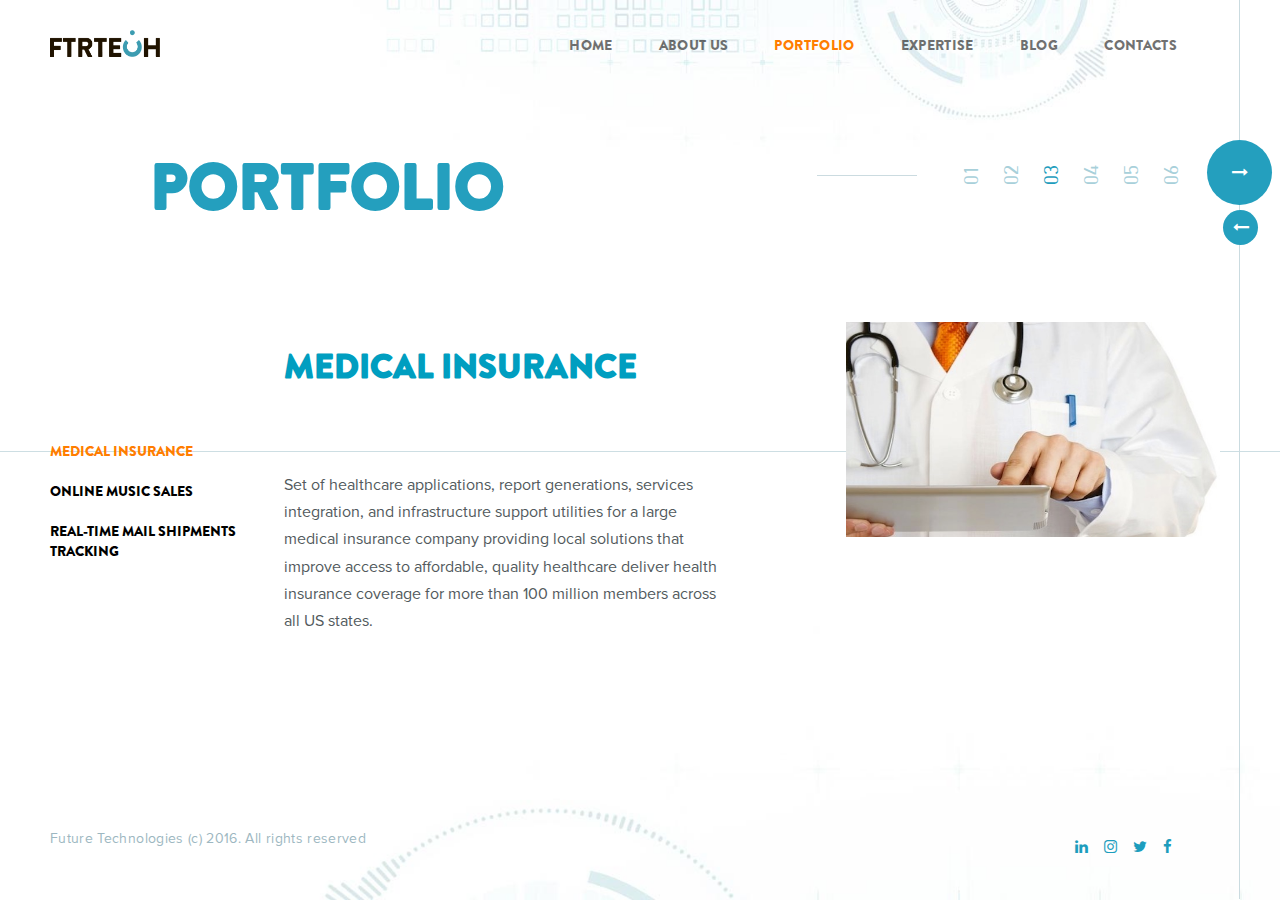
<file: portfolio/index.html>
<!DOCTYPE html><!--[if lt IE 9]>
<html class='lt-ie9 no-js' lang='en'>
<![endif]-->
<!--[if gte IE 9]><!-->
<html class="no-js" lang="en">
<!--<![endif]-->
<head>
  <meta charset="utf-8">
  <meta http-equiv="X-UA-Compatible" content="IE=edge,chrome=1">
  <meta name="theme-color" content="#259fbe">
  <meta name="apple-mobile-web-app-status-bar-style" content="#259fbe">
  <title>FTRTECH</title>
  <meta name="viewport" content="user-scalable=no,initial-scale=1,maximum-scale=1,minimum-scale=1,width=device-width,height=device-height,target-densitydpi=device-dpi">
  <link rel="stylesheet" href="../styles/main.css">
</head>
<body>
  <!--[if lt IE 9]>
  <p class='browsehappy'>You are using an <strong>outdated</strong> browser. Please <a href='http://browsehappy.com/'>upgrade your browser</a> to improve your experience.</p>
  <![endif]-->
  <div id="content-wrapper">
    <div class="navigation-main clearfix">
      <div class="left-side animated"><a href="/" class="logo"></a>
        <div class="logo-overlay"></div>
      </div>
      <div class="navigation-bars">
        <input id="toggle-nav" type="checkbox">
        <label for="toggle-nav" class="open-menu">
          <div class="top-lane"></div>
          <div class="midle-lane"></div>
          <div class="bottom-lane"></div>
        </label>
        <div class="nav-box">
          <ul class="menu">
            <li>
              <h1>MENU</h1>
            </li>
            <li><a href="/" data-target="0">home</a></li>
            <li><a href="/about" data-target="1">about us</a></li>
            <li><a href="/portfolio" data-target="2">portfolio</a></li>
            <li><a href="/expertise" data-target="3">expertise</a></li>
            <li><a href="/blog" data-target="4">blog</a></li>
            <li><a href="/contact" data-target="5">contacts</a></li>
          </ul>
        </div>
      </div>
      <div class="right-side">
        <ul class="nav clearfix">
          <li><a href="/" data-target="0">home</a></li>
          <li><a href="/about" data-target="1">about us</a></li>
          <li><a href="/portfolio" data-target="2">portfolio</a></li>
          <li><a href="/expertise" data-target="3">expertise</a></li>
          <li><a href="/blog" data-target="4">blog</a></li>
          <li><a href="/contact" data-target="5">contacts</a></li>
        </ul>
      </div>
      <div class="languages">
        <ul>
          <li><a href="#" data-language-link="en">en</a></li>
          <li><a href="#" data-language-link="ru">ru</a></li>
        </ul>
      </div>
      <div class="languages-mobile animated fadeInDown">
        <ul>
          <li>en</li>
          <li>ru</li>
          <li>ua</li>
        </ul>
      </div>
    </div>
    <section class="navigation-horizontal"> 
      <ul class="numbers">
        <li class="leading-line"></li>
        <li><a href="/" data-target="0">01</a></li>
        <li><a href="/about" data-target="1">02</a></li>
        <li><a href="/portfolio" data-target="2">03</a></li>
        <li><a href="/expertise" data-target="3">04</a></li>
        <li><a href="/blog" data-target="4">05</a></li>
        <li><a href="/contact" data-target="5">06</a></li>
      </ul>
      <ul class="arrows">
        <li class="forward animated"><a href="#" data-arrow="next"><i class="fa fa-long-arrow-right"></i></a></li>
        <li class="divider"></li>
        <li class="back animated"><a href="#" data-arrow="prev"><i class="fa fa-long-arrow-left"></i></a></li>
      </ul>
    </section>
    <div class="side-nav"></div>
    
    <div id="portfolio" data-viewport="2">
      <div class="content">
        <section class="divider"></section>
        <!--h1.headline.animated.fadeInRight Portfolio-->
        <h1 class="headline">Portfolio</h1>
        <div class="main-content">
          <section class="selection_content clearfix">
            <ul data-margin="30px" class="portfolios">
              <li data-portfolio="0" class="active"><a href="#" data-portfolio="0" class="no-smoothState">medical insurance</a></li>
              <li data-portfolio="1"><a href="#" data-portfolio="1" class="no-smoothState">online music sales</a></li>
              <li data-portfolio="2"><a href="#" data-portfolio="2" class="no-smoothState">real-time mail shipments tracking</a></li>
            </ul>
            <div class="portfolios_content">
              <article data-portfolio-item="0" class="active clearfix">
                <div class="article_content">
                  <div>
                    <h4>medical insurance</h4>
                  </div>
                  <div class="image-mobile"><img src="../images/portfolio/med.jpg"></div>
                  <p>Set of healthcare applications, report generations, services integration, and infrastructure support utilities for a large medical insurance company providing local solutions that improve access to affordable, quality healthcare deliver health insurance coverage for more than 100 million members across all US states.</p>
                </div>
                <div class="image portfolio-transition"><img src="../images/portfolio/med.jpg"></div>
              </article>
              <article data-portfolio-item="1" class="clearfix">
                <div class="article_content">
                  <div>
                    <h4>online music sales</h4>
                  </div>
                  <div class="image-mobile"><img src="../images/portfolio/mus.png"></div>
                  <p>The project helps clients to find, choose and buy the right music for their productions. A big variety of convenient, thorough and efficient support services has been implemented.</p>
                </div>
                <div class="image portfolio-transition"><img src="../images/portfolio/mus.png"></div>
              </article>
              <article data-portfolio-item="2" class="clearfix">
                <div class="article_content">
                  <div>
                    <h4>real-time mail shipments tracking</h4>
                  </div>
                  <div class="image-mobile"><img src="../images/portfolio/trc.jpg"></div>
                  <p>The system helps customers to keep an eye open for their shipments, we designed and built a data platform to monitor everything along the way.</p>
                </div>
                <div class="image portfolio-transition"><img src="../images/portfolio/trc.jpg"></div>
              </article>
            </div>
          </section>
        </div>
      </div>
      <!--footer.footer.animated.fadeInUp-->
      <footer class="footer clearfix">
        <div class="copyright">Future Technologies (c) 2016. All rights reserved</div>
        <div class="bottom">
          <div class="social">
            <div class="box"><a href="http://www.facebook.com/ftrtechcom" target="_blank" class="fa fa-facebook"></a></div>
            <div class="box"><a href="http://twitter.com/ftrtechcom" target="_blank" class="fa fa-twitter"></a></div>
            <div class="box"><a href="http://www.instagram.com/ftrtech" target="_blank" class="fa fa-instagram"></a></div>
            <div class="box"><a href="http://www.linkedin.com/company/ftrtech" target="_blank" class="fa fa-linkedin"></a></div>
            <div class="cta">Follow</div>
          </div>
          <div class="copyright-mobile">2016. All rights reserved</div>
        </div>
        <div class="mobile-bottom-navigation clearfix">
          <div class="forward arrow"><a href="#" data-arrow="next"><i class="fa fa-long-arrow-right"></i></a></div>
          <div class="divider"></div>
          <div class="back arrow"><a href="#" data-arrow="prev"><i class="fa fa-long-arrow-left"></i></a></div>
        </div>
      </footer>
    </div>
  </div>
  <script src="../scripts/main.js"></script>
  <script src="../scripts/ga.js"></script>
  <div class="b-popup">
    <div class="b-popup-content">
      <div class="close_article"></div>
      <div id="article" data-viewport="4">
        <div class="content popup_content scroll-right">
          <div class="main-content">
            <div class="article-header">
              <div>
                <div class="backward"><a href="/blog" data-target="4" class="no-smoothState fa fa-long-arrow-left"></a></div>
              </div>
              <!--h1.headline.animated.fadeInRight INTERVIEW WITH UNCLE BOB AT BUILD STUFF 2015 CONFERENCE-->
              <h1 class="headline">INTERVIEW WITH UNCLE BOB AT BUILD STUFF 2015 CONFERENCE</h1>
            </div>
            <section class="section_content">
              <article>
                <div class="date"><span>Jul, 18</span></div>
                <div class="image">
                  <div class="video-container">
                    <iframe src="https://www.youtube.com/embed/d9WtSgaqi9Y" frameborder="0" allowfullscreen></iframe>
                    <!--<iframe  src="https://www.youtube.com/embed/d9WtSgaqi9Y" frameborder="0" allowfullscreen></iframe>-->
                  </div>
                </div>
                <div class="article_content">
                  <p><a href="https://twitter.com/unclebobmartin">Uncle Bob / Robert Martin</a> - co-founder of <a href="https://cleancoders.com/">cleancoders.com</a></p>
                  <p><a href="https://twitter.com/dmytromindra">Dmytro Mindra</a> - Director of Technology at Opower Ukraine</p>
                  <p></p>
                  <p><b>Дмитрий:</b> Вы впервые в Литве?</p>
                  <p><b>Uncle Bob:</b> Это мой первый приезд в Литву. К сожалению, погода не была слишком благоприятной, и поэтому мне не удалось много посмотреть. Это был приятный визит в пределах конференции.</p>
                  <p><b>Дмитрий:</b> Вы впервые выступали с речью на конференции Build Stuff?</p>
                  <p><b>Uncle Bob:</b> Это вообще мое первое посещение конференции Build Stuff и я не знал, чего ждать. Когда я приехал, я увидел, что здесь собрались 800 человек - огромный поток энергии, и это было приятно наблюдать. Много программистов, страстно увлеченных своей работой, собрались вместе, чтобы обсудить довольно интересные вещи. Я участвовал во многих захватывающих дискуссиях. Вы могли слышать, как много Мелвин Конвей говорил о проектах потока данных в своем выступлении. Это все очень интересно.</p>
                  <p><b>Дмитрий:</b> Вы очень популярны в Литве и Украине. В чем секрет вашего успеха?</p>
                  <p><b>Uncle Bob:</b> Я занимаюсь этим бизнесом более 50 лет. Я прошел через многое. Я совершил много ошибок, меня увольняли из нескольких мест, мои проекты сворачивали, и так далее. И сейчас я могу рассказать людям, чего не стоит делать. Кстати, много моих статей основано на идее: "Не стоит этого делать, я уже однажды пробовал". Я не могу сказать, что мой успех - это тайна за семью замками. Это процесс совершения и исправления ошибок.</p>
                  <p><b>Дмитрий:</b> Вы уже давно занимаетесь этой сферой деятельности. Чтобы вы могли порекомендовать другим?</p>
                  <p><b>Uncle Bob:</b> Если бы я мог вернуться в прошлое, я бы сказал себе - тому юнцу: "Будь внимательным к делу, которым занимаешься, и не только в его технологическом аспекте, изучай бизнес, и вообще, постоянно учись." Это не было моей личной проблемой, это проблема общего значения. Люди думают, что вот они закончили институт, выучили Java, нашли работу и им больше не нужно учиться. Но в этой сфере просто нельзя перестать учиться. Технологии непрерывно меняются и поэтому нужно постоянно что-то изучать и пробовать новое. Как сказал Дейв Томас в своей книге "Прагматичный программист", каждый программист должен выучивать новый язык в год, и это прекрасный совет. Можно не использовать эти знания на работе, но практиковаться дома .И вот еще, что мне хотелось бы сказать людям, - вы работаете на вашего нанимателя 40-50 или - сколько-нибудь часов в неделю, но вы должны обязательно находить время и для себя, для карьерного роста, учась и практикуясь. Даже если вы полностью отданы своей работе, выделите 10-20 часов в неделю для саморазвития. Если вы работаете 40 часов в неделю и еще 20 тратите на самообразование, трудно найти еще время для жизни, для семьи. Но если вы хотите стать профессионал в области программного обеспечения, это цена вопроса. Это требует много усилий и времени, но если вы это любите, это того стоит.</p>
                  <p><b>Дмитрий:</b> Вы являетесь одним из основателей движения "Искусство программирования". Каково будущее этого движения на ваш взгляд?</p>
                  <p><b>Uncle Bob:</b> Я не помню наверняка, но, по-моему, это движение образовалось в 2010 году. Будущее этой организации для меня видится смутно, потому что предполагалось, что движение Agile будет как раз тем двигателем, который поведет Движение разработки программного обеспечения вперед. Но что-то случилось с Agile и это беспокоит меня долгое время. Оно попало в фокус с точки зрения бизнеса, но не с технической точки. Большинство сообществ Agile нацелено на управление проектами и бизнес, и технологии занимают в этом совсем маленькую часть. Основание движения "Искусство программирования" было реакцией на это с надеждой на воссоединение, но, к сожалению, этого не удалось реализовать, по крайней мере, пока. Поэтому, это меня тревожит, так как я вижу, что эти два движения идут отдельными путями, а я считаю, им нужно объедниться. Мы столкнемся с кризисом в сфере профессионализма, и я верю, что, объединившись, эти два движения помогут преодолеть этот кризис.</p>
                  <p><b>Дмитрий:</b> Как вы считаете, когда нам ожидать этот кризис?</p>
                  <p>
                    Мы должны предоставить правительству стандарты регулирования программного обеспечения.
                    
                  </p>
                  <p><b>Дмитрий:</b> Вы видели так много перемен в разработке программного обеспечения. Можете ли вы предсказать, каким будет программирование через 10 лет?</p>
                  <p>
                    С другой стороны, языки программирования совсем немного изменились. Сама по себе технология программного обеспечения представляет собой практически то же самое, что и 50 лет назад. Мы начинали с того, что получили компилятор, такой как Фортран, с его условными операторами, циклами, операторами присваивания, и то же самое мы имеем сегодня, и совсем немногое изменилось. Вы можете сказать, что объектность в програмировании это добавление, а я бы сказал, что это вычитание, это набор методов, которые позволят нам не использовать указатели функций.
                    Структурное программирование - это набор методов, которые позволяют нам не использовать goto. А функциональное программирование - это набор методов, которые позволяют нам не использовать операторы присваивания.
                    Эта парадигма - структурное, объектно-ориентированное, функциональное программирование - убирает ненужное, но не добавляет. Она забирает возможности, навязанные методами.
                    Если бы я взял программиста из 1965 г. и провел его сквозь время (кстати, в 1965 г. это, скорее всего, была бы женщина, потому что в то время женщины больше занимались этим), и посадил бы его перед ноутбуком, на котором запущен Eclipse, и показал бы ему Java, этого человека поразили бы технологии, мощность аппарата, но в течении суток он смог бы писать код, потому что он, в сущности, не особы изменился. Этот человек увидел бы Java, я бы ему объяснил некоторые спецификации, и через день этот человек писал бы код без особых проблем. То есть, прыгнув в будущее на 50-60 лет, ему не пришлось бы много учить.
                    А если бы я взял программиста из нашего времени и перенес бы его в 1965 г., он был бы, конечно, очень разочарован тем, что ему придется вносить код на бумажных перфокартах, но с другой стороны, он мог бы писать код, потому что он не слишком изменен. Итак, вы спрашиваете меня о будущем, и, рассмотрев обе этих тенденции, я считаю, что аппаратные технологии будут продолжать совершенствоваться, хотя, может, и не так быстро, как раньше. Желаемая скорость работы инструментов была достигнута, они будут становиться все более компактными, хотя процесс может идти немного медленней, чем сейчас. То есть, инструменты будут становиться все лучше и лучше. Но языки программирования останутся неизменными. Будут и условные операторы, и циклы, я думаю, какой-то большой революции, ведущей к переменам в программном обеспечении, не будет; будет так же много языков программирования, как и сейчас, будут возникать все новые языки, потому что нам все время хочется создавать что-то новое. Но новые языки - это обычно переделанные старые. Никакого действительно нового концепта в области языков программирования не возникало на протяжении, по-моему, 40 лет. Немного огорчительно, но это так и есть.
                    Роль инструмента в этом, та, что мы ждем постоянного совершенствования в этом, но может случится, что мы зашли в угол в нашей технологии, то есть совершенствование будет продолжаться, но гораздо медленней. Я не уверен наверняка, но это возможно.
                    Это то, что произошло с авиа сферой. Первые самолет был построен братьями Райт в 1903 г., через 40 лет появились первые реактивные самолеты, и, спустя 60 лет, мы все еще имеем все те же реактивные самолеты. Да, они немного улучшены, но, когда вы видите Боинг 747, классный самолет, вспомните, что он был построен в 60х годах. То есть, авиа технологии резко взмыли вверх, а потом свернули и плавно текут прямо без качественных изменений, и я боюсь, то же может произойти и в сфере программного обеспечения.
                    
                  </p>
                  <p><b>Дмитрий:</b> Вы упомянули функциональные языки программирования. Какова их роль в будущем?</p>
                  <p>
                    И нам, программистам, нужен путь, как работать с этой средой с множественными процессорами. И единственный путь как справиться с этим, как работать с множественными процессорами, это устранение трудностей, которые мы имеем с параллельным обновлением. Многие программисты имеют проблемы с потоками. Потоки сложны, и в то же время просты в сравнении с множественными процессорами. Поэтому можно рассматривать множественные процессоры как ужасающие потоки, и в трудность потоков в состоянии гонки проблемах параллельных обновлений. Если вы исключите назначение, уберете возможность изменения состояния переменной, значит вы будете играть в том же состоянии гонки, у вас не будет проблем с обновлением, потому что вам не придется ничего обновлять. И это то, что делают функциональные языки. Они ограничивают вас одним способом программирования, где вы не можете присваивать значение переменной. Вы можете объявлять переменную, вы можете изменить ее один раз после объявления и, если вы не можете изменять состояние переменной, вы не можете изменять состояние гонки. Поэтому, в теории, функциональные языки программирования будут очень полезными для многоядерных машин, если эти машины будут иметь 1024 или 4096 процессоров. Мне интересно, увидим ли мы это. Увидим ли мы портативные ноутбуки с более, чем 4мя ядрами, что есть стандартом на сегодняшний день. Будут ли ноутбуки в ближайшем будущем иметь 8 ядер? Несколько лет назад, я думал, случится переломный момент, сначала появятся компьютеры с 8, потом 16, потом 32 ядрами. Интересно, появятся ли они в будущем? Я думаю, могут и не появиться. Может быть, многоядерность вообще есть пугающей, и может вообще не развиваться по тому пути, как мы думали. Поэтому, будет интересно наблюдать за происходящим в будущем.
                    
                  </p>
                  <p><b>Дмитрий:</b> Вы упомянули, что в 60х было множество женщин занятых в сфере компьютеров. Что происходит сейчас. Можно ли как-то изменить ситуацию?</p>
                  <p><b>Uncle Bob:</b> Я не знаю.  У меня нет ни малейшего представления, что происходит. Выглядит как случайность. Если вы посмотрите на кривую процентного соотношения женщин в информатике, эта кривая отслеживала число женщин и в других инженерных отраслях, как-то астрономия, химия, биология, другие виды инженерии, до приблизительно 1974-75 гг.  И вдруг эта кривая стала падать вниз и очень резко, так что в течение 10 лет количество женщин в отрасли сократилось с приблизительно 20% до приблизительно 2%, и пока находится на этом уровне. Я точно не знаю причину этого, я много думал об этом. Когда я принимаю участие в конференции или мастерской по тематике программного обеспечения, когда люди приглашают меня посетить их компании, я наблюдаю группу молодых мужчин и иногда одну или две женщины. На нашей конференции я также вижу много молодых мужчин и только несколько девушек, и это вызывает беспокойство, я не совсем понимаю, почему так происходит. Неужели мы превратили сферу разработки программного обеспечения в сугубо мужскую отрасль? Неужели женскому полу стало совсем неуютно работать в этой области и присоединятся к нам из-за того, что мы, программисты, отдаем предпочтение специалистам мужчинам и ведем себя, как будто вокруг нас лишь мужское общество, закрытый мужской клуб, общаясь, пикантно шутя, используя разные словечки, допустимые в закрытом мужском клубе, и когда здесь появляются дамы и наблюдают все это, они предпочитают просто уйти. Я не знаю, возможно это и является ли это причиной происходящего. Я не знаю, что послужило причиной резкого обвала статистической кривой, но это также может быть связано с другой причиной - с тем что, число выпускников первых курсов по информатике в колледже, специалистов по информатике, закончивших школу и получивших работу совпало со стремительным сокращением числа женщин в их рядах. Это может быть как-то связано с отбором в колледжи, может быть в колледжи поступали больше парни, а не девушки, а может быть, девушки, поступившие в колледж, как-то вытеснялись парнями. Это очень интересный вопрос и это серьезная проблема. Наша отрасль практически единственная в которой настолько явно доминируют мужчины.</p>
                  <p><b>Дмитрий:</b> Не думали ли вы адресовать этот вопрос Движению специалистов по программному обеспечению?</p>
                  <p>
                    У нас, программистов, существует свой особый тип грамотности. Мы умеем читать и понимать особый язык и писать на нем, и большинство людей не понимают язык, на котором мы пишем и читаем на нашей работе, и это означает, что мы владеем особой формой грамотности. Мы владеем отдельным языком, которым не владеет остальной мир.
                    Как же обучить других людей этому языку? Лучше всего начинать обучение с детства. Люди, достигшие определенного возраста, которых по какой-то причине начинают учить программированию, не могут овладеть этим навыком, это говорит о том, что их мозги заточены под что-то одно и не могут воспринимать концепцию, которая нами, программистами, воспринимается абсолютно естественно. И это подтверждалось очень много раз, когда я старался обучить людей, которые были старше, программированию на компьютере, они просто не могли воспринять информацию. И как бы я ни старался объяснить, ничего не получалось. И я не знал, что делать.  Итак, я считаю, что лучше всего начинать обучение с юного возраста.
                    Меня очень заинтересовала сегодняшняя лекция Мелвина Конвея, где он подает действительно прекрасное описание языка потока данных, над которым он работает уже 20лет, а я не знал об этой работе. Смысл в том, что он описывает образ женщины, как гончар делает вазу в гончарном круге, и он говорит, что, если мы хотим научить людей программировать, не нужно показывать им исходный код, не нужно рассказывать им о компиляторах, не нужно учить их алгоритмам и логическим операторам. Нужно дать им инструмент, похожий на глину, что-то, с чем они смогут поиграть, поманипулировать в реальном времени и увидеть немедленный результат, и смогут догадаться, что делать дальше – например лепить горлышко вазы уже или шире – то, что они могут видеть, чувствовать и ощущать. Мелвин показал на экране модели, например, принципиальные электрические схемы или сантехнические диаграммы, которые сразу работают, вам не нужно объявлять старт. Вы просто кладете эти предметы на экран, и они немедленно начинают взаимодействовать и создавать модели поведения, и автор сможет потом регулировать, управлять ими, имитировать и манипулировать ими. Он показал эти удивительные вещи и сказал, что это должно быть прозрачным, очевидным. Я точно не помню всех вещей, которые он назвал, но одна из них – это прозрачность, очевидность. Простому человеку не нужно знать, что происходят какие-то вычислительные действия под капотом, должно быть только то, с чем он сам может поработать, к чему может прикоснуться руками, и увидеть результат своих действий и немедленно, с ответной реакцией.
                    И это поразило меня, я подумал, это хорошая мысль. Как мы можем научить детей программированию, если нужно вовлекать их в язык Джава, и кривая обучения для Джава выглядит смешно. Нужно просто предложить детям сделать что-то своими руками, то, что можно быстро сделать, играть, изменять. Думаю, это замечательная идея, которую можно применять для введения понятий, пробуждения интереса и восторга, а после этого уже можно углубляться в детали. Я надеюсь, учебный процесс будет происходить таким образом.
                  </p>
                  <p><b>Дмитрий:</b> Вы коллекционируете старые компьютеры. Когда вы начали это делать, и какая последняя машина в вашей коллекции?</p>
                  <p><b>Uncle Bob:</b> Это началось довольно давно, когда я был очень молод и первый настоящий компьютер, на котором я учился программировать был PDP-8. Мне тогда было, наверное, лет 16. Мы с отцом проехали 30 миль до склада –магазина Цифровой Техники, где у них была напольная модель компьютера PDP-8 и менеджеры разрешили мне поиграть на этом компьютере. Мы с друзьями приходили туда в субботу. Вот как я проводил свои выходные во время учебного года и все каникулы – я приходил в этот магазин-склад и играл на компьютере PDP-8 и учился управлять этой машиной. Прошли долгие годы, с тех пора как я видел PDP-8 в последний раз, я работал в компании, у них в коридоре стояла какая-то старье, и однажды, проходя мимо мусорной корзины, я увидел в ней 3 передние панели от PDP-8, и я вытащил эти панели и унес домой. Несколько лет спустя, я поместил их в рамки и повесил в моем офисе. После этого я стал размышлять о том, что у меня теперь есть эти фронтальные панели, а теперь мне нужно раздобыть настоящий компьютер PDP-8, но где же его достать? А в прошлом году я написал симулятор для PDP-8 на моем планшете I-Pad, я сделал его внешний вид, как у PDP-8, со всеми светящимися лампочками, кнопками и бумажными лентами и тому подобным, который издавал те же звуки телетайпа, и звуки ридера перфоленты, что и PDP-8, я это сделал, чтобы вспомнить прошлое, поностальгировать. Я написал об этом в Твиттере и Фейсбуке, и мой знакомый написал мне, что у него есть два компьютера PDP-8 в подвале, и я ему ответил с просьбой продать мне один. И он так и сделал. Он продал мне компьютер PDP-8.  Теперь в моем офисе стоит оригинальный компьютер PDP-8 1965 г выпуска. Он не работает, но включается, зажигаются лампочки, но что-то случилось с памятью, нужно разобраться в этом, но я собственноручно с осциллографом обещаю, что он возможно заработает к следующему году. Это просто мое хобби, это похожи на то, как человек в возрасте находит свою первую машину, на которой он учился водить. Он покупает ее, чинит, красит – для меня это тоже самое – мой первый компьютер.</p>
                  <p><b>Дмитрий:</b> Что вы посоветуете в заключение участника конференции Build Stuff?</p>
                  <p><b>Uncle Bob:</b> Я думаю, самая важная вещь для нас, тех, кто вовлечен в данную область, это установить общий подход, список правил, которому мы могли бы следовать. То, что больше всего меня беспокоит, это концепция тестирования. Я полностью поддерживаю разработку через тестирование, существующую долгие годы, и я считаю, что это один из правильных подходов, которому следуют разработчики программного обеспечения. Для меня это правильно, я спрашивал людей, как много они разрабатывают через тестирование, и на сегодняшний день это от 15 до 20%. А, например, 5 лет назад это было бы до 5%, а 10 лет назад этот подход мог вообще не использоваться. Я верю, что этот подход будет все более широко применяться, и я считаю, это правильные пусть. Если вы являетесь моими слушателями, я верю, что вы захотите изучить данный подход. Если вы не знаете принципов данного подхода, не старайтесь применять его на практике, потому что это испортит вашу работу. Практикуйтесь дома, учитесь дома, хорошенько потренируйтесь, потратьте время – 3 или 4 недели, практикую искусство написания тестов, сначала научитесь их писать, придерживаясь концептуального порядка, который описан во множественных блогах, их можно найти практически всюду, набейте руку дома, до того, как начнете использовать на работе. И когда вы овладеете этим навыком дома, вы убедитесь, что навык этот необходим. Когда вам удастся успешно реализовать его, вы поймете, как тяжело было не использовать данный подход и насколько бессмысленно.</p>
                </div>
              </article>
            </section>
          </div>
        </div>
      </div>
      <script src="..//scripts/article.js"></script>
    </div>
  </div>
</body></html>
</file>
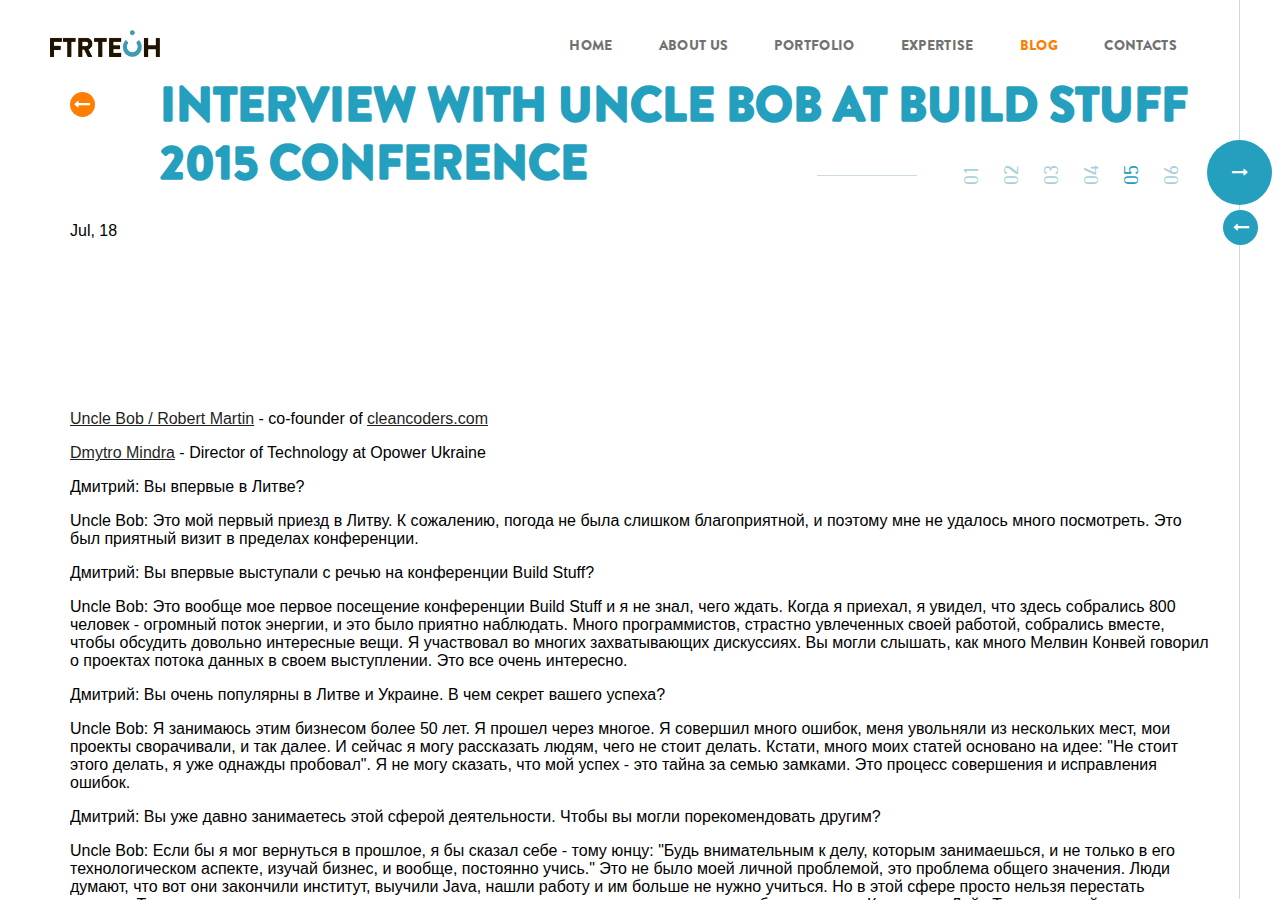
<file: blog/BUILD-STUFF-15-Robert-C-Martin-Uncle-Bob-interview/en/index.html>
<!DOCTYPE html><!--[if lt IE 9]>
<html class='lt-ie9 no-js' lang='en'>
<![endif]-->
<!--[if gte IE 9]><!-->
<html class="no-js" lang="en">
<!--<![endif]-->
<head>
  <meta charset="utf-8">
  <meta http-equiv="X-UA-Compatible" content="IE=edge,chrome=1">
  <meta name="theme-color" content="#259fbe">
  <meta name="apple-mobile-web-app-status-bar-style" content="#259fbe">
  <title>FTRTECH</title>
  <meta name="viewport" content="user-scalable=no,initial-scale=1,maximum-scale=1,minimum-scale=1,width=device-width,height=device-height,target-densitydpi=device-dpi">
  <link rel="stylesheet" href="../../../styles/main.css">
</head>
<body>
  <!--[if lt IE 9]>
  <p class='browsehappy'>You are using an <strong>outdated</strong> browser. Please <a href='http://browsehappy.com/'>upgrade your browser</a> to improve your experience.</p>
  <![endif]-->
  <div id="content-wrapper">
    <div class="navigation-main clearfix">
      <div class="left-side animated"><a href="/" class="logo"></a>
        <div class="logo-overlay"></div>
      </div>
      <div class="navigation-bars">
        <input id="toggle-nav" type="checkbox">
        <label for="toggle-nav" class="open-menu">
          <div class="top-lane"></div>
          <div class="midle-lane"></div>
          <div class="bottom-lane"></div>
        </label>
        <div class="nav-box">
          <ul class="menu">
            <li>
              <h1>MENU</h1>
            </li>
            <li><a href="/" data-target="0">home</a></li>
            <li><a href="/about" data-target="1">about us</a></li>
            <li><a href="/portfolio" data-target="2">portfolio</a></li>
            <li><a href="/expertise" data-target="3">expertise</a></li>
            <li><a href="/blog" data-target="4">blog</a></li>
            <li><a href="/contact" data-target="5">contacts</a></li>
          </ul>
        </div>
      </div>
      <div class="right-side">
        <ul class="nav clearfix">
          <li><a href="/" data-target="0">home</a></li>
          <li><a href="/about" data-target="1">about us</a></li>
          <li><a href="/portfolio" data-target="2">portfolio</a></li>
          <li><a href="/expertise" data-target="3">expertise</a></li>
          <li><a href="/blog" data-target="4">blog</a></li>
          <li><a href="/contact" data-target="5">contacts</a></li>
        </ul>
      </div>
      <div class="languages">
        <ul>
          <li><a href="#" data-language-link="en">en</a></li>
          <li><a href="#" data-language-link="ru">ru</a></li>
        </ul>
      </div>
      <div class="languages-mobile animated fadeInDown">
        <ul>
          <li>en</li>
          <li>ru</li>
          <li>ua</li>
        </ul>
      </div>
    </div>
    <section class="navigation-horizontal"> 
      <ul class="numbers">
        <li class="leading-line"></li>
        <li><a href="/" data-target="0">01</a></li>
        <li><a href="/about" data-target="1">02</a></li>
        <li><a href="/portfolio" data-target="2">03</a></li>
        <li><a href="/expertise" data-target="3">04</a></li>
        <li><a href="/blog" data-target="4">05</a></li>
        <li><a href="/contact" data-target="5">06</a></li>
      </ul>
      <ul class="arrows">
        <li class="forward animated"><a href="#" data-arrow="next"><i class="fa fa-long-arrow-right"></i></a></li>
        <li class="divider"></li>
        <li class="back animated"><a href="#" data-arrow="prev"><i class="fa fa-long-arrow-left"></i></a></li>
      </ul>
    </section>
    <div class="side-nav"></div>
    
    <div id="article" data-viewport="4">
      <div class="left-side">
        <div class="content">
          <div class="main-content">
            <div class="article-header">
              <div>
                <div class="backward"><a href="/blog" data-target="4" class="fa fa-long-arrow-left"></a></div>
              </div>
              <h1 class="headline animated fadeInRight">INTERVIEW WITH UNCLE BOB AT BUILD STUFF 2015 CONFERENCE</h1>
            </div>
            <section class="content">
              <article>
                <div class="date"><span>Jul, 18</span></div>
                <div class="image">
                  <div class="video-container">
                    <iframe src="https://www.youtube.com/embed/d9WtSgaqi9Y" frameborder="0" allowfullscreen></iframe>
                  </div>
                </div>
                <div class="content">
                  <p><a href="https://twitter.com/unclebobmartin">Uncle Bob / Robert Martin</a> - co-founder of <a href="https://cleancoders.com/">cleancoders.com</a></p>
                  <p><a href="https://twitter.com/dmytromindra">Dmytro Mindra</a> - Director of Technology at Opower Ukraine</p>
                  <p>Дмитрий: Вы впервые в Литве?</p>
                  <p>Uncle Bob: Это мой первый приезд в Литву. К сожалению, погода не была слишком благоприятной, и поэтому мне не удалось много посмотреть. Это был приятный визит в пределах конференции.</p>
                  <p>Дмитрий: Вы впервые выступали с речью на конференции Build Stuff?</p>
                  <p>Uncle Bob: Это вообще мое первое посещение конференции Build Stuff и я не знал, чего ждать. Когда я приехал, я увидел, что здесь собрались 800 человек - огромный поток энергии, и это было приятно наблюдать. Много программистов, страстно увлеченных своей работой, собрались вместе, чтобы обсудить довольно интересные вещи. Я участвовал во многих захватывающих дискуссиях. Вы могли слышать, как много Мелвин Конвей говорил о проектах потока данных в своем выступлении. Это все очень интересно.</p>
                  <p>Дмитрий: Вы очень популярны в Литве и Украине. В чем секрет вашего успеха?</p>
                  <p>Uncle Bob: Я занимаюсь этим бизнесом более 50 лет. Я прошел через многое. Я совершил много ошибок, меня увольняли из нескольких мест, мои проекты сворачивали, и так далее. И сейчас я могу рассказать людям, чего не стоит делать. Кстати, много моих статей основано на идее: "Не стоит этого делать, я уже однажды пробовал". Я не могу сказать, что мой успех - это тайна за семью замками. Это процесс совершения и исправления ошибок.</p>
                  <p>Дмитрий: Вы уже давно занимаетесь этой сферой деятельности. Чтобы вы могли порекомендовать другим?</p>
                  <p>Uncle Bob: Если бы я мог вернуться в прошлое, я бы сказал себе - тому юнцу: "Будь внимательным к делу, которым занимаешься, и не только в его технологическом аспекте, изучай бизнес, и вообще, постоянно учись." Это не было моей личной проблемой, это проблема общего значения. Люди думают, что вот они закончили институт, выучили Java, нашли работу и им больше не нужно учиться. Но в этой сфере просто нельзя перестать учиться. Технологии непрерывно меняются и поэтому нужно постоянно что-то изучать и пробовать новое. Как сказал Дейв Томас в своей книге "Прагматичный программист", каждый программист должен выучивать новый язык в год, и это прекрасный совет. Можно не использовать эти знания на работе, но практиковаться дома .И вот еще, что мне хотелось бы сказать людям, - вы работаете на вашего нанимателя 40-50 или - сколько-нибудь часов в неделю, но вы должны обязательно находить время и для себя, для карьерного роста, учась и практикуясь. Даже если вы полностью отданы своей работе, выделите 10-20 часов в неделю для саморазвития. Если вы работаете 40 часов в неделю и еще 20 тратите на самообразование, трудно найти еще время для жизни, для семьи. Но если вы хотите стать профессионалом в области программного обеспечения - это цена вопроса. Это требует много усилий и времени, но если вы это любите, это того стоит.</p>
                  <p>Дмитрий: Вы являетесь одним из основателей движения "Искусство программирования". Каково будущее этого движения на ваш взгляд?</p>
                  <p>Uncle Bob: Я не помню наверняка, но, по-моему, это движение образовалось в 2010 году. Будущее этой организации для меня видится смутно, потому что предполагалось, что движение Agile будет как раз тем двигателем, который поведет Движение разработки программного обеспечения вперед. Но что-то случилось с Agile и это беспокоит меня долгое время. Оно попало в фокус с точки зрения бизнеса, но не с технической точки. Большинство сообществ Agile нацелено на управление проектами и бизнес, и технологии занимают в этом совсем маленькую часть. Основание движения "Искусство программирования" было реакцией на это с надеждой на воссоединение, но, к сожалению, этого не удалось реализовать, по крайней мере, пока. Поэтому, это меня тревожит, так как я вижу, что эти два движения идут отдельными путями, а я считаю, им нужно объедниться. Мы столкнемся с кризисом в сфере профессионализма, и я верю, что, объединившись, эти два движения помогут преодолеть этот кризис.</p>
                  <p>Дмитрий: Как вы считаете, когда нам ожидать этот кризис?</p>
                  <p>
                    Мы должны предоставить правительству стандарты регулирования программного обеспечения.
                    
                  </p>
                  <p>Дмитрий: Вы видели так много перемен в разработке программного обеспечения. Можете ли вы предсказать, каким будет программирование через 10 лет?</p>
                  <p>
                    С другой стороны, языки программирования совсем немного изменились. Сама по себе технология программного обеспечения представляет собой практически то же самое, что и 50 лет назад. Мы начинали с того, что получили компилятор, такой как Фортран, с его условными операторами, циклами, операторами присваивания, и то же самое мы имеем сегодня, и совсем немногое изменилось. Вы можете сказать, что объектность в програмировании это добавление, а я бы сказал, что это вычитание, это набор методов, которые позволят нам не использовать указатели функций.
                    Структурное программирование - это набор методов, которые позволяют нам не использовать goto. А функциональное программирование - это набор методов, которые позволяют нам не использовать операторы присваивания.
                    Эта парадигма - структурное, объектно-ориентированное, функциональное программирование - убирает ненужное, но не добавляет. Она забирает возможности, навязанные методами.
                    Если бы я взял программиста из 1965 г. и провел его сквозь время (кстати, в 1965 г. это, скорее всего, была бы женщина, потому что в то время женщины больше занимались этим), и посадил бы его перед ноутбуком, на котором запущен Eclipse, и показал бы ему Java, этого человека поразили бы технологии, мощность аппарата, но в течении суток он смог бы писать код, потому что он, в сущности, не особы изменился. Этот человек увидел бы Java, я бы ему объяснил некоторые спецификации, и через день этот человек писал бы код без особых проблем. То есть, прыгнув в будущее на 50-60 лет, ему не пришлось бы много учить.
                    А если бы я взял программиста из нашего времени и перенес бы его в 1965 г., он был бы, конечно, очень разочарован тем, что ему придется вносить код на бумажных перфокартах, но с другой стороны, он мог бы писать код, потому что он не слишком изменен. Итак, вы спрашиваете меня о будущем, и, рассмотрев обе этих тенденции, я считаю, что аппаратные технологии будут продолжать совершенствоваться, хотя, может, и не так быстро, как раньше. Желаемая скорость работы инструментов была достигнута, они будут становиться все более компактными, хотя процесс может идти немного медленней, чем сейчас. То есть, инструменты будут становиться все лучше и лучше. Но языки программирования останутся неизменными. Будут и условные операторы, и циклы, я думаю, какой-то большой революции, ведущей к переменам в программном обеспечении, не будет; будет так же много языков программирования, как и сейчас, будут возникать все новые языки, потому что нам все время хочется создавать что-то новое. Но новые языки - это обычно переделанные старые. Никакого действительно нового концепта в области языков программирования не возникало на протяжении, по-моему, 40 лет. Немного огорчительно, но это так и есть.
                    Роль инструмента в этом, та, что мы ждем постоянного совершенствования в этом, но может случится, что мы зашли в угол в нашей технологии, то есть совершенствование будет продолжаться, но гораздо медленней. Я не уверен наверняка, но это возможно.
                    Это то, что произошло с авиа сферой. Первые самолет был построен братьями Райт в 1903 г., через 40 лет появились первые реактивные самолеты, и, спустя 60 лет, мы все еще имеем все те же реактивные самолеты. Да, они немного улучшены, но, когда вы видите Боинг 747, классный самолет, вспомните, что он был построен в 60х годах. То есть, авиа технологии резко взмыли вверх, а потом свернули и плавно текут прямо без качественных изменений, и я боюсь, то же может произойти и в сфере программного обеспечения.
                    
                  </p>
                  <p>Дмитрий: Вы упомянули функциональные языки программирования. Какова их роль в будущем?</p>
                  <p>
                    И нам, программистам, нужен путь, как работать с этой средой с множественными процессорами. И единственный путь как справиться с этим, как работать с множественными процессорами, это устранение трудностей, которые мы имеем с параллельным обновлением. Многие программисты имеют проблемы с потоками. Потоки сложны, и в то же время просты в сравнении с множественными процессорами. Поэтому можно рассматривать множественные процессоры как ужасающие потоки, и в трудность потоков в состоянии гонки проблемах параллельных обновлений. Если вы исключите назначение, уберете возможность изменения состояния переменной, значит вы будете играть в том же состоянии гонки, у вас не будет проблем с обновлением, потому что вам не придется ничего обновлять. И это то, что делают функциональные языки. Они ограничивают вас одним способом программирования, где вы не можете присваивать значение переменной. Вы можете объявлять переменную, вы можете изменить ее один раз после объявления и, если вы не можете изменять состояние переменной, вы не можете изменять состояние гонки. Поэтому, в теории, функциональные языки программирования будут очень полезными для многоядерных машин, если эти машины будут иметь 1024 или 4096 процессоров. Мне интересно, увидим ли мы это. Увидим ли мы портативные ноутбуки с более, чем 4мя ядрами, что есть стандартом на сегодняшний день. Будут ли ноутбуки в ближайшем будущем иметь 8 ядер? Несколько лет назад, я думал, случится переломный момент, сначала появятся компьютеры с 8мью, потом 16ю, потом 32мя ядрами. Интересно, появятся ли они в будущем? Я думаю, могут и не появиться. Может быть, многоядерность вообще есть пугающей, и может вообще не развиваться по тому пути, как мы думали. Поэтому, будет интересно наблюдать за происходящим в будущем.
                    
                  </p>
                  <p>Дмитрий: Вы упомянули, что в 60х было множество женщин занятых в сфере компьютеров. Что происходит сейчас. Можно ли как-то изменить ситуацию?</p>
                  <p>Uncle Bob: Я не знаю.  У меня нет ни малейшего представления, что происходит. Выглядит как случайность. Если вы посмотрите на кривую процентного соотношения женщин в информатике, эта кривая отслеживала число женщин и в других инженерных отраслях, как-то астрономия, химия, биология, другие виды инженерии, до приблизительно 1974-75 гг.  И вдруг эта кривая стала падать вниз и очень резко, так что в течение 10 лет количество женщин в отрасли сократилось с приблизительно 20% до приблизительно 2%, и пока находится на этом уровне. Я точно не знаю причину этого, я много думал об этом. Когда я принимаю участие в конференции или мастерской по тематике программного обеспечения, когда люди приглашают меня посетить их компании, я наблюдаю группу молодых мужчин и иногда одну или две женщины. На нашей конференции я также вижу много молодых мужчин и только несколько девушек, и это вызывает беспокойство, я не совсем понимаю, почему так происходит. Неужели мы превратили сферу разработки программного обеспечения в сугубо мужскую отрасль? Неужели женскому полу стало совсем неуютно работать в этой области и присоединятся к нам из-за того, что мы, программисты, отдаем предпочтение специалистам мужчинам и ведем себя, как будто вокруг нас лишь мужское общество, закрытый мужской клуб, общаясь, пикантно шутя, используя разные словечки, допустимые в закрытом мужском клубе, и когда здесь появляются дамы и наблюдают все это, они предпочитают просто уйти. Я не знаю, возможно это и является ли это причиной происходящего. Я не знаю, что послужило причиной резкого обвала статистической кривой, но это также может быть связано с другой причиной - с тем что, число выпускников первых курсов по информатике в колледже, специалистов по информатике, закончивших школу и получивших работу совпало со стремительным сокращением числа женщин в их рядах. Это может быть как-то связано с отбором в колледжи, может быть в колледжи поступали больше парни, а не девушки, а может быть, девушки, поступившие в колледж, как-то вытеснялись парнями. Это очень интересный вопрос и это серьезная проблема. Наша отрасль практически единственная в которой настолько явно доминируют мужчины.</p>
                  <p>Дмитрий: Не думали ли вы адресовать этот вопрос Движению специалистов по программному обеспечению?</p>
                  <p>
                    У нас, программистов, существует свой особый тип грамотности. Мы умеем читать и понимать особый язык и писать на нем, и большинство людей не понимают язык, на котором мы пишем и читаем на нашей работе, и это означает, что мы владеем особой формой грамотности. Мы владеем отдельным языком, которым не владеет остальной мир.
                    Как же обучить других людей этому языку? Лучше всего начинать обучение с детства. Люди, достигшие определенного возраста, которых по какой-то причине начинают учить программированию, не могут овладеть этим навыком, это говорит о том, что их мозги заточены под что-то одно и не могут воспринимать концепцию, которая нами, программистами, воспринимается абсолютно естественно. И это подтверждалось очень много раз, когда я старался обучить людей, которые были старше, программированию на компьютере, они просто не могли воспринять информацию. И как бы я ни старался объяснить, ничего не получалось. И я не знал, что делать.  Итак, я считаю, что лучше всего начинать обучение с юного возраста.
                    Меня очень заинтересовала сегодняшняя лекция Мелвина Конвея, где он подает действительно прекрасное описание языка потока данных, над которым он работает уже 20лет, а я не знал об этой работе. Смысл в том, что он описывает образ женщины, как гончар делает вазу в гончарном круге, и он говорит, что, если мы хотим научить людей программировать, не нужно показывать им исходный код, не нужно рассказывать им о компиляторах, не нужно учить их алгоритмам и логическим операторам. Нужно дать им инструмент, похожий на глину, что-то, с чем они смогут поиграть, поманипулировать в реальном времени и увидеть немедленный результат, и смогут догадаться, что делать дальше – например лепить горлышко вазы уже или шире – то, что они могут видеть, чувствовать и ощущать. Мелвин показал на экране модели, например, принципиальные электрические схемы или сантехнические диаграммы, которые сразу работают, вам не нужно объявлять старт. Вы просто кладете эти предметы на экран, и они немедленно начинают взаимодействовать и создавать модели поведения, и автор сможет потом регулировать, управлять ими, имитировать и манипулировать ими. Он показал эти удивительные вещи и сказал, что это должно быть прозрачным, очевидным. Я точно не помню всех вещей, которые он назвал, но одна из них – это прозрачность, очевидность. Простому человеку не нужно знать, что происходят какие-то вычислительные действия под капотом, должно быть только то, с чем он сам может поработать, к чему может прикоснуться руками, и увидеть результат своих действий и немедленно, с ответной реакцией.
                    И это поразило меня, я подумал, это хорошая мысль. Как мы можем научить детей программированию, если нужно вовлекать их в язык Джава, и кривая обучения для Джава выглядит смешно. Нужно просто предложить детям сделать что-то своими руками, то, что можно быстро сделать, играть, изменять. Думаю, это замечательная идея, которую можно применять для введения понятий, пробуждения интереса и восторга, а после этого уже можно углубляться в детали. Я надеюсь, учебный процесс будет происходить таким образом.
                  </p>
                  <p>Дмитрий: Вы коллекционируете старые компьютеры. Когда вы начали это делать, и какая последняя машина в вашей коллекции?</p>
                  <p>Uncle Bob: Это началось довольно давно, когда я был очень молод и первый настоящий компьютер, на котором я учился программировать был ПИДИПИ_восемь (PDP-8). Мне тогда было, наверное, лет 16. Мы с отцом проехали 30 миль до склада –магазина Цифровой Техники, где у них была напольная модель компьютера PDP-8 и менеджеры разрешили мне поиграть на этом компьютере. Мы с друзьями приходили туда в субботу. Вот как я проводил свои выходные во время учебного года и все каникулы – я приходил в этот магазин-склад и играл на компьютере PDP-8 и учился управлять этой машиной. Прошли долгие годы, с тех пора как я видел PDP-8 в последний раз, я работал в компании, у них в коридоре стояла какая-то старье, и однажды, проходя мимо мусорной корзины, я увидел в ней 3 передние панели от PDP-8, и я вытащил эти панели и унес домой. Несколько лет спустя, я поместил их в рамки и повесил в моем офисе. После этого я стал размышлять о том, что у меня теперь есть эти фронтальные панели, а теперь мне нужно раздобыть настоящий компьютер PDP-8, но где же его достать? А в прошлом году я написал симулятор для PDP-8 на моем планшете I-Pad, я сделал его внешний вид, как у PDP-8, со всеми светящимися лампочками, кнопками и бумажными лентами и тому подобным, который издавал те же звуки телетайпа, и звуки ридера перфоленты, что и PDP-8, я это сделал, чтобы вспомнить прошлое, поностальгировать. Я написал об этом в Твиттере и Фейсбуке, и мой знакомый написал мне, что у него есть два компьютера PDP-8 в подвале, и я ему ответил с просьбой продать мне один. И он так и сделал. Он продал мне компьютер PDP-8.  Теперь в моем офисе стоит оригинальный компьютер PDP-8 1965 г выпуска. Он не работает, но включается, зажигаются лампочки, но что-то случилось с памятью, нужно разобраться в этом, но я собственноручно с осциллографом обещаю, что он возможно заработает к следующему году. Это просто мое хобби, это похожи на то, как человек в возрасте находит свою первую машину, на которой он учился водить. Он покупает ее, чинит, красит – для меня это тоже самое – мой первый компьютер.</p>
                  <p>Дмитрий: - Что вы посоветуете в заключение участника конференции Build Stuff?</p>
                  <p>Uncle Bob: Я думаю, самая важная вещь для нас, тех, кто вовлечен в данную область, это установить общий подход, список правил, которому мы могли бы следовать. То, что больше всего меня беспокоит, это концепция тестирования. Я полностью поддерживаю разработку через тестирование, существующую долгие годы, и я считаю, что это один из правильных подходов, которому следуют разработчики программного обеспечения. Для меня это правильно, я спрашивал людей, как много они разрабатывают через тестирование, и на сегодняшний день это от 15 до 20%. А, например, 5 лет назад это было бы до 5%, а 10 лет назад этот подход мог вообще не использоваться. Я верю, что этот подход будет все более широко применяться, и я считаю, это правильные пусть. Если вы являетесь моими слушателями, я верю, что вы захотите изучить данный подход. Если вы не знаете принципов данного подхода, не старайтесь применять его на практике, потому что это испортит вашу работу. Практикуйтесь дома, учитесь дома, хорошенько потренируйтесь, потратьте время – 3 или 4 недели, практикую искусство написания тестов, сначала научитесь их писать, придерживаясь концептуального порядка, который описан во множественных блогах, их можно найти практически всюду, набейте руку дома, до того, как начнете использовать на работе. И когда вы овладеете этим навыком дома, вы убедитесь, что навык этот необходим. Когда вам удастся успешно реализовать его, вы поймете, как тяжело было не использовать данный подход и насколько бессмысленно.</p>
                </div>
              </article>
            </section>
            <!--section.controls-->
            <!--  a.arrow(src="/article",data-target="4")-->
            <!--    img(src=baseUrl+"/images/arrow.png")//- i.fa.fa-long-arrow-down
            -->
          </div>
        </div>
      </div>
      <!--footer.footer.animated.fadeInUp-->
      <footer class="footer clearfix">
        <div class="copyright">Future Technologies (c) 2016. All rights reserved</div>
        <div class="bottom">
          <div class="social">
            <div class="box"><a href="http://www.facebook.com/ftrtechcom" target="_blank" class="fa fa-facebook"></a></div>
            <div class="box"><a href="http://twitter.com/ftrtechcom" target="_blank" class="fa fa-twitter"></a></div>
            <div class="box"><a href="http://www.instagram.com/ftrtech" target="_blank" class="fa fa-instagram"></a></div>
            <div class="box"><a href="http://www.linkedin.com/company/ftrtech" target="_blank" class="fa fa-linkedin"></a></div>
            <div class="cta">Follow</div>
          </div>
          <div class="copyright-mobile">2016. All rights reserved</div>
        </div>
        <div class="mobile-bottom-navigation clearfix">
          <div class="forward arrow"><a href="#" data-arrow="next"><i class="fa fa-long-arrow-right"></i></a></div>
          <div class="divider"></div>
          <div class="back arrow"><a href="#" data-arrow="prev"><i class="fa fa-long-arrow-left"></i></a></div>
        </div>
      </footer>
      <script src="../../..//scripts/article.js"></script>
    </div>
  </div>
  <script src="../../../scripts/main.js"></script>
  <script src="../../../scripts/ga.js"></script>
  <div class="b-popup">
    <div class="b-popup-content">
      <div class="close_article"></div>
      <div id="article" data-viewport="4">
        <div class="content popup_content scroll-right">
          <div class="main-content">
            <div class="article-header">
              <div>
                <div class="backward"><a href="/blog" data-target="4" class="no-smoothState fa fa-long-arrow-left"></a></div>
              </div>
              <!--h1.headline.animated.fadeInRight INTERVIEW WITH UNCLE BOB AT BUILD STUFF 2015 CONFERENCE-->
              <h1 class="headline">INTERVIEW WITH UNCLE BOB AT BUILD STUFF 2015 CONFERENCE</h1>
            </div>
            <section class="section_content">
              <article>
                <div class="date"><span>Jul, 18</span></div>
                <div class="image">
                  <div class="video-container">
                    <iframe src="https://www.youtube.com/embed/d9WtSgaqi9Y" frameborder="0" allowfullscreen></iframe>
                    <!--<iframe  src="https://www.youtube.com/embed/d9WtSgaqi9Y" frameborder="0" allowfullscreen></iframe>-->
                  </div>
                </div>
                <div class="article_content">
                  <p><a href="https://twitter.com/unclebobmartin">Uncle Bob / Robert Martin</a> - co-founder of <a href="https://cleancoders.com/">cleancoders.com</a></p>
                  <p><a href="https://twitter.com/dmytromindra">Dmytro Mindra</a> - Director of Technology at Opower Ukraine</p>
                  <p></p>
                  <p><b>Дмитрий:</b> Вы впервые в Литве?</p>
                  <p><b>Uncle Bob:</b> Это мой первый приезд в Литву. К сожалению, погода не была слишком благоприятной, и поэтому мне не удалось много посмотреть. Это был приятный визит в пределах конференции.</p>
                  <p><b>Дмитрий:</b> Вы впервые выступали с речью на конференции Build Stuff?</p>
                  <p><b>Uncle Bob:</b> Это вообще мое первое посещение конференции Build Stuff и я не знал, чего ждать. Когда я приехал, я увидел, что здесь собрались 800 человек - огромный поток энергии, и это было приятно наблюдать. Много программистов, страстно увлеченных своей работой, собрались вместе, чтобы обсудить довольно интересные вещи. Я участвовал во многих захватывающих дискуссиях. Вы могли слышать, как много Мелвин Конвей говорил о проектах потока данных в своем выступлении. Это все очень интересно.</p>
                  <p><b>Дмитрий:</b> Вы очень популярны в Литве и Украине. В чем секрет вашего успеха?</p>
                  <p><b>Uncle Bob:</b> Я занимаюсь этим бизнесом более 50 лет. Я прошел через многое. Я совершил много ошибок, меня увольняли из нескольких мест, мои проекты сворачивали, и так далее. И сейчас я могу рассказать людям, чего не стоит делать. Кстати, много моих статей основано на идее: "Не стоит этого делать, я уже однажды пробовал". Я не могу сказать, что мой успех - это тайна за семью замками. Это процесс совершения и исправления ошибок.</p>
                  <p><b>Дмитрий:</b> Вы уже давно занимаетесь этой сферой деятельности. Чтобы вы могли порекомендовать другим?</p>
                  <p><b>Uncle Bob:</b> Если бы я мог вернуться в прошлое, я бы сказал себе - тому юнцу: "Будь внимательным к делу, которым занимаешься, и не только в его технологическом аспекте, изучай бизнес, и вообще, постоянно учись." Это не было моей личной проблемой, это проблема общего значения. Люди думают, что вот они закончили институт, выучили Java, нашли работу и им больше не нужно учиться. Но в этой сфере просто нельзя перестать учиться. Технологии непрерывно меняются и поэтому нужно постоянно что-то изучать и пробовать новое. Как сказал Дейв Томас в своей книге "Прагматичный программист", каждый программист должен выучивать новый язык в год, и это прекрасный совет. Можно не использовать эти знания на работе, но практиковаться дома .И вот еще, что мне хотелось бы сказать людям, - вы работаете на вашего нанимателя 40-50 или - сколько-нибудь часов в неделю, но вы должны обязательно находить время и для себя, для карьерного роста, учась и практикуясь. Даже если вы полностью отданы своей работе, выделите 10-20 часов в неделю для саморазвития. Если вы работаете 40 часов в неделю и еще 20 тратите на самообразование, трудно найти еще время для жизни, для семьи. Но если вы хотите стать профессионал в области программного обеспечения, это цена вопроса. Это требует много усилий и времени, но если вы это любите, это того стоит.</p>
                  <p><b>Дмитрий:</b> Вы являетесь одним из основателей движения "Искусство программирования". Каково будущее этого движения на ваш взгляд?</p>
                  <p><b>Uncle Bob:</b> Я не помню наверняка, но, по-моему, это движение образовалось в 2010 году. Будущее этой организации для меня видится смутно, потому что предполагалось, что движение Agile будет как раз тем двигателем, который поведет Движение разработки программного обеспечения вперед. Но что-то случилось с Agile и это беспокоит меня долгое время. Оно попало в фокус с точки зрения бизнеса, но не с технической точки. Большинство сообществ Agile нацелено на управление проектами и бизнес, и технологии занимают в этом совсем маленькую часть. Основание движения "Искусство программирования" было реакцией на это с надеждой на воссоединение, но, к сожалению, этого не удалось реализовать, по крайней мере, пока. Поэтому, это меня тревожит, так как я вижу, что эти два движения идут отдельными путями, а я считаю, им нужно объедниться. Мы столкнемся с кризисом в сфере профессионализма, и я верю, что, объединившись, эти два движения помогут преодолеть этот кризис.</p>
                  <p><b>Дмитрий:</b> Как вы считаете, когда нам ожидать этот кризис?</p>
                  <p>
                    Мы должны предоставить правительству стандарты регулирования программного обеспечения.
                    
                  </p>
                  <p><b>Дмитрий:</b> Вы видели так много перемен в разработке программного обеспечения. Можете ли вы предсказать, каким будет программирование через 10 лет?</p>
                  <p>
                    С другой стороны, языки программирования совсем немного изменились. Сама по себе технология программного обеспечения представляет собой практически то же самое, что и 50 лет назад. Мы начинали с того, что получили компилятор, такой как Фортран, с его условными операторами, циклами, операторами присваивания, и то же самое мы имеем сегодня, и совсем немногое изменилось. Вы можете сказать, что объектность в програмировании это добавление, а я бы сказал, что это вычитание, это набор методов, которые позволят нам не использовать указатели функций.
                    Структурное программирование - это набор методов, которые позволяют нам не использовать goto. А функциональное программирование - это набор методов, которые позволяют нам не использовать операторы присваивания.
                    Эта парадигма - структурное, объектно-ориентированное, функциональное программирование - убирает ненужное, но не добавляет. Она забирает возможности, навязанные методами.
                    Если бы я взял программиста из 1965 г. и провел его сквозь время (кстати, в 1965 г. это, скорее всего, была бы женщина, потому что в то время женщины больше занимались этим), и посадил бы его перед ноутбуком, на котором запущен Eclipse, и показал бы ему Java, этого человека поразили бы технологии, мощность аппарата, но в течении суток он смог бы писать код, потому что он, в сущности, не особы изменился. Этот человек увидел бы Java, я бы ему объяснил некоторые спецификации, и через день этот человек писал бы код без особых проблем. То есть, прыгнув в будущее на 50-60 лет, ему не пришлось бы много учить.
                    А если бы я взял программиста из нашего времени и перенес бы его в 1965 г., он был бы, конечно, очень разочарован тем, что ему придется вносить код на бумажных перфокартах, но с другой стороны, он мог бы писать код, потому что он не слишком изменен. Итак, вы спрашиваете меня о будущем, и, рассмотрев обе этих тенденции, я считаю, что аппаратные технологии будут продолжать совершенствоваться, хотя, может, и не так быстро, как раньше. Желаемая скорость работы инструментов была достигнута, они будут становиться все более компактными, хотя процесс может идти немного медленней, чем сейчас. То есть, инструменты будут становиться все лучше и лучше. Но языки программирования останутся неизменными. Будут и условные операторы, и циклы, я думаю, какой-то большой революции, ведущей к переменам в программном обеспечении, не будет; будет так же много языков программирования, как и сейчас, будут возникать все новые языки, потому что нам все время хочется создавать что-то новое. Но новые языки - это обычно переделанные старые. Никакого действительно нового концепта в области языков программирования не возникало на протяжении, по-моему, 40 лет. Немного огорчительно, но это так и есть.
                    Роль инструмента в этом, та, что мы ждем постоянного совершенствования в этом, но может случится, что мы зашли в угол в нашей технологии, то есть совершенствование будет продолжаться, но гораздо медленней. Я не уверен наверняка, но это возможно.
                    Это то, что произошло с авиа сферой. Первые самолет был построен братьями Райт в 1903 г., через 40 лет появились первые реактивные самолеты, и, спустя 60 лет, мы все еще имеем все те же реактивные самолеты. Да, они немного улучшены, но, когда вы видите Боинг 747, классный самолет, вспомните, что он был построен в 60х годах. То есть, авиа технологии резко взмыли вверх, а потом свернули и плавно текут прямо без качественных изменений, и я боюсь, то же может произойти и в сфере программного обеспечения.
                    
                  </p>
                  <p><b>Дмитрий:</b> Вы упомянули функциональные языки программирования. Какова их роль в будущем?</p>
                  <p>
                    И нам, программистам, нужен путь, как работать с этой средой с множественными процессорами. И единственный путь как справиться с этим, как работать с множественными процессорами, это устранение трудностей, которые мы имеем с параллельным обновлением. Многие программисты имеют проблемы с потоками. Потоки сложны, и в то же время просты в сравнении с множественными процессорами. Поэтому можно рассматривать множественные процессоры как ужасающие потоки, и в трудность потоков в состоянии гонки проблемах параллельных обновлений. Если вы исключите назначение, уберете возможность изменения состояния переменной, значит вы будете играть в том же состоянии гонки, у вас не будет проблем с обновлением, потому что вам не придется ничего обновлять. И это то, что делают функциональные языки. Они ограничивают вас одним способом программирования, где вы не можете присваивать значение переменной. Вы можете объявлять переменную, вы можете изменить ее один раз после объявления и, если вы не можете изменять состояние переменной, вы не можете изменять состояние гонки. Поэтому, в теории, функциональные языки программирования будут очень полезными для многоядерных машин, если эти машины будут иметь 1024 или 4096 процессоров. Мне интересно, увидим ли мы это. Увидим ли мы портативные ноутбуки с более, чем 4мя ядрами, что есть стандартом на сегодняшний день. Будут ли ноутбуки в ближайшем будущем иметь 8 ядер? Несколько лет назад, я думал, случится переломный момент, сначала появятся компьютеры с 8, потом 16, потом 32 ядрами. Интересно, появятся ли они в будущем? Я думаю, могут и не появиться. Может быть, многоядерность вообще есть пугающей, и может вообще не развиваться по тому пути, как мы думали. Поэтому, будет интересно наблюдать за происходящим в будущем.
                    
                  </p>
                  <p><b>Дмитрий:</b> Вы упомянули, что в 60х было множество женщин занятых в сфере компьютеров. Что происходит сейчас. Можно ли как-то изменить ситуацию?</p>
                  <p><b>Uncle Bob:</b> Я не знаю.  У меня нет ни малейшего представления, что происходит. Выглядит как случайность. Если вы посмотрите на кривую процентного соотношения женщин в информатике, эта кривая отслеживала число женщин и в других инженерных отраслях, как-то астрономия, химия, биология, другие виды инженерии, до приблизительно 1974-75 гг.  И вдруг эта кривая стала падать вниз и очень резко, так что в течение 10 лет количество женщин в отрасли сократилось с приблизительно 20% до приблизительно 2%, и пока находится на этом уровне. Я точно не знаю причину этого, я много думал об этом. Когда я принимаю участие в конференции или мастерской по тематике программного обеспечения, когда люди приглашают меня посетить их компании, я наблюдаю группу молодых мужчин и иногда одну или две женщины. На нашей конференции я также вижу много молодых мужчин и только несколько девушек, и это вызывает беспокойство, я не совсем понимаю, почему так происходит. Неужели мы превратили сферу разработки программного обеспечения в сугубо мужскую отрасль? Неужели женскому полу стало совсем неуютно работать в этой области и присоединятся к нам из-за того, что мы, программисты, отдаем предпочтение специалистам мужчинам и ведем себя, как будто вокруг нас лишь мужское общество, закрытый мужской клуб, общаясь, пикантно шутя, используя разные словечки, допустимые в закрытом мужском клубе, и когда здесь появляются дамы и наблюдают все это, они предпочитают просто уйти. Я не знаю, возможно это и является ли это причиной происходящего. Я не знаю, что послужило причиной резкого обвала статистической кривой, но это также может быть связано с другой причиной - с тем что, число выпускников первых курсов по информатике в колледже, специалистов по информатике, закончивших школу и получивших работу совпало со стремительным сокращением числа женщин в их рядах. Это может быть как-то связано с отбором в колледжи, может быть в колледжи поступали больше парни, а не девушки, а может быть, девушки, поступившие в колледж, как-то вытеснялись парнями. Это очень интересный вопрос и это серьезная проблема. Наша отрасль практически единственная в которой настолько явно доминируют мужчины.</p>
                  <p><b>Дмитрий:</b> Не думали ли вы адресовать этот вопрос Движению специалистов по программному обеспечению?</p>
                  <p>
                    У нас, программистов, существует свой особый тип грамотности. Мы умеем читать и понимать особый язык и писать на нем, и большинство людей не понимают язык, на котором мы пишем и читаем на нашей работе, и это означает, что мы владеем особой формой грамотности. Мы владеем отдельным языком, которым не владеет остальной мир.
                    Как же обучить других людей этому языку? Лучше всего начинать обучение с детства. Люди, достигшие определенного возраста, которых по какой-то причине начинают учить программированию, не могут овладеть этим навыком, это говорит о том, что их мозги заточены под что-то одно и не могут воспринимать концепцию, которая нами, программистами, воспринимается абсолютно естественно. И это подтверждалось очень много раз, когда я старался обучить людей, которые были старше, программированию на компьютере, они просто не могли воспринять информацию. И как бы я ни старался объяснить, ничего не получалось. И я не знал, что делать.  Итак, я считаю, что лучше всего начинать обучение с юного возраста.
                    Меня очень заинтересовала сегодняшняя лекция Мелвина Конвея, где он подает действительно прекрасное описание языка потока данных, над которым он работает уже 20лет, а я не знал об этой работе. Смысл в том, что он описывает образ женщины, как гончар делает вазу в гончарном круге, и он говорит, что, если мы хотим научить людей программировать, не нужно показывать им исходный код, не нужно рассказывать им о компиляторах, не нужно учить их алгоритмам и логическим операторам. Нужно дать им инструмент, похожий на глину, что-то, с чем они смогут поиграть, поманипулировать в реальном времени и увидеть немедленный результат, и смогут догадаться, что делать дальше – например лепить горлышко вазы уже или шире – то, что они могут видеть, чувствовать и ощущать. Мелвин показал на экране модели, например, принципиальные электрические схемы или сантехнические диаграммы, которые сразу работают, вам не нужно объявлять старт. Вы просто кладете эти предметы на экран, и они немедленно начинают взаимодействовать и создавать модели поведения, и автор сможет потом регулировать, управлять ими, имитировать и манипулировать ими. Он показал эти удивительные вещи и сказал, что это должно быть прозрачным, очевидным. Я точно не помню всех вещей, которые он назвал, но одна из них – это прозрачность, очевидность. Простому человеку не нужно знать, что происходят какие-то вычислительные действия под капотом, должно быть только то, с чем он сам может поработать, к чему может прикоснуться руками, и увидеть результат своих действий и немедленно, с ответной реакцией.
                    И это поразило меня, я подумал, это хорошая мысль. Как мы можем научить детей программированию, если нужно вовлекать их в язык Джава, и кривая обучения для Джава выглядит смешно. Нужно просто предложить детям сделать что-то своими руками, то, что можно быстро сделать, играть, изменять. Думаю, это замечательная идея, которую можно применять для введения понятий, пробуждения интереса и восторга, а после этого уже можно углубляться в детали. Я надеюсь, учебный процесс будет происходить таким образом.
                  </p>
                  <p><b>Дмитрий:</b> Вы коллекционируете старые компьютеры. Когда вы начали это делать, и какая последняя машина в вашей коллекции?</p>
                  <p><b>Uncle Bob:</b> Это началось довольно давно, когда я был очень молод и первый настоящий компьютер, на котором я учился программировать был PDP-8. Мне тогда было, наверное, лет 16. Мы с отцом проехали 30 миль до склада –магазина Цифровой Техники, где у них была напольная модель компьютера PDP-8 и менеджеры разрешили мне поиграть на этом компьютере. Мы с друзьями приходили туда в субботу. Вот как я проводил свои выходные во время учебного года и все каникулы – я приходил в этот магазин-склад и играл на компьютере PDP-8 и учился управлять этой машиной. Прошли долгие годы, с тех пора как я видел PDP-8 в последний раз, я работал в компании, у них в коридоре стояла какая-то старье, и однажды, проходя мимо мусорной корзины, я увидел в ней 3 передние панели от PDP-8, и я вытащил эти панели и унес домой. Несколько лет спустя, я поместил их в рамки и повесил в моем офисе. После этого я стал размышлять о том, что у меня теперь есть эти фронтальные панели, а теперь мне нужно раздобыть настоящий компьютер PDP-8, но где же его достать? А в прошлом году я написал симулятор для PDP-8 на моем планшете I-Pad, я сделал его внешний вид, как у PDP-8, со всеми светящимися лампочками, кнопками и бумажными лентами и тому подобным, который издавал те же звуки телетайпа, и звуки ридера перфоленты, что и PDP-8, я это сделал, чтобы вспомнить прошлое, поностальгировать. Я написал об этом в Твиттере и Фейсбуке, и мой знакомый написал мне, что у него есть два компьютера PDP-8 в подвале, и я ему ответил с просьбой продать мне один. И он так и сделал. Он продал мне компьютер PDP-8.  Теперь в моем офисе стоит оригинальный компьютер PDP-8 1965 г выпуска. Он не работает, но включается, зажигаются лампочки, но что-то случилось с памятью, нужно разобраться в этом, но я собственноручно с осциллографом обещаю, что он возможно заработает к следующему году. Это просто мое хобби, это похожи на то, как человек в возрасте находит свою первую машину, на которой он учился водить. Он покупает ее, чинит, красит – для меня это тоже самое – мой первый компьютер.</p>
                  <p><b>Дмитрий:</b> Что вы посоветуете в заключение участника конференции Build Stuff?</p>
                  <p><b>Uncle Bob:</b> Я думаю, самая важная вещь для нас, тех, кто вовлечен в данную область, это установить общий подход, список правил, которому мы могли бы следовать. То, что больше всего меня беспокоит, это концепция тестирования. Я полностью поддерживаю разработку через тестирование, существующую долгие годы, и я считаю, что это один из правильных подходов, которому следуют разработчики программного обеспечения. Для меня это правильно, я спрашивал людей, как много они разрабатывают через тестирование, и на сегодняшний день это от 15 до 20%. А, например, 5 лет назад это было бы до 5%, а 10 лет назад этот подход мог вообще не использоваться. Я верю, что этот подход будет все более широко применяться, и я считаю, это правильные пусть. Если вы являетесь моими слушателями, я верю, что вы захотите изучить данный подход. Если вы не знаете принципов данного подхода, не старайтесь применять его на практике, потому что это испортит вашу работу. Практикуйтесь дома, учитесь дома, хорошенько потренируйтесь, потратьте время – 3 или 4 недели, практикую искусство написания тестов, сначала научитесь их писать, придерживаясь концептуального порядка, который описан во множественных блогах, их можно найти практически всюду, набейте руку дома, до того, как начнете использовать на работе. И когда вы овладеете этим навыком дома, вы убедитесь, что навык этот необходим. Когда вам удастся успешно реализовать его, вы поймете, как тяжело было не использовать данный подход и насколько бессмысленно.</p>
                </div>
              </article>
            </section>
          </div>
        </div>
      </div>
      <script src="../../..//scripts/article.js"></script>
    </div>
  </div>
</body></html>
</file>
